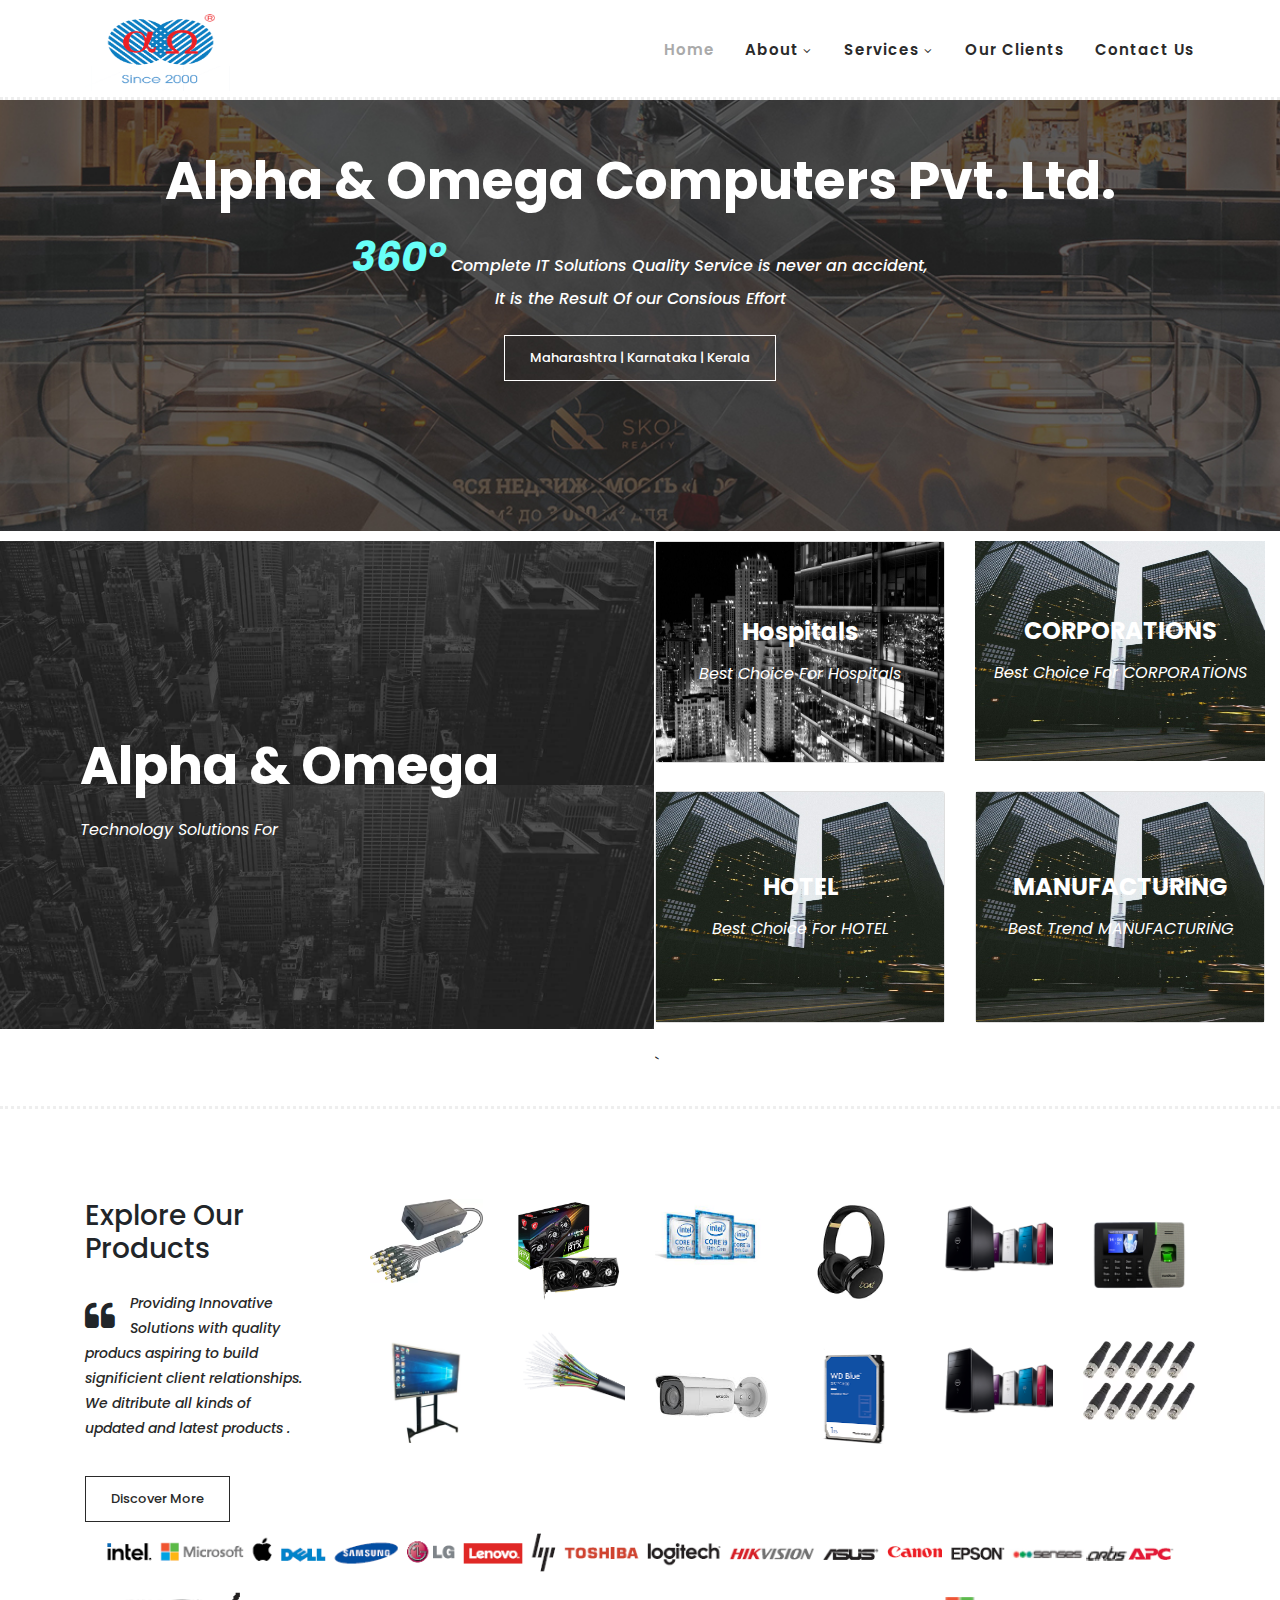
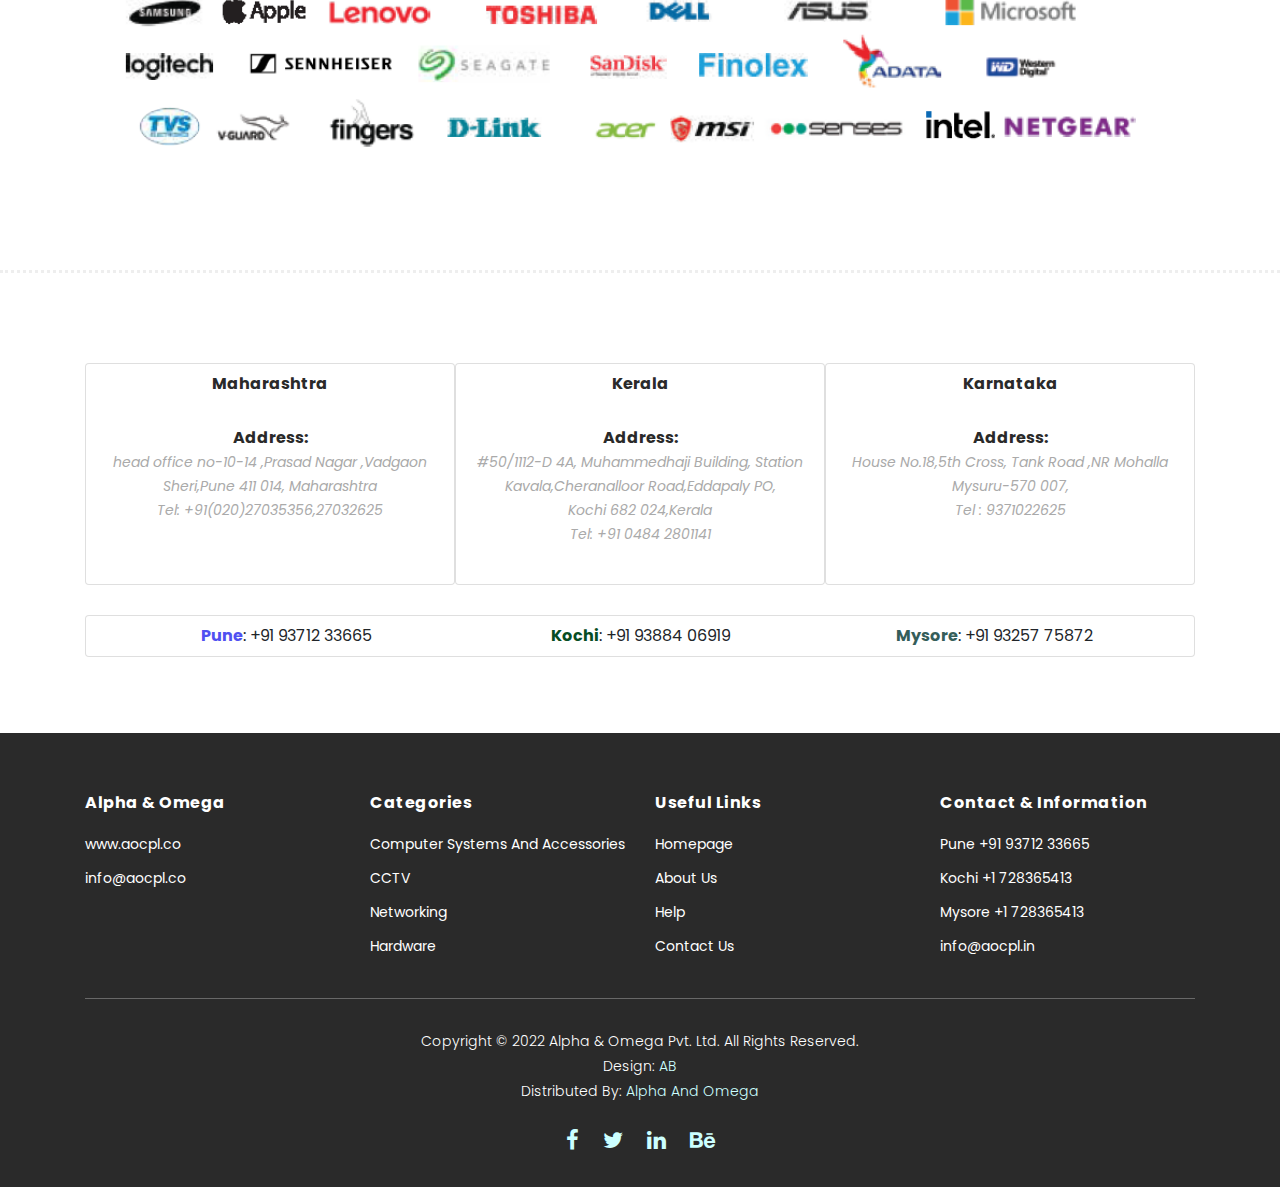
<file: index.html>
<!DOCTYPE html>
<html lang="en">

<head>

    <meta charset="utf-8">
    <meta name="viewport" content="width=device-width, initial-scale=1, shrink-to-fit=no">
    <meta name="description" content="">
    <meta name="author" content="">
    <link href="https://fonts.googleapis.com/css?family=Poppins:100,200,300,400,500,600,700,800,900&display=swap"
        rel="stylesheet">

    <title>Alpha & Omega </title>


    <!-- Additional CSS Files -->
    <link rel="stylesheet" type="text/css" href="assets/css/bootstrap.min.css">

    <link rel="stylesheet" type="text/css" href="assets/css/font-awesome.css">

    <link rel="stylesheet" href="assets/css/templatemo-hexashop.css">

    <link rel="stylesheet" href="assets/css/owl-carousel.css">

    <link rel="stylesheet" href="assets/css/lightbox.css">
    <!--

TemplateMo 571 Hexashop

https://templatemo.com/tm-571-hexashop

-->
</head>

<body>

    <!-- ***** Preloader Start ***** -->
    <div id="preloader">
        <div class="jumper">
            <div></div>
            <div></div>
            <div></div>
        </div>
    </div>
    <!-- ***** Preloader End ***** -->


    <!-- ***** Header Area Start ***** -->
    <header class="header-area header-sticky">
        <div class="container">
            <div class="row">
                <div class="col-12">
                    <nav class="main-nav">
                        <!-- ***** Logo Start ***** -->
                        <a href="index.html" class="logo"> 
                            <img src="assets/images/services/logo.png" height="80" width="150">
                           
                        </a>
                        <!-- ***** Logo End ***** -->
                        <!-- ***** Menu Start ***** -->
                        <ul class="nav">
                            <li class="scroll-to-section"><a href="#top" class="active">Home</a></li>
                            <!-- <li class="scroll-to-section"><a href="#men">Men's</a></li>
                            <li class="scroll-to-section"><a href="#women">Women's</a></li>
                            <li class="scroll-to-section"><a href="#kids">Kid's</a></li> -->
                            <li class="submenu">
                                <a href="javascript:;">About</a>
                                <ul>
                                    <li><a href="about.html">About Us</a></li>
                                    <li><a href="alphaProducts.html">Products</a></li>
                                    <!-- <li><a href="single-product.html">Single Product</a></li> -->
                                    <li><a href="contact.html">Contact Us</a></li>
                                </ul>
                            </li>
                            <li class="submenu">
                                <a href="javascript:;">Services</a>
                                <ul>
                                    <li><a href="alphaProducts.html#comp" >Computer Systems </a></li>
                                    <li><a href="alphaProducts.html#Accessories">Accessories</a></li>
                                    <li><a href="alphaProducts.html#cctv">CCTV and Computer </a></li>
                                    <li><a href="alphaProducts.html#lock">Lockers and Biometric Sensors</a></li>
                                    <li><a href="alphaProducts.html#storage">Storage and Server </a></li>
                                    <li><a href="alphaProducts.html#print">Printers and Scanners</a></li>
                                    <li><a href="alphaProducts.html#sound">Sound Systems and Speakers</a></li>
                                    <li><a href="alphaProducts.html#display">Display Solutions </a></li>
                                    <li><a href="alphaProducts.html#network">Network And Power Solutions</a></li>
                                </ul>
                            </li>
                             <li class="scroll-to-section"><a href="clients.html" >Our Clients</a></li>
                            <li class="scroll-to-section"><a href="contact.html">Contact Us</a></li>
                           
                        </ul> 
                        <a class='menu-trigger'>
                            <span>Menu</span>
                        </a>
                        <!-- ***** Menu End ***** -->
                    </nav>
                </div>
            </div>
        </div>
    </header>
    <!-- ***** Header Area End ***** -->
 <!-- ***** Main Banner Area Start ***** -->
 <div class="page-heading about-page-heading" id="top">
    <div class="container">
        <div class="row">
            <div class="col-lg-12 ">
                <div class="inner-content">
                    <h2>Alpha & Omega Computers Pvt. Ltd.</h2>
                    <span><b style="font-size: 40px;color: #68fff8;">360°</b> Complete IT Solutions
                        Quality Service is never an accident,<br>It is the Result Of our Consious Effort
                    </span>  
                    </span><br><br>
                    <div class="main-border-button">
                        <a href="#"> Maharashtra | Karnataka | Kerala</a>
                    </div>
                </div>
            </div>
        </div>
    </div>
</div>
<!-- ***** Main Banner Area End ***** -->
    <!-- ***** Main Banner Area Start ***** -->
    <div class="main-banner" id="top">
        <div class="container-fluid">
            <div class="row">
                <div class="col-lg-6"  style="margin-left: -20px;">
                    <div class="left-content">
                        <div class="thumb">
                            <div class="inner-content">
                                <h4>Alpha & Omega</h4>
                                <span>Technology Solutions For</span>
                                <div class="main-border-button">
                                    <!-- <a href="#"> Maharashtra | Karnataka | Kerala</a> -->
                                </div>
                            </div>
                            <img src="assets/images/header-form-banner.jpg"  alt="">
                            <img src="assets/images/header-form-banner.jpg" alt="">
                        </div>
                    </div>
                </div>
                <div class="col-lg-6"  style="margin-left:20px;">
                    <div class="right-content">
                        <div class="row">
                            <div class="col-lg-6">
                                <div class="right-first-image card">
                                    <div class="thumb">
                                        <div class="inner-content">
                                            <h4>Hospitals</h4>
                                            <span>Best Choice For Hospitals</span>
                                        </div>
                                        <div class="hover-content">
                                            <div class="inner">
                                                <h4>Colleges And Schools</h4>
                                                <p></p>
                                                <div class="main-border-button">
                                                    <a href="#">Discover More</a>
                                                </div>
                                            </div>
                                        </div>
                                        <img src="assets/images/corp1 (1).jpg" height="220">
                                    </div>
                                </div>
                            </div>
                            <div class="col-lg-6">
                                <div class="right-first-image">
                                    <div class="thumb">
                                        <div class="inner-content">
                                            <h4>CORPORATIONS</h4>
                                            <span>Best Choice For CORPORATIONS</span>
                                        </div>
                                        <div class="hover-content">
                                            <div class="inner">
                                                <h4>CORPORATIONS</h4>
                                                <p>.</p>
                                                <div class="main-border-button">
                                                    <a href="#">Discover More</a>
                                                </div>
                                            </div>
                                        </div>
                                        <img src="assets/images/corp1 (2).jpg" height="220">
                                    </div>
                                </div>
                            </div>
                            <div class="col-lg-6">
                                <div class="right-first-image card">
                                    <div class="thumb">
                                        <div class="inner-content">
                                            <h4>HOTEL</h4>
                                            <span>Best Choice For HOTEL</span>
                                        </div>
                                        <div class="hover-content">
                                            <div class="inner">
                                                <h4>HOTEL</h4>
                                                <p>.</p>
                                                <div class="main-border-button">
                                                    <a href="#">Discover More</a>
                                                </div>
                                            </div>
                                        </div>
                                        <img src="assets/images/corp1 (2).jpg" height="230">
                                    </div>
                                </div>
                            </div>
                            <div class="col-lg-6">
                                <div class="right-first-image card">
                                    <div class="thumb">
                                        <div class="inner-content">
                                            <h4>MANUFACTURING</h4>
                                            <span>Best Trend MANUFACTURING</span>
                                        </div>
                                        <div class="hover-content">
                                            <div class="inner">
                                                <h4>MANUFACTURING</h4>
                                                <p>Lorem ipsum dolor sit amet, conservisii ctetur adipiscing elit incid.
                                                </p>
                                                <div class="main-border-button">
                                                    <a href="#">Discover More</a>
                                                </div>
                                            </div>
                                        </div>
                                        <img src="assets/images/corp1 (2).jpg" height="230">
                                    </div>
                                </div>
                            </div>
                        </div>`
                    </div>
                </div>
            </div>
        </div>
    </div>
    <!-- ***** Main Banner Area End ***** -->


    <!-- ***** Explore Area Starts ***** -->
    <section class="section" id="explore">
        <div class="container">
            <div class="row">
                <div class="col-lg-3">
                    <div class="left-content">
                        <h3>Explore Our Products</h3>
                        <span></span>
                        <div class="quote">
                            <i class="fa fa-quote-left"></i>
                            <p>Providing Innovative Solutions with quality producs aspiring to build significient 
                                client relationships. We ditribute all kinds of updated and latest products .
                            </p>
                        </div>
                        
                        <div class="main-border-button">
                            <a href="alphaProducts.html">Discover More</a>
                        </div>
                    </div>
                </div>
                <div class="col-lg-3">
                    <div class="right-content">
                        <div class="row">
                            <div class="col-lg-6">
                                 <div class="first-image">
                                    <img src="assets/images/services/cctv power.webp" alt="">
                                </div>
                            </div>
                            <div class="col-lg-6">
                                <div class="first-image">
                                    <img src="assets/images/services/graphics.jpg" alt="">
                                </div>
                            </div>
                            <div class="col-lg-6">
                                <div class="first-image">
                                    <img src="assets/images/services/display panel.jpg" alt="">
                                </div>
                            </div>
                            <div class="col-lg-6">
                                <div class="first-image">
                                    <img src="assets/images/services/cctv cables.webp" alt="">
                                </div>
                            </div>
                            
                        </div>
                    </div>
                </div>
                <div class="col-lg-3">
                    <div class="right-content">
                        <div class="row">
                            <div class="col-lg-6">
                                 <div class="first-image">
                                    <img src="assets/images/services/intel.jpg" alt="">
                                </div>
                            </div>
                            <div class="col-lg-6">
                                <div class="first-image">
                                    <img src="assets/images/services/headphone.webp" alt="">
                                </div>
                            </div>
                            <div class="col-lg-6">
                                <div class="first-image">
                                    <img src="assets/images/services/hik 2.jpg" alt="">
                                </div>
                            </div>
                            <div class="col-lg-6">
                                <div class="first-image">
                                    <img src="assets/images/services/hdd.png" alt="">
                                </div>
                            </div>
                            
                        </div>
                    </div>
                </div>
                <div class="col-lg-3">
                    <div class="right-content">
                        <div class="row">
                            <div class="col-lg-6">
                                 <div class="first-image">
                                    <img src="assets/images/services/dell-cabinet-500x500.png" alt="">
                                </div>
                            </div>
                            <div class="col-lg-6">
                                <div class="first-image">
                                    <img src="assets/images/services/bioma.jpg" alt="">
                                </div>
                            </div>
                            <div class="col-lg-6">
                                <div class="first-image">
                                    <img src="assets/images/services/dell-cabinet-500x500.png" alt="">
                                </div>
                            </div>
                            <div class="col-lg-6">
                                <div class="first-image">
                                    <img src="assets/images/services/cctv conn.webp" alt="">
                                </div>
                            </div>
                            
                        </div>
                    </div>
                </div>
                <div class="col-lg-12">
                    <div class="right-content">
                        <div class="row">
                            <div class="col-lg-12">
                                <div class="first-images">
                                    <img src="assets/images/services/companies.png" alt="">
                                </div>
                            </div>
                        </div>
                    </div>
                    <div class="right-content">
                        <div class="row">
                            <div class="col-lg-12">
                                <div class="first-images">
                                    <img src="assets/images/services/comp2.png" alt="">
                                </div>
                            </div>
                        </div>
                    </div>
                </div>
            </div>
        </div>
    </section>
    <!-- ***** Explore Area Ends ***** -->

    <!-- ***** Social Area Starts *****  <section class="section" id="social">

    </section>-->
   
    <!-- ***** Social Area Ends ***** -->

    <!-- ***** Subscribe Area Starts ***** -->
    <div class="subscribe">
        <div class="container">
            <div class="row">
                <div class="col-lg-12">

                    <div class="section-heading">
                        <div class="col-lg-12 text-center">
                            <div class="row">
                                <div class="col-4 card card-inverse p-2 ">
                                    <ul>
                                        <li>Maharashtra<br><span> </span>
                                        <li>Address:<br><span>head office no-10-14 ,Prasad Nagar ,Vadgaon Sheri,Pune 411
                                                014,
                                                Maharashtra <br>Tel: +91(020)27035356,27032625
                                            </span></li>

                                    </ul>
                                </div>
                                <div class="col-4 card p-2">
                                    <ul>

                                        <li>Kerala<br><span> </span>
                                        <li>Address:<br><span>
                                                #50/1112-D 4A,
                                                Muhammedhaji Building,
                                                Station Kavala,Cheranalloor Road,Eddapaly PO,<br>Kochi 682 024,Kerala
                                                <br>Tel: +91 0484 2801141
                                            </span></li>

                                    </ul>
                                </div>
                                <div class="col-4 card p-2">
                                    <ul>
                                        <li>Karnataka<br><span> </span>
                                        <li>Address:<br><span>
                                                House No.18,5th Cross,
                                                Tank Road ,NR Mohalla
                                                Mysuru-570 007,<br>
                                                Tel : 9371022625


                                            </span></li>

                                    </ul>
                                </div>
                            </div>
                        </div>
                    </div>


                    <div class="container col-lg-12 card mb-3">
                        <div class="col-lg-12 ">
                            <div class="row p-2">
                                <div class="col-4 text-center"><b style="color: rgb(80, 80, 241);">Pune</b>: +91 93712 33665</div>
                                <div class="col-4 text-center"><b style="color: rgb(7, 77, 35);">Kochi</b>: +91 93884 06919</div>
                                <div class="col-4 text-center"><b style="color: rgb(53, 94, 90);">Mysore</b>: +91 93257 75872</div>
                            </div>
                        </div> 
                    </div>

                    <!-- <form id="subscribe" action="" method="get">
                        <div class="row">
                            <div class="col-lg-5">
                                <fieldset>
                                    <input name="name" type="text" id="name" placeholder="Your Name" required="">
                                </fieldset>
                            </div>
                            <div class="col-lg-5">
                                <fieldset>
                                    <input name="email" type="text" id="email" pattern="[^ @]*@[^ @]*"
                                        placeholder="Your Email Address" required="">
                                </fieldset>
                            </div>
                            <div class="col-lg-2">
                                <fieldset>
                                    <button type="submit" id="form-submit" class="main-dark-button"><i
                                            class="fa fa-paper-plane"></i></button>
                                </fieldset>
                            </div>
                        </div>
                    </form> -->
                </div>

            </div>
        </div>
    </div>
    <!-- ***** Subscribe Area Ends ***** -->

    <!-- ***** Footer Start ***** -->
    <footer>
        <div class="container">
            <div class="row">
                <div class="col-lg-3">
                    <div class="first-item">
                        <div class="logo">
                            <h4>Alpha & Omega</h4>
                            <!-- <img src="assets/images/white-logo.png" alt="hexashop ecommerce templatemo">
                             -->
                        </div>
                        <ul>
                            <li><a href="#">www.aocpl.co</a></li>
                            <li><a href="#">info@aocpl.co</a></li>
                            <li><a href="#"></a></li>
                        </ul>
                    </div>
                </div>
                <div class="col-lg-3">
                    <h4> Categories</h4>



                    <ul>
                        <li><a href="#"> Computer Systems And Accessories</a></li>
                        <li><a href="#">CCTV</a></li>
                        <li><a href="#">Networking</a></li>
                        <li><a href="#">Hardware</a></li>
                    </ul>
                </div>
                <div class="col-lg-3">
                    <h4>Useful Links</h4>
                    <ul>
                        <li><a href="#">Homepage</a></li>
                        <li><a href="#">About Us</a></li>
                        <li><a href="#">Help</a></li>
                        <li><a href="#">Contact Us</a></li>
                    </ul>
                </div>
                <div class="col-lg-3">
                    <h4>Contact &amp; Information</h4>
                    <ul>

                        <li><a href="#"> Pune +91 93712 33665</a></li>
                        <li><a href="#"> Kochi +1 728365413</a></li>
                        <li><a href="#"> Mysore +1 728365413</a></li>
                        <li><a href="#">info@aocpl.in</a></li>
                    </ul>
                </div>
                <div class="col-lg-12">
                    <div class="under-footer">
                        <p>Copyright © 2022 Alpha & Omega Pvt. Ltd. All Rights Reserved.

                            <br>Design: <a href="https://templatemo.com" target="_parent"
                                title="free css templates">AB</a>

                            <br>Distributed By: <a href="https://themewagon.com" target="_blank"
                                title="free & premium responsive templates">Alpha And Omega</a>
                        </p>
                        <ul>
                            <li><a href="#"><i class="fa fa-facebook"></i></a></li>
                            <li><a href="#"><i class="fa fa-twitter"></i></a></li>
                            <li><a href="#"><i class="fa fa-linkedin"></i></a></li>
                            <li><a href="#"><i class="fa fa-behance"></i></a></li>
                        </ul>
                    </div>
                </div>
            </div>
        </div>
    </footer>


    <!-- jQuery -->
    <script src="assets/js/jquery-2.1.0.min.js"></script>

    <!-- Bootstrap -->
    <script src="assets/js/popper.js"></script>
    <script src="assets/js/bootstrap.min.js"></script>

    <!-- Plugins -->
    <script src="assets/js/owl-carousel.js"></script>
    <script src="assets/js/accordions.js"></script>
    <script src="assets/js/datepicker.js"></script>
    <script src="assets/js/scrollreveal.min.js"></script>
    <script src="assets/js/waypoints.min.js"></script>
    <script src="assets/js/jquery.counterup.min.js"></script>
    <script src="assets/js/imgfix.min.js"></script>
    <script src="assets/js/slick.js"></script>
    <script src="assets/js/lightbox.js"></script>
    <script src="assets/js/isotope.js"></script>

    <!-- Global Init -->
    <script src="assets/js/custom.js"></script>

    <script>

        $(function () {
            var selectedClass = "";
            $("p").click(function () {
                selectedClass = $(this).attr("data-rel");
                $("#portfolio").fadeTo(50, 0.1);
                $("#portfolio div").not("." + selectedClass).fadeOut();
                setTimeout(function () {
                    $("." + selectedClass).fadeIn();
                    $("#portfolio").fadeTo(50, 1);
                }, 500);

            });
        });

    </script>

</body>

</html>
</file>
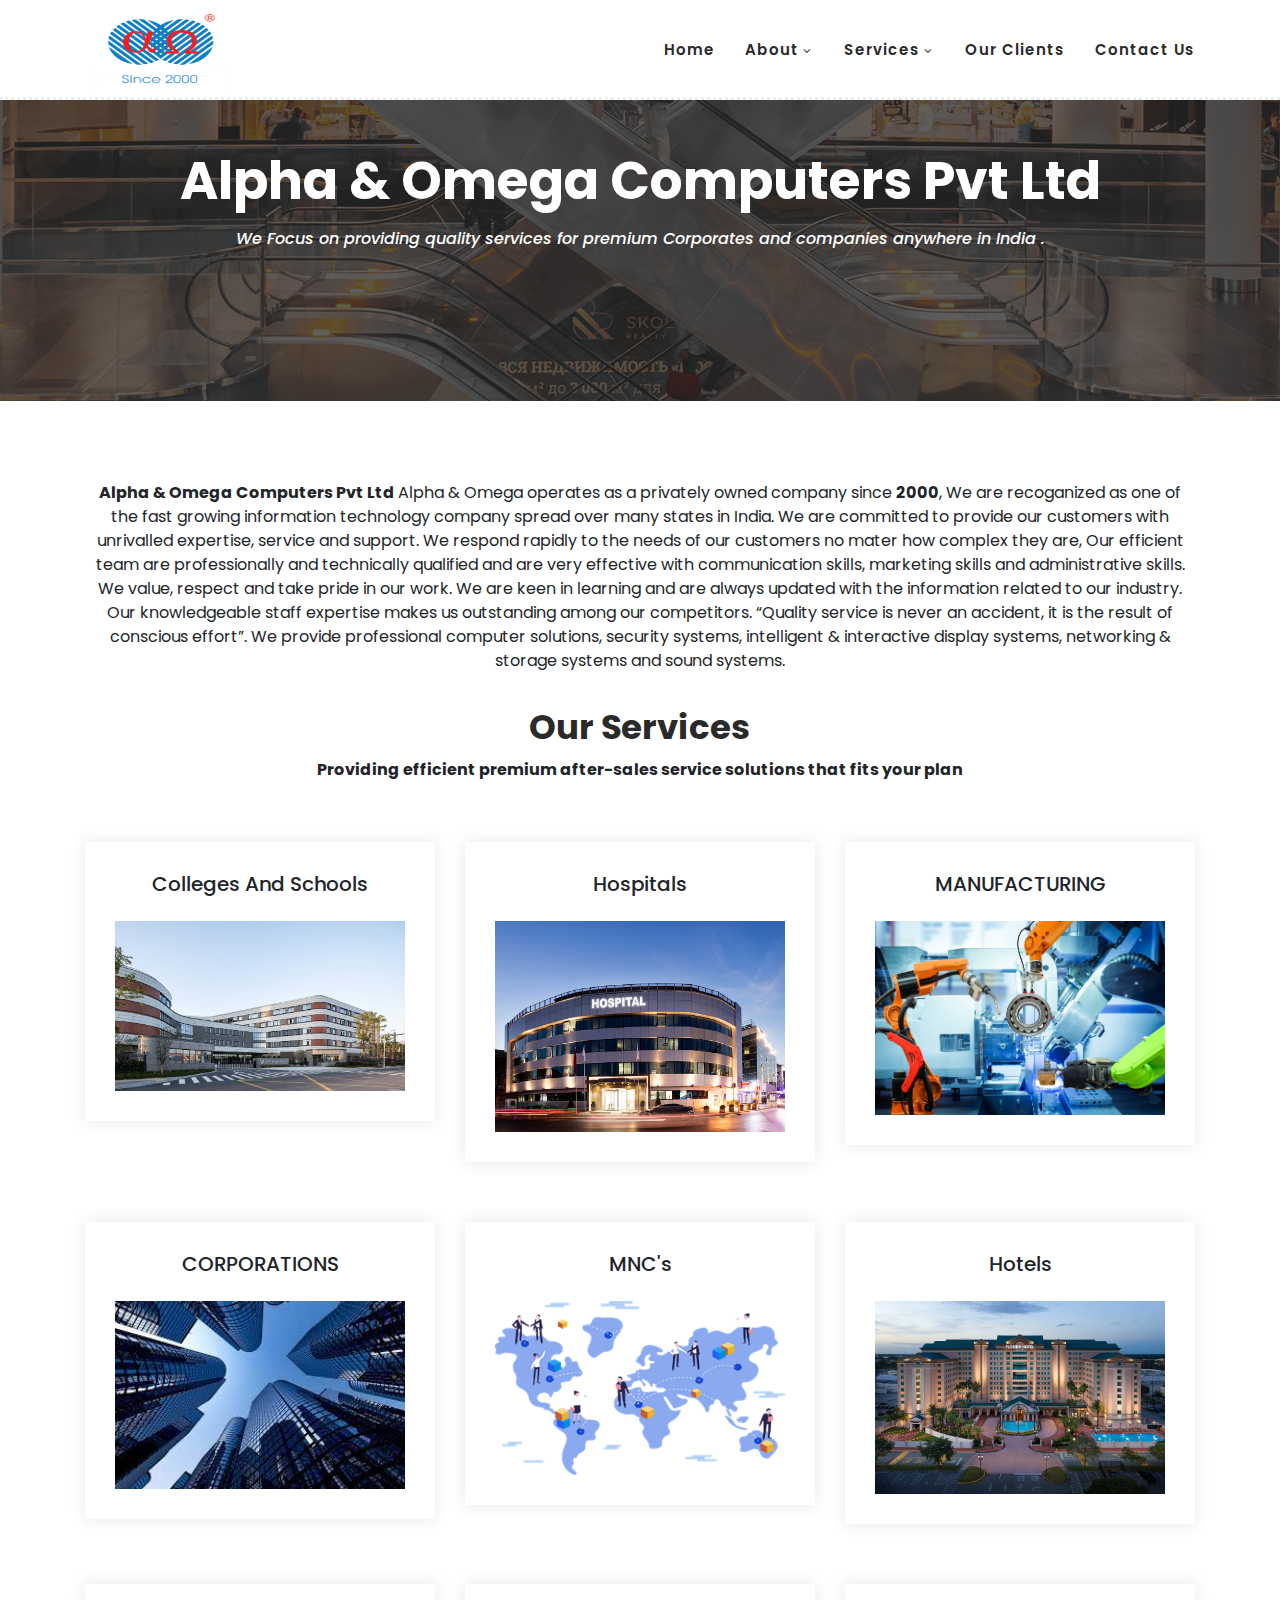
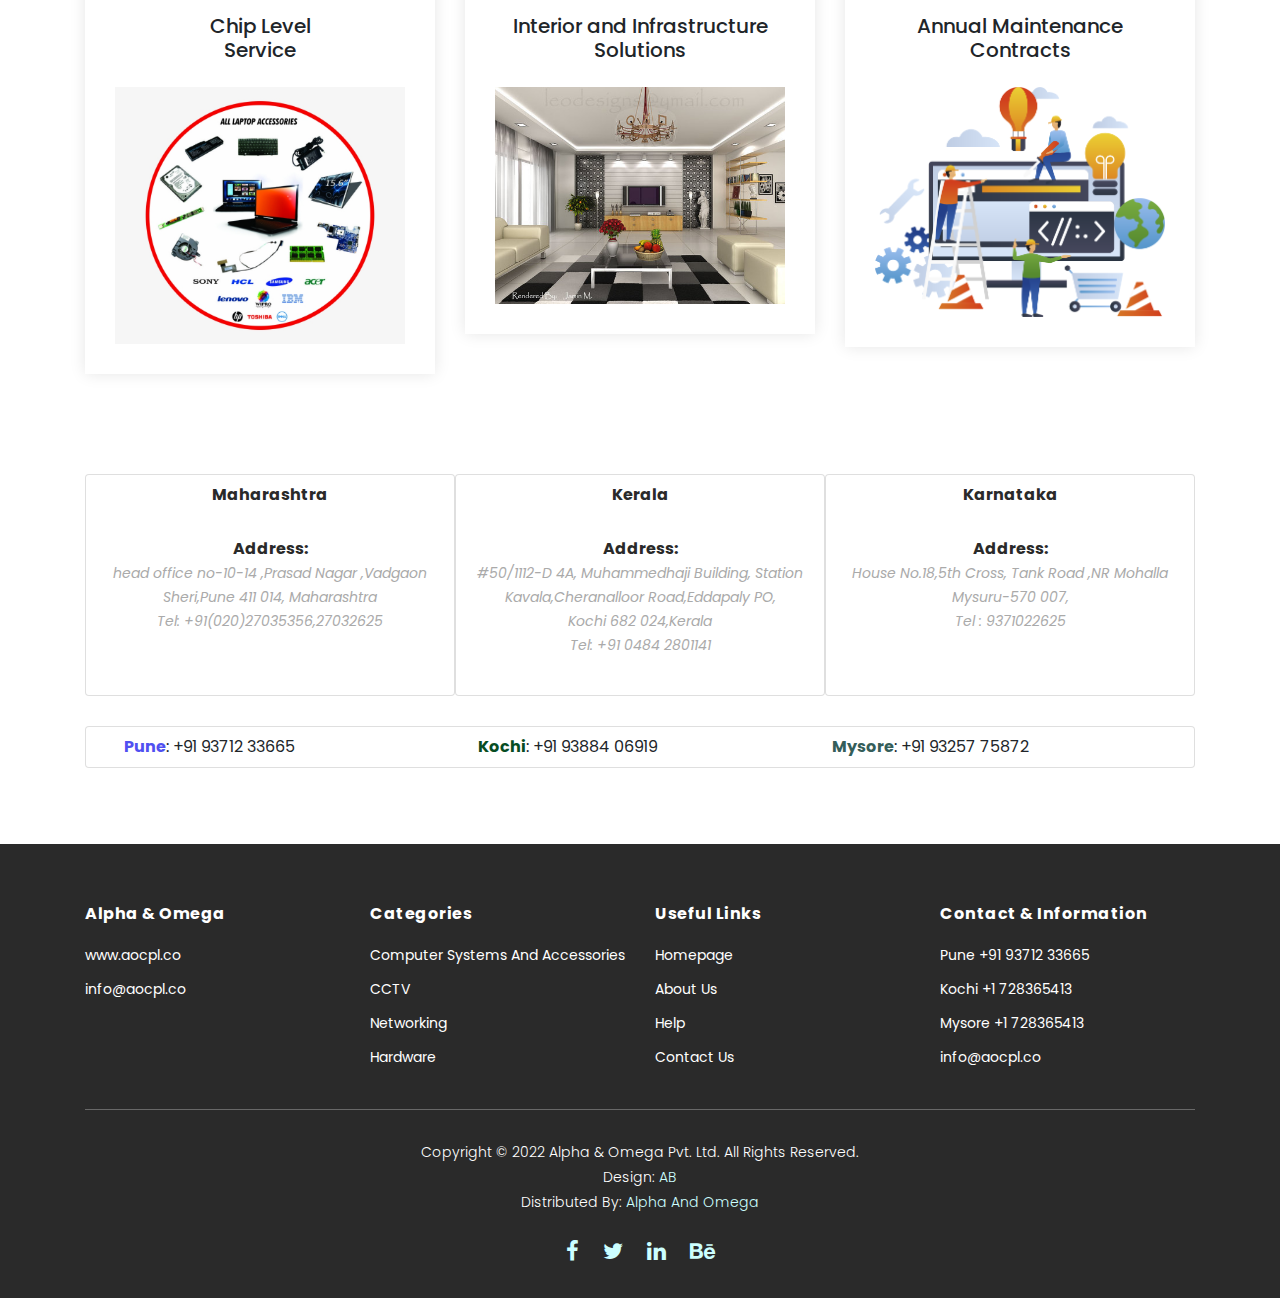
<file: about.html>
<!DOCTYPE html>
<html lang="en">

  <head>

    <meta charset="utf-8">
    <meta name="viewport" content="width=device-width, initial-scale=1, shrink-to-fit=no">
    <meta name="description" content="">
    <meta name="author" content="">
    <link href="https://fonts.googleapis.com/css?family=Poppins:100,200,300,400,500,600,700,800,900&display=swap" rel="stylesheet">

    <title>Alpha & Omega</title>


    <!-- Additional CSS Files -->
    <link rel="stylesheet" type="text/css" href="assets/css/bootstrap.min.css">

    <link rel="stylesheet" type="text/css" href="assets/css/font-awesome.css">

    <link rel="stylesheet" href="assets/css/templatemo-hexashop.css">

    <link rel="stylesheet" href="assets/css/owl-carousel.css">

    <link rel="stylesheet" href="assets/css/lightbox.css">
<!--

TemplateMo 571 Hexashop

https://templatemo.com/tm-571-hexashop

-->
    </head>
    
    <body>
    
    <!-- ***** Preloader Start ***** -->
    <div id="preloader">
        <div class="jumper">
            <div></div>
            <div></div>
            <div></div>
        </div>
    </div>  
    <!-- ***** Preloader End ***** -->
    
    
    <!-- ***** Header Area Start ***** -->
    <header class="header-area header-sticky">
        <div class="container">
            <div class="row">
                <div class="col-12">
                    <nav class="main-nav">
                        <!-- ***** Logo Start ***** -->
                        <a href="index.html" class="logo"> 
                            <img src="assets/images/services/logo.png" height="80" width="150">
                           
                        </a>
                        <!-- ***** Logo End ***** -->
                        <!-- ***** Menu Start ***** -->
                        <ul class="nav">
                            <li class="scroll-to-section"><a href="index.html" class="">Home</a></li>
                            <!-- <li class="scroll-to-section"><a href="#men">Men's</a></li>
                            <li class="scroll-to-section"><a href="#women">Women's</a></li>
                            <li class="scroll-to-section"><a href="#kids">Kid's</a></li> -->
                            <li class="submenu">
                                <a href="javascript:;">About</a>
                                <ul> 
                                    <li><a href="about.html">About Us</a></li>
                                    <li><a href="alphaProducts.html">Products</a></li>
                                    <!-- <li><a href="single-product.html">Single Product</a></li> -->
                                    <li><a href="contact.html">Contact Us</a></li>
                                </ul>
                            </li> 
                            <li class="submenu">
                                <a href="javascript:;">Services</a>
                                <ul>
                                    <li><a href="alphaProducts.html#comp" >Computer Systems </a></li>
                                    <li><a href="alphaProducts.html#Accessories">Accessories</a></li>
                                    <li><a href="alphaProducts.html#cctv">CCTV and Computer </a></li>
                                    <li><a href="alphaProducts.html#lock">Lockers and Biometric Sensors</a></li>
                                    <li><a href="alphaProducts.html#storage">Storage and Server </a></li>
                                    <li><a href="alphaProducts.html#print">Printers and Scanners</a></li>
                                    <li><a href="alphaProducts.html#sound">Sound Systems and Speakers</a></li>
                                    <li><a href="alphaProducts.html#display">Display Solutions </a></li>
                                    <li><a href="alphaProducts.html#network">Network And Power Solutions</a></li>
                                </ul>
                            </li> 
                            <li class="scroll-to-section"><a href="clients.html" >Our Clients</a></li>
                            <li class="scroll-to-section"><a href="contact.html">Contact Us</a></li>
                        </ul>
                        <a class='menu-trigger'>
                            <span>Menu</span> 
                        </a>
                        <!-- ***** Menu End ***** -->
                    </nav>
                </div>
            </div>
        </div>
    </header>
    <!-- ***** Header Area End ***** -->

    <!-- ***** Main Banner Area Start ***** -->
    <div class="page-heading about-page-heading" id="top">
        <div class="container">
            <div class="row">
                <div class="col-lg-12">
                    <div class="inner-content">
                        <h2> Alpha & Omega Computers Pvt Ltd</h2>
                        <span>
                           
                            We Focus on providing quality services for premium Corporates and companies anywhere in India .
                        </span>
                    </div>
                </div>
            </div>
        </div>
    </div>
    <!-- ***** Main Banner Area End ***** -->

    <!-- ***** About Area Starts ***** -->
    <div class="about-us">
        <div class="container">
            <div class="row">
                <div class="col-lg-12 text-center">
                    <div class="left-image">
                      <b>Alpha & Omega Computers Pvt Ltd </b>   Alpha & Omega operates as a privately owned company since <b>2000</b>, We are recoganized as one of the fast growing information technology company spread over many states in India. We are committed to provide our customers with unrivalled expertise, service and support. We respond rapidly to the needs of our customers no mater how complex they are, Our efficient team are professionally and technically qualified and are very effective with communication skills, marketing skills and administrative skills. We value, respect and take pride in our work. We are keen in learning and are always updated with the information related to our industry. Our knowledgeable staff expertise makes us outstanding among our competitors. “Quality service is never an accident, it is the result of conscious effort”. We provide professional computer solutions, security systems, intelligent & interactive display systems, networking & storage systems and sound systems. 
                    </div>
                </div>
             
            </div>
        </div>
    </div>
    <!-- ***** About Area Ends ***** -->

    <!-- ***** Our Team Area Starts ***** -->
    <!-- <section class="our-team">
        <div class="container">
            <div class="row">
                <div class="col-lg-12">
                    <div class="section-heading">
                        <h2>Our Amazing Team</h2>
                        <span>Details to details is what makes Hexashop different from the other themes.</span>
                    </div>
                </div>
                <div class="col-lg-4">
                    <div class="team-item">
                        <div class="thumb">
                            <div class="hover-effect">
                                <div class="inner-content">
                                    <ul>
                                        <li><a href="#"><i class="fa fa-facebook"></i></a></li>
                                        <li><a href="#"><i class="fa fa-twitter"></i></a></li>
                                        <li><a href="#"><i class="fa fa-linkedin"></i></a></li>
                                        <li><a href="#"><i class="fa fa-behance"></i></a></li>
                                    </ul>
                                </div>
                            </div>
                            <img src="assets/images/team-member-01.jpg">
                        </div>
                        <div class="down-content">
                            <h4>Ragnar Lodbrok</h4>
                            <span>Product Caretaker</span>
                        </div>
                    </div>
                </div>
                <div class="col-lg-4">
                    <div class="team-item">
                        <div class="thumb">
                            <div class="hover-effect">
                                <div class="inner-content">
                                    <ul>
                                        <li><a href="#"><i class="fa fa-facebook"></i></a></li>
                                        <li><a href="#"><i class="fa fa-twitter"></i></a></li>
                                        <li><a href="#"><i class="fa fa-linkedin"></i></a></li>
                                        <li><a href="#"><i class="fa fa-behance"></i></a></li>
                                    </ul>
                                </div>
                            </div>
                            <img src="assets/images/team-member-02.jpg">
                        </div>
                        <div class="down-content">
                            <h4>Ragnar Lodbrok</h4>
                            <span>Product Caretaker</span>
                        </div>
                    </div>
                </div>
                <div class="col-lg-4">
                    <div class="team-item">
                        <div class="thumb">
                            <div class="hover-effect">
                                <div class="inner-content">
                                    <ul>
                                        <li><a href="#"><i class="fa fa-facebook"></i></a></li>
                                        <li><a href="#"><i class="fa fa-twitter"></i></a></li>
                                        <li><a href="#"><i class="fa fa-linkedin"></i></a></li>
                                        <li><a href="#"><i class="fa fa-behance"></i></a></li>
                                    </ul>
                                </div>
                            </div>
                            <img src="assets/images/team-member-03.jpg">
                        </div>
                        <div class="down-content">
                            <h4>Ragnar Lodbrok</h4>
                            <span>Product Caretaker</span>
                        </div>
                    </div>
                </div>
            </div>
        </div>
    </section> -->
    <!-- ***** Our Team Area Ends ***** -->

    <!-- ***** Services Area Starts ***** -->
    <section class="our-services">
        <div class="container">
            <div class="row">
                <div class="col-lg-12">
                    <div class="section-heading">
                        <br>
                        <h2>Our Services</h2>
                        <b style="font-weight: bold;text-decoration: none;">Providing efficient premium after-sales service solutions that fits your plan</b>
                    </div>
                </div>
                <div class="col-lg-4">
                    <div class="service-item">
                        <H5>Colleges And Schools</H5>
                        <p></p>
                        <img src="assets/images/services/college.jpg" alt="">
                    </div>
                </div>
                <div class="col-lg-4">
                    <div class="service-item">
                        <H5>Hospitals</H5>
                        <p></p>
                        <img src="assets/images/services/hospital.jpg" alt="">
                    </div>
                </div>
                <div class="col-lg-4">
                    <div class="service-item">
                        <H5>MANUFACTURING</H5>
                        <p></p>
                        <img src="assets/images/services/Manufacturing.jpg" alt="">
                    </div>
                </div>
            </div>

            <div class="row">
                <div class="col-lg-12">
                    <div class="section-heading">
                        <h2></h2>
                        <span></span>
                    </div>
                </div>
                <div class="col-lg-4">
                    <div class="service-item">
                        <h5>CORPORATIONS</h5>
                        <p></p>
                        <img src="assets/images/services/corporastion.jpg" alt="">
                    </div>
                </div>
                <div class="col-lg-4">
                    <div class="service-item">
                        <h5>MNC's</h5>
                        <p></p>
                        <img src="assets/images/services/MNC.webp" alt="">
                    </div>
                </div>
                <div class="col-lg-4">
                    <div class="service-item">
                        <h5>Hotels</h5>
                        <p></p>
                        <img src="assets/images/services/hotel.jpg" alt="">
                    </div>
                </div>
            </div>

            <div class="row">
                <div class="col-lg-12">
                    <div class="section-heading">
                       
                        <span></span>
                    </div>
                </div>
                <div class="col-lg-4">
                    <div class="service-item">
                        <h5>Chip Level <br>Service</h5>
                        <p></p>
                        <img src="assets/images/services/chip.jpg" alt="">
                    </div>
                </div>
                <div class="col-lg-4">
                    <div class="service-item">
                        <h5>Interior and Infrastructure Solutions</h5>
                        <p></p>
                        <img src="assets/images/services/interior.jpg" alt="">
                    </div>
                </div>
                <div class="col-lg-4">
                    <div class="service-item">
                        <h5>Annual Maintenance Contracts</h5>
                        <p></p>
                        <img src="assets/images/services/annual.png" alt="">
                    </div>
                </div>
            </div>
        </div>
    </section>
    <!-- ***** Services Area Ends ***** -->

    <!-- ***** Subscribe Area Starts ***** -->
    <div class="subscribe">
        <div class="container">
            <div class="row">
                <div class="col-lg-12">

                    <div class="section-heading">
                        <div class="col-lg-12 text-center">
                            <div class="row">
                                <div class="col-4 card card-inverse p-2 ">
                                    <ul>
                                        <li>Maharashtra<br><span> </span>
                                        <li>Address:<br><span>head office no-10-14 ,Prasad Nagar ,Vadgaon Sheri,Pune 411
                                                014,
                                                Maharashtra <br>Tel: +91(020)27035356,27032625
                                            </span></li>

                                    </ul>
                                </div>
                                <div class="col-4 card p-2">
                                    <ul>

                                        <li>Kerala<br><span> </span>
                                        <li>Address:<br><span>
                                                #50/1112-D 4A,
                                                Muhammedhaji Building,
                                                Station Kavala,Cheranalloor Road,Eddapaly PO,<br>Kochi 682 024,Kerala
                                                <br>Tel: +91 0484 2801141
                                            </span></li>

                                    </ul>
                                </div>
                                <div class="col-4 card p-2">
                                    <ul>
                                        <li>Karnataka<br><span> </span>
                                        <li>Address:<br><span>
                                                House No.18,5th Cross,
                                                Tank Road ,NR Mohalla
                                                Mysuru-570 007,<br>
                                                Tel : 9371022625


                                            </span></li>

                                    </ul>
                                </div>
                            </div>
                        </div>
                    </div>


                    <div class="container col-lg-12 card mb-3">
                        <div class="col-lg-12 ">
                            <div class="row p-2">
                                <div class="col-4"><b style="color: rgb(80, 80, 241);">Pune</b>: +91 93712 33665</div>
                                <div class="col-4"><b style="color: rgb(7, 77, 35);">Kochi</b>: +91 93884 06919</div>
                                <div class="col-4"><b style="color: rgb(53, 94, 90);">Mysore</b>: +91 93257 75872</div>
                            </div>
                        </div> 
                    </div>

                    <!-- <form id="subscribe" action="" method="get">
                        <div class="row">
                            <div class="col-lg-5">
                                <fieldset>
                                    <input name="name" type="text" id="name" placeholder="Your Name" required="">
                                </fieldset>
                            </div>
                            <div class="col-lg-5">
                                <fieldset>
                                    <input name="email" type="text" id="email" pattern="[^ @]*@[^ @]*"
                                        placeholder="Your Email Address" required="">
                                </fieldset>
                            </div>
                            <div class="col-lg-2">
                                <fieldset>
                                    <button type="submit" id="form-submit" class="main-dark-button"><i
                                            class="fa fa-paper-plane"></i></button>
                                </fieldset>
                            </div>
                        </div>
                    </form> -->
                </div>

            </div>
        </div>
    </div>

    <!-- ***** Subscribe Area Ends ***** -->

    <!-- ***** Footer Start ***** -->
    <footer>
        <div class="container">
            <div class="row">
                <div class="col-lg-3">
                    <div class="first-item">
                        <div class="logo">
                            <h4>Alpha & Omega</h4>
                            <!-- <img src="assets/images/white-logo.png" alt="hexashop ecommerce templatemo">
                             -->
                        </div>
                        <ul>
                            <li><a href="#">www.aocpl.co</a></li>
                            <li><a href="#">info@aocpl.co</a></li>
                            <li><a href="#"></a></li>
                        </ul>
                    </div>
                </div>
                <div class="col-lg-3">
                    <h4> Categories</h4>



                    <ul>
                        <li><a href="#"> Computer Systems And Accessories</a></li>
                        <li><a href="#">CCTV</a></li>
                        <li><a href="#">Networking</a></li>
                        <li><a href="#">Hardware</a></li>
                    </ul>
                </div>
                <div class="col-lg-3">
                    <h4>Useful Links</h4>
                    <ul>
                        <li><a href="#">Homepage</a></li>
                        <li><a href="#">About Us</a></li>
                        <li><a href="#">Help</a></li>
                        <li><a href="#">Contact Us</a></li>
                    </ul>
                </div>
                <div class="col-lg-3">
                    <h4>Contact &amp; Information</h4>
                    <ul>

                        <li><a href="#"> Pune +91 93712 33665</a></li>
                        <li><a href="#"> Kochi +1 728365413</a></li>
                        <li><a href="#"> Mysore +1 728365413</a></li>
                        <li><a href="#">info@aocpl.co</a></li>
                    </ul>
                </div>
                <div class="col-lg-12">
                    <div class="under-footer">
                        <p>Copyright © 2022 Alpha & Omega Pvt. Ltd. All Rights Reserved.

                            <br>Design: <a href="https://templatemo.com" target="_parent"
                                title="free css templates">AB</a>

                            <br>Distributed By: <a href="https://themewagon.com" target="_blank"
                                title="free & premium responsive templates">Alpha And Omega</a>
                        </p>
                        <ul>
                            <li><a href="#"><i class="fa fa-facebook"></i></a></li>
                            <li><a href="#"><i class="fa fa-twitter"></i></a></li>
                            <li><a href="#"><i class="fa fa-linkedin"></i></a></li>
                            <li><a href="#"><i class="fa fa-behance"></i></a></li>
                        </ul>
                    </div>
                </div>
            </div>
        </div>
    </footer>
    

    <!-- jQuery -->
    <script src="assets/js/jquery-2.1.0.min.js"></script>

    <!-- Bootstrap -->
    <script src="assets/js/popper.js"></script>
    <script src="assets/js/bootstrap.min.js"></script>

    <!-- Plugins -->
    <script src="assets/js/owl-carousel.js"></script>
    <script src="assets/js/accordions.js"></script>
    <script src="assets/js/datepicker.js"></script>
    <script src="assets/js/scrollreveal.min.js"></script>
    <script src="assets/js/waypoints.min.js"></script>
    <script src="assets/js/jquery.counterup.min.js"></script>
    <script src="assets/js/imgfix.min.js"></script> 
    <script src="assets/js/slick.js"></script> 
    <script src="assets/js/lightbox.js"></script> 
    <script src="assets/js/isotope.js"></script> 
    
    <!-- Global Init -->
    <script src="assets/js/custom.js"></script>

    <script>

        $(function() {
            var selectedClass = "";
            $("p").click(function(){
            selectedClass = $(this).attr("data-rel");
            $("#portfolio").fadeTo(50, 0.1);
                $("#portfolio div").not("."+selectedClass).fadeOut();
            setTimeout(function() {
              $("."+selectedClass).fadeIn();
              $("#portfolio").fadeTo(50, 1);
            }, 500);
                
            });
        });

    </script>

  </body>

</html>
</file>
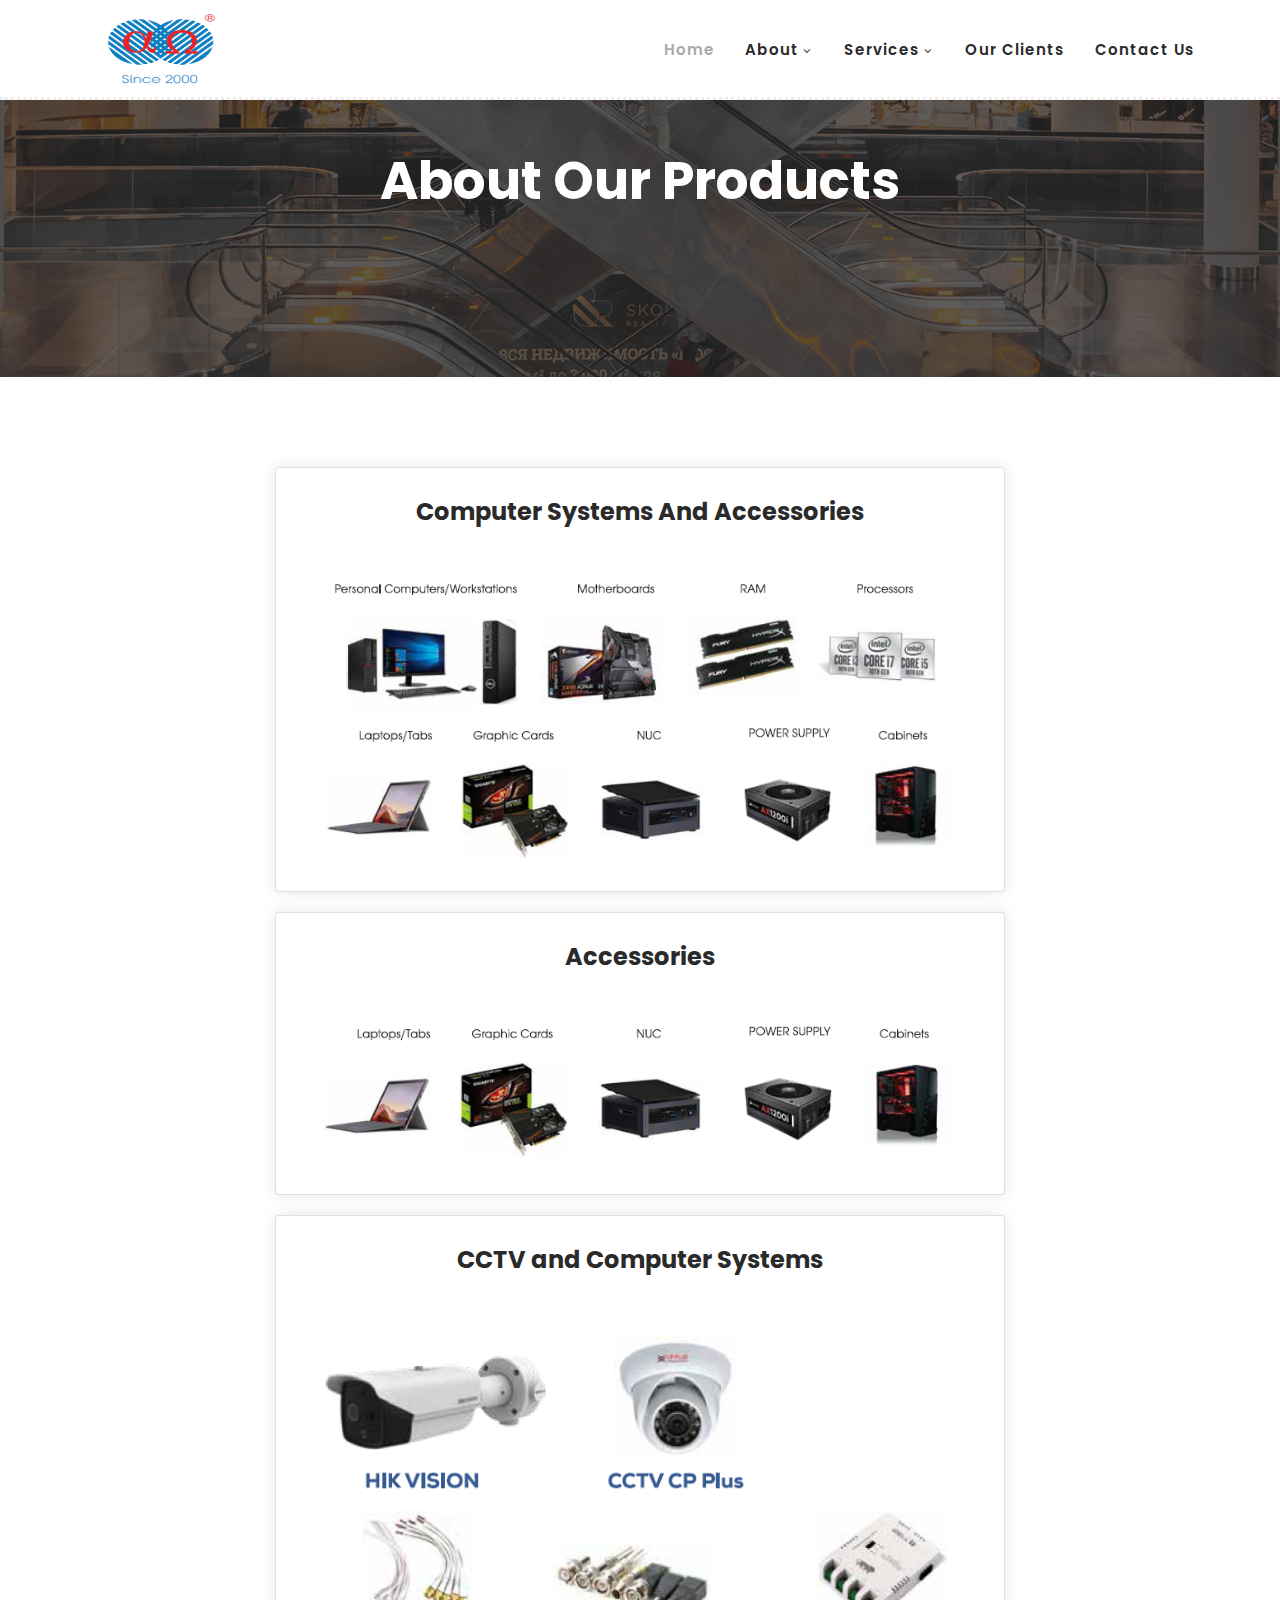
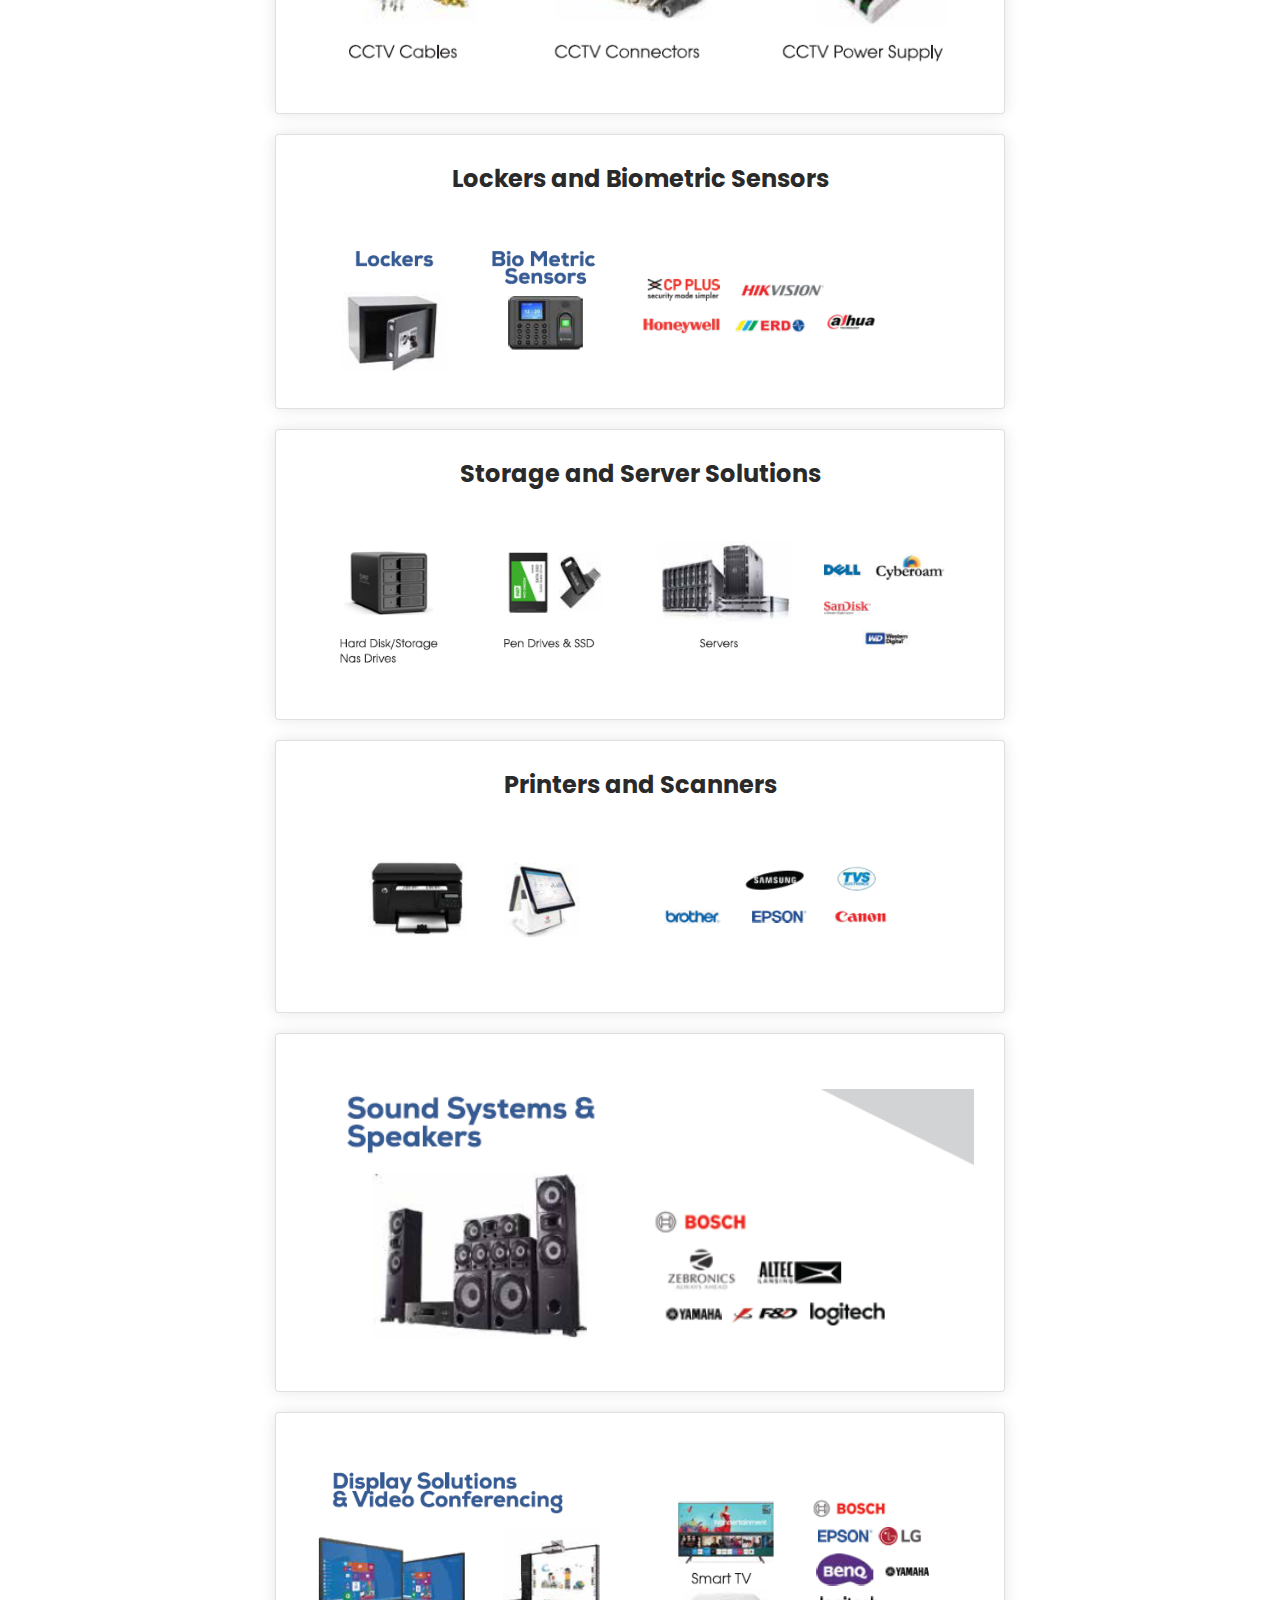
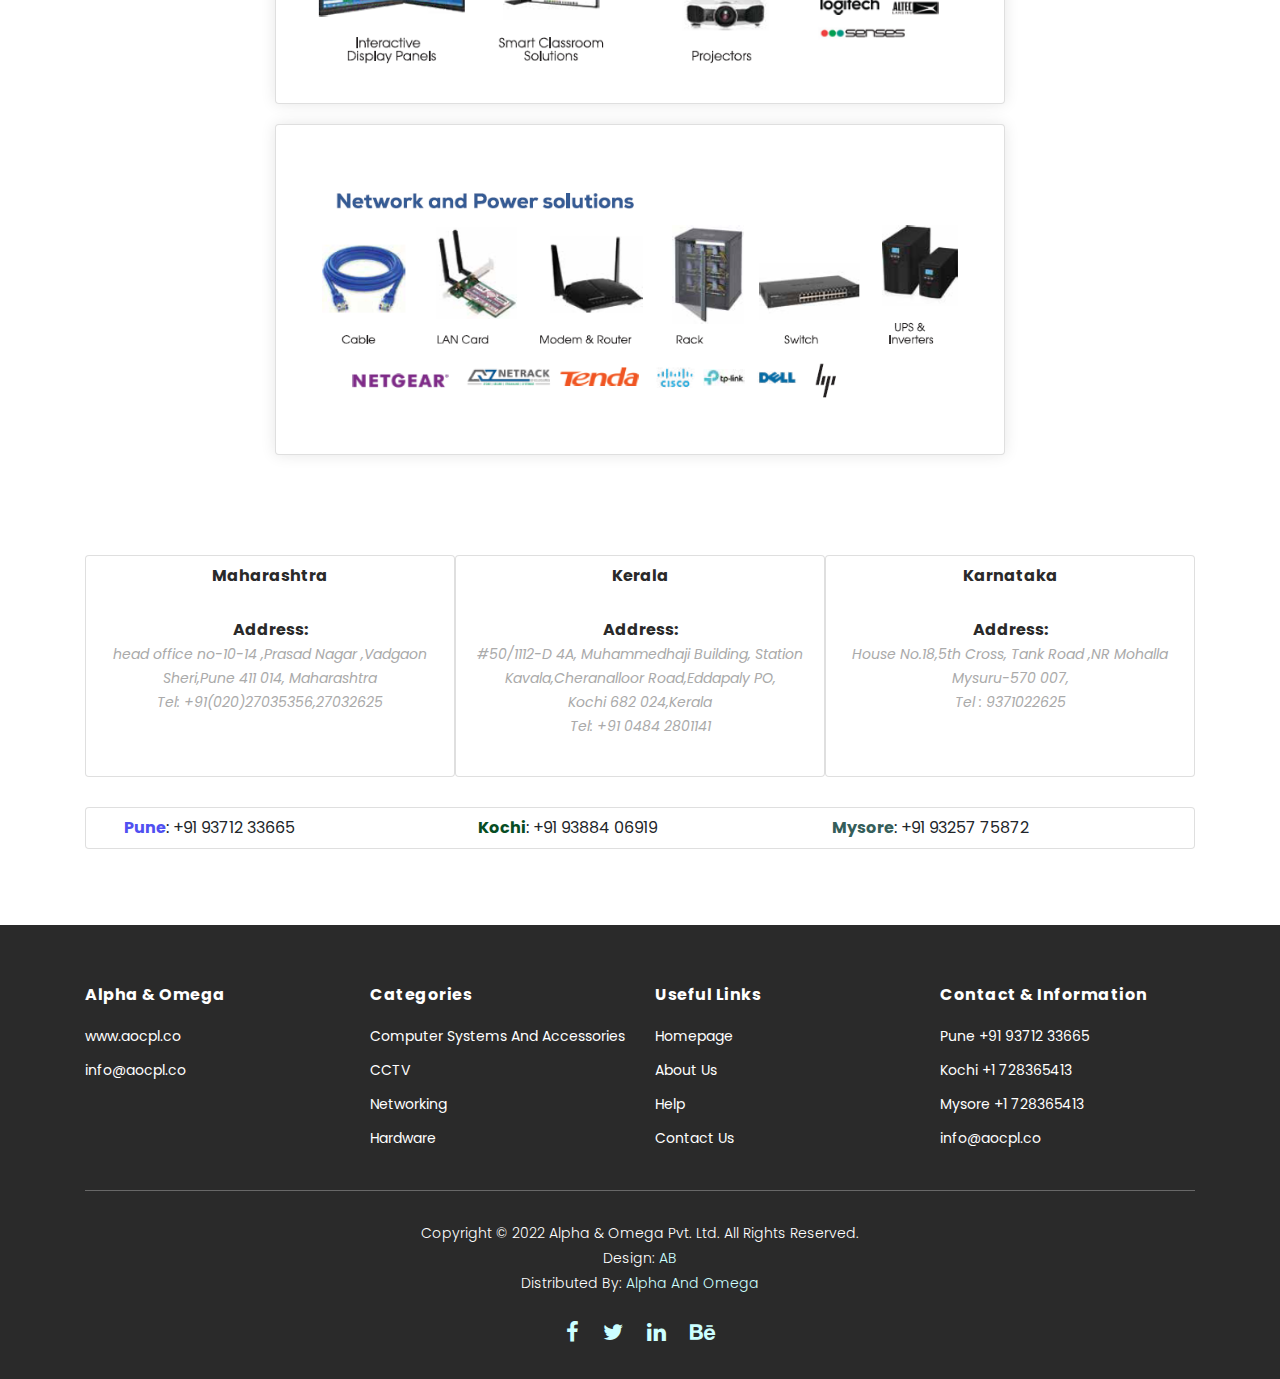
<file: alphaProducts.html>
<!DOCTYPE html>
<html lang="en">

  <head>

    <meta charset="utf-8">
    <meta name="viewport" content="width=device-width, initial-scale=1, shrink-to-fit=no">
    <meta name="description" content="">
    <meta name="author" content="">
    <link href="https://fonts.googleapis.com/css?family=Poppins:100,200,300,400,500,600,700,800,900&display=swap" rel="stylesheet">

    <title>Alpha & Omega</title>


    <!-- Additional CSS Files -->
    <link rel="stylesheet" type="text/css" href="assets/css/bootstrap.min.css">

    <link rel="stylesheet" type="text/css" href="assets/css/font-awesome.css">

    <link rel="stylesheet" href="assets/css/templatemo-hexashop.css">

    <link rel="stylesheet" href="assets/css/owl-carousel.css">

    <link rel="stylesheet" href="assets/css/lightbox.css">
<!--

TemplateMo 571 Hexashop

https://templatemo.com/tm-571-hexashop

-->
<style>

body {
  /* background-image: url(assets/images/services/back.PNG); */
}
</style>
    </head>
    
    <body>
    
    <!-- ***** Preloader Start ***** -->
    <div id="preloader"> 
        <div class="jumper">
            <div></div>
            <div></div>
            <div></div>
        </div>
    </div>  
    <!-- ***** Preloader End ***** -->
    
    
    <!-- ***** Header Area Start ***** -->
    <header class="header-area header-sticky">
        <div class="container">
            <div class="row">
                <div class="col-12">
                    <nav class="main-nav">
                        <!-- ***** Logo Start ***** -->
                        <a href="index.html" class="logo"> 
                            <img src="assets/images/services/logo.png" height="80" width="150">
                           
                        </a>
                        <!-- ***** Logo End ***** -->
                        <!-- ***** Menu Start ***** -->
                        <ul class="nav">
                            <li class="scroll-to-section"><a href="index.html" class="active">Home</a></li>
                            <!-- <li class="scroll-to-section"><a href="#men">Men's</a></li>
                            <li class="scroll-to-section"><a href="#women">Women's</a></li>
                            <li class="scroll-to-section"><a href="#kids">Kid's</a></li> -->
                            <li class="submenu">
                                <a href="javascript:;">About</a>
                                <ul>
                                    <li><a href="about.html">About Us</a></li>
                                    <li><a href="alphaProducts.html">Products</a></li>
                                    <!-- <li><a href="single-product.html">Single Product</a></li> -->
                                    <li><a href="contact.html">Contact Us</a></li>
                                </ul>
                            </li> 
                            <li class="submenu">
                                <a href="javascript:;">Services</a>
                                <ul>
                                    <li><a href="#comp">Computer Systems </a></li>
                                    <li><a href="#Accessories">Accessories</a></li>
                                    <li><a href="#cctv">CCTV and Computer </a></li>
                                    <li><a href="#lock">Lockers and Biometric Sensors</a></li>
                                    <li><a href="#storage">Storage and Server </a></li>
                                    <li><a href="#print">Printers and Scanners</a></li>
                                    <li><a href="#sound">Sound Systems and Speakers</a></li>
                                    <li><a href="#display">Display Solutions </a></li>
                                    <li><a href="#network">Network And Power Solutions</a></li>

                                </ul>
                            </li>
                            <li class="scroll-to-section"><a href="clients.html" >Our Clients</a></li>
                            <li class="scroll-to-section"><a href="contact.html">Contact Us</a></li>
                        </ul>
                        <a class='menu-trigger'>
                            <span>Menu</span>
                        </a>
                        <!-- ***** Menu End ***** -->
                    </nav>
                </div>
            </div>
        </div>
    </header>
    <!-- ***** Header Area End ***** -->

    <!-- ***** Main Banner Area Start ***** -->
    <div class="page-heading about-page-heading" id="top">
        <div class="container">
            <div class="row">
                <div class="col-lg-12">
                    <div class="inner-content">
                        <h2>About Our Products</h2>
                        <span></span>
                    </div>
                </div>
            </div>
        </div>
    </div>
    <!-- ***** Main Banner Area End ***** -->

    <!-- ***** About Area Starts ***** -->
    <div class="about-us">
        <div class="container">
            <div class="row">
                <div class="col-lg-6">
                    <div class="left-image">
                       
                    </div>
                </div>
                <div class="col-lg-6">
                    <div class="right-content">
                       
                    </div>
                </div>
            </div>
        </div>
    </div>
    <!-- ***** About Area Ends ***** -->

    <!-- ***** Our Team Area Starts ***** -->
    <!-- <section class="our-team">
        <div class="container">
            <div class="row">
                <div class="col-lg-12">
                    <div class="section-heading">
                        <h2>Our Amazing Team</h2>
                        <span>Details to details is what makes Hexashop different from the other themes.</span>
                    </div>
                </div>
                <div class="col-lg-4">
                    <div class="team-item">
                        <div class="thumb">
                            <div class="hover-effect">
                                <div class="inner-content">
                                    <ul>
                                        <li><a href="#"><i class="fa fa-facebook"></i></a></li>
                                        <li><a href="#"><i class="fa fa-twitter"></i></a></li>
                                        <li><a href="#"><i class="fa fa-linkedin"></i></a></li>
                                        <li><a href="#"><i class="fa fa-behance"></i></a></li>
                                    </ul>
                                </div>
                            </div>
                            <img src="assets/images/team-member-01.jpg">
                        </div>
                        <div class="down-content">
                            <h4>Ragnar Lodbrok</h4>
                            <span>Product Caretaker</span>
                        </div>
                    </div>
                </div>
                <div class="col-lg-4">
                    <div class="team-item">
                        <div class="thumb">
                            <div class="hover-effect">
                                <div class="inner-content">
                                    <ul>
                                        <li><a href="#"><i class="fa fa-facebook"></i></a></li>
                                        <li><a href="#"><i class="fa fa-twitter"></i></a></li>
                                        <li><a href="#"><i class="fa fa-linkedin"></i></a></li>
                                        <li><a href="#"><i class="fa fa-behance"></i></a></li>
                                    </ul>
                                </div>
                            </div>
                            <img src="assets/images/team-member-02.jpg">
                        </div>
                        <div class="down-content">
                            <h4>Ragnar Lodbrok</h4>
                            <span>Product Caretaker</span>
                        </div>
                    </div>
                </div>
                <div class="col-lg-4">
                    <div class="team-item">
                        <div class="thumb">
                            <div class="hover-effect">
                                <div class="inner-content">
                                    <ul>
                                        <li><a href="#"><i class="fa fa-facebook"></i></a></li>
                                        <li><a href="#"><i class="fa fa-twitter"></i></a></li>
                                        <li><a href="#"><i class="fa fa-linkedin"></i></a></li>
                                        <li><a href="#"><i class="fa fa-behance"></i></a></li>
                                    </ul>
                                </div>
                            </div>
                            <img src="assets/images/team-member-03.jpg">
                        </div>
                        <div class="down-content">
                            <h4>Ragnar Lodbrok</h4>
                            <span>Product Caretaker</span>
                        </div>
                    </div>
                </div>
            </div>
        </div>
    </section> -->
    <!-- ***** Our Team Area Ends ***** -->

    <!-- ***** Services Area Starts ***** -->
    <section id="comp" class="our-services">
        <div class="container">
            <div class="row">
                <div class="col-lg-2"> </div>
                <div class="col-lg-8">
                    <div class="service-item card">
                        <h4>Computer Systems And Accessories</h4>
                        <p></p>
                        <img src="assets/images/services/Computer Systems And Accessories.PNG" alt="">
                    </div>
                </div>
               
            </div>
        </div>
    </section>

    <section id="Accessories" class="our-services">
        <div class="container">
            <div class="row">             
                   <div class="col-lg-2"> </div>
                <div class="col-lg-8">
                    <div class="service-item card">
                        <h4>Accessories</h4>
                        <p></p>
                        <img src="assets/images/services/accessories.PNG" alt="">
                    </div>
                </div>
               
            </div>
        </div>
    </section>

    <section id="cctv" class="our-services">
        <div class="container">
            <div class="row">
                <div class="col-lg-2"> </div>
                <div class="col-lg-8">
                    <div class="service-item card">
                        <h4>CCTV and Computer Systems</h4>
                        <p></p>
                        <img src="assets/images/services/cctv.PNG" alt="">
                    </div>
                </div>
               
            </div>
        </div>
    </section>

    <section id="lock" class="our-services">
        <div class="container">
            <div class="row">
                <div class="col-lg-2"> </div>
                <div class="col-lg-8">
                    <div class="service-item card">
                        <h4>Lockers and Biometric Sensors</h4>
                        <p></p>
                        <img src="assets/images/services/locker.PNG" alt="">
                    </div>
                </div>
               
            </div>
        </div>
    </section>

    <section id="storage"class="our-services">
        <div class="container">
            <div class="row">
                <div class="col-lg-2"> </div>
                <div class="col-lg-8">
                    <div class="service-item card">
                        <h4>Storage and Server Solutions</h4>
                        <p></p>
                        <img src="assets/images/services/storage.PNG" alt="">
                    </div>
                </div>
               
            </div>
        </div>
    </section>

    <section id="print" class="our-services">
        <div class="container">
            <div class="row">
                <div class="col-lg-2"> </div>
                <div class="col-lg-8">
                    <div class="service-item card">
                        <h4>Printers and Scanners</h4>
                        <p></p>
                        <img src="assets/images/services/printers.PNG" alt="">
                    </div>
                </div>
               
            </div>
        </div>
    </section>

    <section id="sound" class="our-services ">
        <div class="container">
            <div class="row">
                <div class="col-lg-2"> </div>
                <div class="col-lg-8">
                    <div class="service-item card card">
                        <!-- <h4>Sound Systems and Speakers</h4> -->
                        <p></p>
                        <img src="assets/images/services/sounds.PNG" alt="">
                    </div>
                </div>
               
            </div>
        </div>
    </section>

    <section id="display" class="our-services">
        <div class="container">
            <div class="row">
                <div class="col-lg-2"> </div>
                <div class="col-lg-8">
                    <div class="service-item card">
                        <!-- <h4>Display Solutions And Vide Conferencing </h4> -->
                        <p></p>
                        <img src="assets/images/services/display.PNG" alt="">
                    </div>
                </div>
               
            </div>
        </div>
    </section>

    <section id="network" class="our-services">
        <div class="container">
            <div class="row">
                <div class="col-lg-2"> </div>
                <div class="col-lg-8">
                    <div class="service-item card">
                        <!-- <h4>Network And Power Solutions</h4> -->
                        <p></p>
                        <img src="assets/images/services/network and power.PNG" alt="">
                    </div>
                </div>
               
            </div>
        </div>
    </section>
    <!-- ***** Services Area Ends ***** -->

    <!-- ***** Subscribe Area Starts ***** -->
    <div class="subscribe">
        <div class="container">
            <div class="row">
                <div class="col-lg-12">

                    <div class="section-heading">
                        <div class="col-lg-12 text-center">
                            <div class="row">
                                <div class="col-4 card card-inverse p-2 ">
                                    <ul>
                                        <li>Maharashtra<br><span> </span>
                                        <li>Address:<br><span>head office no-10-14 ,Prasad Nagar ,Vadgaon Sheri,Pune 411
                                                014,
                                                Maharashtra <br>Tel: +91(020)27035356,27032625
                                            </span></li>

                                    </ul>
                                </div>
                                <div class="col-4 card p-2">
                                    <ul>

                                        <li>Kerala<br><span> </span>
                                        <li>Address:<br><span>
                                                #50/1112-D 4A,
                                                Muhammedhaji Building,
                                                Station Kavala,Cheranalloor Road,Eddapaly PO,<br>Kochi 682 024,Kerala
                                                <br>Tel: +91 0484 2801141
                                            </span></li>

                                    </ul>
                                </div>
                                <div class="col-4 card p-2">
                                    <ul>
                                        <li>Karnataka<br><span> </span>
                                        <li>Address:<br><span>
                                                House No.18,5th Cross,
                                                Tank Road ,NR Mohalla
                                                Mysuru-570 007,<br>
                                                Tel : 9371022625


                                            </span></li>

                                    </ul>
                                </div>
                            </div>
                        </div>
                    </div>


                    <div class="container col-lg-12 card mb-3">
                        <div class="col-lg-12 ">
                            <div class="row p-2">
                                <div class="col-4"><b style="color: rgb(80, 80, 241);">Pune</b>: +91 93712 33665</div>
                                <div class="col-4"><b style="color: rgb(7, 77, 35);">Kochi</b>: +91 93884 06919</div>
                                <div class="col-4"><b style="color: rgb(53, 94, 90);">Mysore</b>: +91 93257 75872</div>
                            </div>
                        </div> 
                    </div>

                    <!-- <form id="subscribe" action="" method="get">
                        <div class="row">
                            <div class="col-lg-5">
                                <fieldset>
                                    <input name="name" type="text" id="name" placeholder="Your Name" required="">
                                </fieldset>
                            </div>
                            <div class="col-lg-5">
                                <fieldset>
                                    <input name="email" type="text" id="email" pattern="[^ @]*@[^ @]*"
                                        placeholder="Your Email Address" required="">
                                </fieldset>
                            </div>
                            <div class="col-lg-2">
                                <fieldset>
                                    <button type="submit" id="form-submit" class="main-dark-button"><i
                                            class="fa fa-paper-plane"></i></button>
                                </fieldset>
                            </div>
                        </div>
                    </form> -->
                </div>

            </div>
        </div>
    </div>

    <!-- ***** Subscribe Area Ends ***** -->

    <!-- ***** Footer Start ***** -->
    <footer>
        <div class="container">
            <div class="row">
                <div class="col-lg-3">
                    <div class="first-item">
                        <div class="logo">
                            <h4>Alpha & Omega</h4>
                            <!-- <img src="assets/images/white-logo.png" alt="hexashop ecommerce templatemo">
                             -->
                        </div>
                        <ul>
                            <li><a href="#">www.aocpl.co</a></li>
                            <li><a href="#">info@aocpl.co</a></li>
                            <li><a href="#"></a></li>
                        </ul>
                    </div>
                </div>
                <div class="col-lg-3">
                    <h4> Categories</h4>



                    <ul>
                        <li><a href="#"> Computer Systems And Accessories</a></li>
                        <li><a href="#">CCTV</a></li>
                        <li><a href="#">Networking</a></li>
                        <li><a href="#">Hardware</a></li>
                    </ul>
                </div>
                <div class="col-lg-3">
                    <h4>Useful Links</h4>
                    <ul>
                        <li><a href="#">Homepage</a></li>
                        <li><a href="#">About Us</a></li>
                        <li><a href="#">Help</a></li>
                        <li><a href="#">Contact Us</a></li>
                    </ul>
                </div>
                <div class="col-lg-3">
                    <h4>Contact &amp; Information</h4>
                    <ul>

                        <li><a href="#"> Pune +91 93712 33665</a></li>
                        <li><a href="#"> Kochi +1 728365413</a></li>
                        <li><a href="#"> Mysore +1 728365413</a></li>
                        <li><a href="#">info@aocpl.co</a></li>
                    </ul>
                </div>
                <div class="col-lg-12">
                    <div class="under-footer">
                        <p>Copyright © 2022 Alpha & Omega Pvt. Ltd. All Rights Reserved.

                            <br>Design: <a href="https://templatemo.com" target="_parent"
                                title="free css templates">AB</a>

                            <br>Distributed By: <a href="https://themewagon.com" target="_blank"
                                title="free & premium responsive templates">Alpha And Omega</a>
                        </p>
                        <ul>
                            <li><a href="#"><i class="fa fa-facebook"></i></a></li>
                            <li><a href="#"><i class="fa fa-twitter"></i></a></li>
                            <li><a href="#"><i class="fa fa-linkedin"></i></a></li>
                            <li><a href="#"><i class="fa fa-behance"></i></a></li>
                        </ul>
                    </div>
                </div>
            </div>
        </div>
    </footer>
    

    <!-- jQuery -->
    <script src="assets/js/jquery-2.1.0.min.js"></script>

    <!-- Bootstrap -->
    <script src="assets/js/popper.js"></script>
    <script src="assets/js/bootstrap.min.js"></script>

    <!-- Plugins -->
    <script src="assets/js/owl-carousel.js"></script>
    <script src="assets/js/accordions.js"></script>
    <script src="assets/js/datepicker.js"></script>
    <script src="assets/js/scrollreveal.min.js"></script>
    <script src="assets/js/waypoints.min.js"></script>
    <script src="assets/js/jquery.counterup.min.js"></script>
    <script src="assets/js/imgfix.min.js"></script> 
    <script src="assets/js/slick.js"></script> 
    <script src="assets/js/lightbox.js"></script> 
    <script src="assets/js/isotope.js"></script> 
    
    <!-- Global Init -->
    <script src="assets/js/custom.js"></script>

    <script>

        $(function() {
            var selectedClass = "";
            $("p").click(function(){
            selectedClass = $(this).attr("data-rel");
            $("#portfolio").fadeTo(50, 0.1);
                $("#portfolio div").not("."+selectedClass).fadeOut();
            setTimeout(function() {
              $("."+selectedClass).fadeIn();
              $("#portfolio").fadeTo(50, 1);
            }, 500);
                
            });
        });

    </script>

  </body>

</html>
</file>
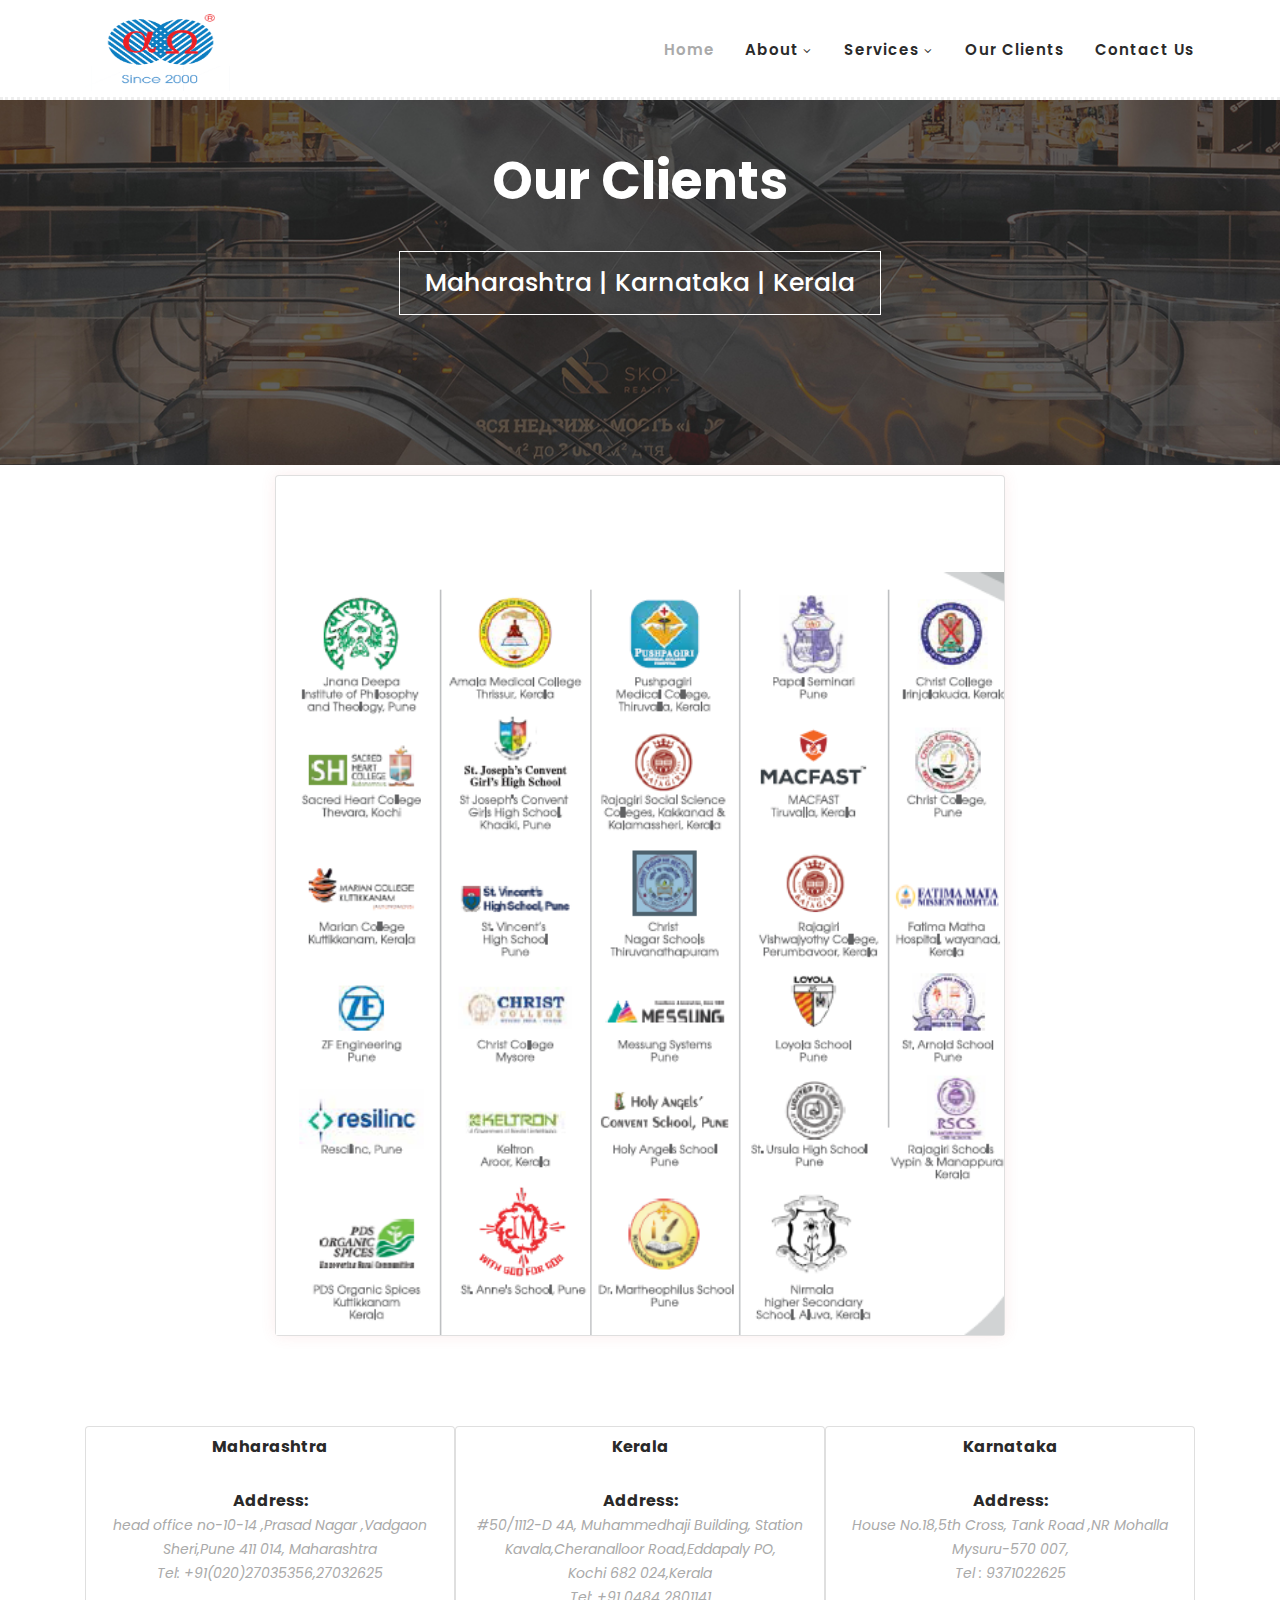
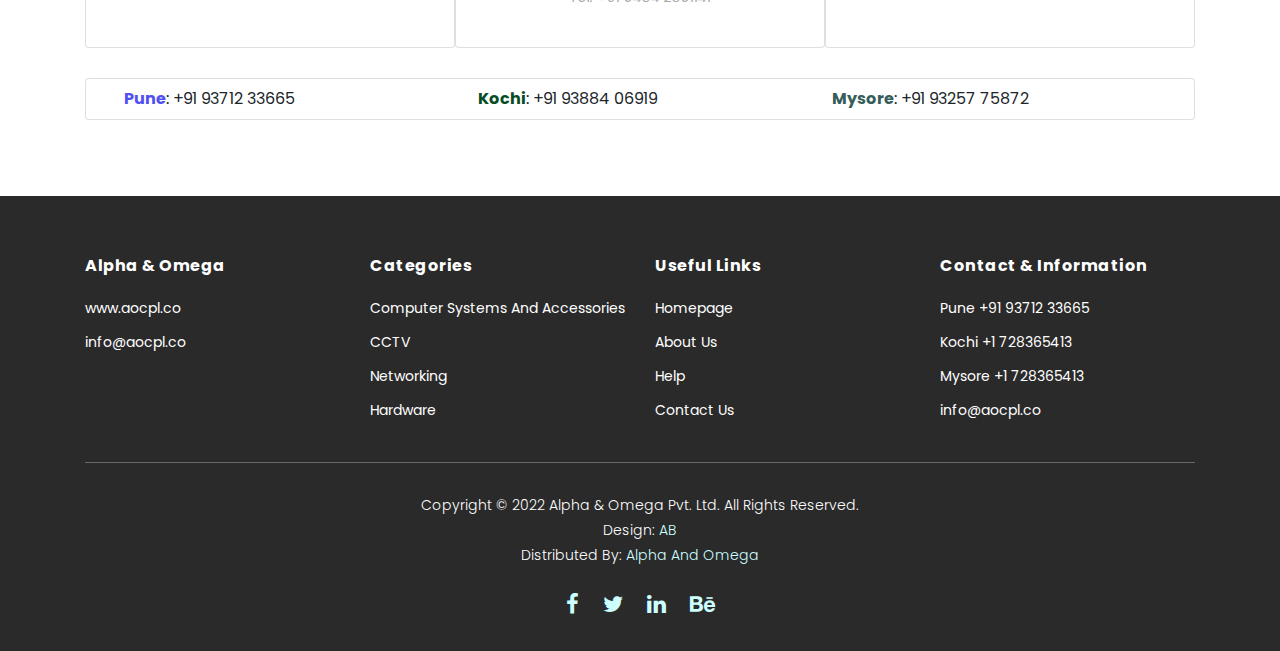
<file: clients.html>
<!DOCTYPE html>
<html lang="en">

<head>

    <meta charset="utf-8">
    <meta name="viewport" content="width=device-width, initial-scale=1, shrink-to-fit=no">
    <meta name="description" content="">
    <meta name="author" content="">
    <link href="https://fonts.googleapis.com/css?family=Poppins:100,200,300,400,500,600,700,800,900&display=swap"
        rel="stylesheet">

    <title>Alpha & Omega</title>


    <!-- Additional CSS Files -->
    <link rel="stylesheet" type="text/css" href="assets/css/bootstrap.min.css"> 

    <link rel="stylesheet" type="text/css" href="assets/css/font-awesome.css">

    <link rel="stylesheet" href="assets/css/templatemo-hexashop.css">

    <link rel="stylesheet" href="assets/css/owl-carousel.css">

    <link rel="stylesheet" href="assets/css/lightbox.css">
    <!--

TemplateMo 571 Hexashop

https://templatemo.com/tm-571-hexashop

-->
</head>

<body>

    <!-- ***** Preloader Start ***** -->
    <div id="preloader">
        <div class="jumper">
            <div></div>
            <div></div>
            <div></div>
        </div>
    </div>
    <!-- ***** Preloader End ***** -->


    <!-- ***** Header Area Start ***** -->
    <header class="header-area header-sticky">
        <div class="container">
            <div class="row">
                <div class="col-12">
                    <nav class="main-nav">
                        <!-- ***** Logo Start ***** -->
                        <a href="index.html" class="logo">
                            <img src="assets/images/services/logo.png" height="80" width="150">

                        </a>
                        <!-- ***** Logo End ***** -->
                        <!-- ***** Menu Start ***** -->
                        <ul class="nav">
                            <li class="scroll-to-section"><a href="index.html" class="active">Home</a></li>
                            <!-- <li class="scroll-to-section"><a href="#men">Men's</a></li>
                            <li class="scroll-to-section"><a href="#women">Women's</a></li>
                            <li class="scroll-to-section"><a href="#kids">Kid's</a></li> -->
                            <li class="submenu">
                                <a href="javascript:;">About</a>
                                <ul>
                                    <li><a href="about.html">About Us</a></li>
                                    <li><a href="alphaProducts.html">Products</a></li>
                                    <!-- <li><a href="single-product.html">Single Product</a></li> -->
                                    <li><a href="contact.html">Contact Us</a></li>
                                </ul>
                            </li>
                            <li class="submenu">
                                <a href="javascript:;">Services</a>
                                <ul>
                                    <li><a href="alphaProducts.html#comp">Computer Systems </a></li>
                                    <li><a href="alphaProducts.html#Accessories">Accessories</a></li>
                                    <li><a href="alphaProducts.html#cctv">CCTV and Computer </a></li>
                                    <li><a href="alphaProducts.html#lock">Lockers and Biometric Sensors</a></li>
                                    <li><a href="alphaProducts.html#storage">Storage and Server </a></li>
                                    <li><a href="alphaProducts.html#print">Printers and Scanners</a></li>
                                    <li><a href="alphaProducts.html#sound">Sound Systems and Speakers</a></li>
                                    <li><a href="alphaProducts.html#display">Display Solutions </a></li>
                                    <li><a href="alphaProducts.html#network">Network And Power Solutions</a></li>
                                </ul>
                            </li>
                            <li class="scroll-to-section"><a href="clients.html" >Our Clients</a></li>
                            <li class="scroll-to-section"><a href="contact.html">Contact Us</a></li>
                           
                        </ul>
                        <a class='menu-trigger'>
                            <span>Menu</span>
                        </a>
                        <!-- ***** Menu End ***** -->
                    </nav>
                </div>
            </div>
        </div>
    </header>
    <!-- ***** Header Area End ***** -->

    <!-- ***** Main Banner Area Start ***** -->
    <div class="page-heading about-page-heading" id="top">
        <div class="container">
            <div class="row">
                <div class="col-lg-12">
                    <div class="inner-content">
                        <h2>Our Clients</h2><br>
                        <div class="main-border-button">
                            <a href="#" style="font-size: 25px;"> Maharashtra | Karnataka | Kerala</a>
                        </div>
                    </div>
                </div>
            </div>
        </div>
    </div>
    <!-- ***** Main Banner Area End ***** -->


    <div class="container">
        <div class="row">
            <div class="col-lg-2"></div><br><br>
            <div class="col-lg-8">
                    <div class="service-item card" style="box-shadow: 0px 0px 15px rgba(230, 77, 77, 0.1);">
                        <p></p><br><br><br><br>
                        <img src="assets/images/services/clients.png" alt="">
                    </div>
               
            </div>
        </div>
    </div>

    <!-- ***** Subscribe Area Starts ***** -->
    <div class="subscribe">
        <div class="container">
            <div class="row">
                <div class="col-lg-12">

                    <div class="section-heading">
                        <div class="col-lg-12 text-center">
                            <div class="row">
                                <div class="col-4 card card-inverse p-2 ">
                                    <ul>
                                        <li>Maharashtra<br><span> </span>
                                        <li>Address:<br><span>head office no-10-14 ,Prasad Nagar ,Vadgaon Sheri,Pune 411
                                                014,
                                                Maharashtra <br>Tel: +91(020)27035356,27032625
                                            </span></li>

                                    </ul>
                                </div>
                                <div class="col-4 card p-2">
                                    <ul>

                                        <li>Kerala<br><span> </span>
                                        <li>Address:<br><span>
                                                #50/1112-D 4A,
                                                Muhammedhaji Building,
                                                Station Kavala,Cheranalloor Road,Eddapaly PO,<br>Kochi 682 024,Kerala
                                                <br>Tel: +91 0484 2801141
                                            </span></li>

                                    </ul>
                                </div>
                                <div class="col-4 card p-2">
                                    <ul>
                                        <li>Karnataka<br><span> </span>
                                        <li>Address:<br><span>
                                                House No.18,5th Cross,
                                                Tank Road ,NR Mohalla
                                                Mysuru-570 007,<br>
                                                Tel : 9371022625


                                            </span></li>

                                    </ul>
                                </div>
                            </div>
                        </div>
                    </div>


                    <div class="container col-lg-12 card mb-3">
                        <div class="col-lg-12 ">
                            <div class="row p-2">
                                <div class="col-4"><b style="color: rgb(80, 80, 241);">Pune</b>: +91 93712 33665</div>
                                <div class="col-4"><b style="color: rgb(7, 77, 35);">Kochi</b>: +91 93884 06919</div>
                                <div class="col-4"><b style="color: rgb(53, 94, 90);">Mysore</b>: +91 93257 75872</div>
                            </div>
                        </div>
                    </div>

                    <!-- <form id="subscribe" action="" method="get">
                        <div class="row">
                            <div class="col-lg-5">
                                <fieldset>
                                    <input name="name" type="text" id="name" placeholder="Your Name" required="">
                                </fieldset>
                            </div>
                            <div class="col-lg-5">
                                <fieldset>
                                    <input name="email" type="text" id="email" pattern="[^ @]*@[^ @]*"
                                        placeholder="Your Email Address" required="">
                                </fieldset>
                            </div>
                            <div class="col-lg-2">
                                <fieldset>
                                    <button type="submit" id="form-submit" class="main-dark-button"><i
                                            class="fa fa-paper-plane"></i></button>
                                </fieldset>
                            </div>
                        </div>
                    </form> -->
                </div>

            </div>
        </div>
    </div>

    <!-- ***** Subscribe Area Ends ***** -->
    <!-- ***** Contact Area Starts ***** -->

    <!-- ***** Contact Area Ends ***** -->
    <!-- ***** Footer Start ***** -->
    <footer>
        <div class="container">
            <div class="row">
                <div class="col-lg-3">
                    <div class="first-item">
                        <div class="logo">
                            <h4>Alpha & Omega</h4>
                            <!-- <img src="assets/images/white-logo.png" alt="hexashop ecommerce templatemo">
                             -->
                        </div>
                        <ul>
                            <li><a href="#">www.aocpl.co</a></li>
                            <li><a href="#">info@aocpl.co</a></li>
                            <li><a href="#"></a></li>
                        </ul>
                    </div>
                </div>
                <div class="col-lg-3">
                    <h4> Categories</h4>



                    <ul>
                        <li><a href="#"> Computer Systems And Accessories</a></li>
                        <li><a href="#">CCTV</a></li>
                        <li><a href="#">Networking</a></li>
                        <li><a href="#">Hardware</a></li>
                    </ul>
                </div>
                <div class="col-lg-3">
                    <h4>Useful Links</h4>
                    <ul>
                        <li><a href="#">Homepage</a></li>
                        <li><a href="#">About Us</a></li>
                        <li><a href="#">Help</a></li>
                        <li><a href="#">Contact Us</a></li>
                    </ul>
                </div>
                <div class="col-lg-3">
                    <h4>Contact &amp; Information</h4>
                    <ul>

                        <li><a href="#"> Pune +91 93712 33665</a></li>
                        <li><a href="#"> Kochi +1 728365413</a></li>
                        <li><a href="#"> Mysore +1 728365413</a></li>
                        <li><a href="#">info@aocpl.co</a></li>
                    </ul>
                </div>
                <div class="col-lg-12">
                    <div class="under-footer">
                        <p>Copyright © 2022 Alpha & Omega Pvt. Ltd. All Rights Reserved.

                            <br>Design: <a href="https://templatemo.com" target="_parent"
                                title="free css templates">AB</a>

                            <br>Distributed By: <a href="https://themewagon.com" target="_blank"
                                title="free & premium responsive templates">Alpha And Omega</a>
                        </p>
                        <ul>
                            <li><a href="#"><i class="fa fa-facebook"></i></a></li>
                            <li><a href="#"><i class="fa fa-twitter"></i></a></li>
                            <li><a href="#"><i class="fa fa-linkedin"></i></a></li>
                            <li><a href="#"><i class="fa fa-behance"></i></a></li>
                        </ul>
                    </div>
                </div>
            </div>
        </div>
    </footer>


    <!-- jQuery -->
    <script src="assets/js/jquery-2.1.0.min.js"></script>

    <!-- Bootstrap -->
    <script src="assets/js/popper.js"></script>
    <script src="assets/js/bootstrap.min.js"></script>

    <!-- Plugins -->
    <script src="assets/js/owl-carousel.js"></script>
    <script src="assets/js/accordions.js"></script>
    <script src="assets/js/datepicker.js"></script>
    <script src="assets/js/scrollreveal.min.js"></script>
    <script src="assets/js/waypoints.min.js"></script>
    <script src="assets/js/jquery.counterup.min.js"></script>
    <script src="assets/js/imgfix.min.js"></script>
    <script src="assets/js/slick.js"></script>
    <script src="assets/js/lightbox.js"></script>
    <script src="assets/js/isotope.js"></script>

    <!-- Global Init -->
    <script src="assets/js/custom.js"></script>

    <script>

        $(function () {
            var selectedClass = "";
            $("p").click(function () {
                selectedClass = $(this).attr("data-rel");
                $("#portfolio").fadeTo(50, 0.1);
                $("#portfolio div").not("." + selectedClass).fadeOut();
                setTimeout(function () {
                    $("." + selectedClass).fadeIn();
                    $("#portfolio").fadeTo(50, 1);
                }, 500);

            });
        });

    </script>

</body>

</html>
</file>
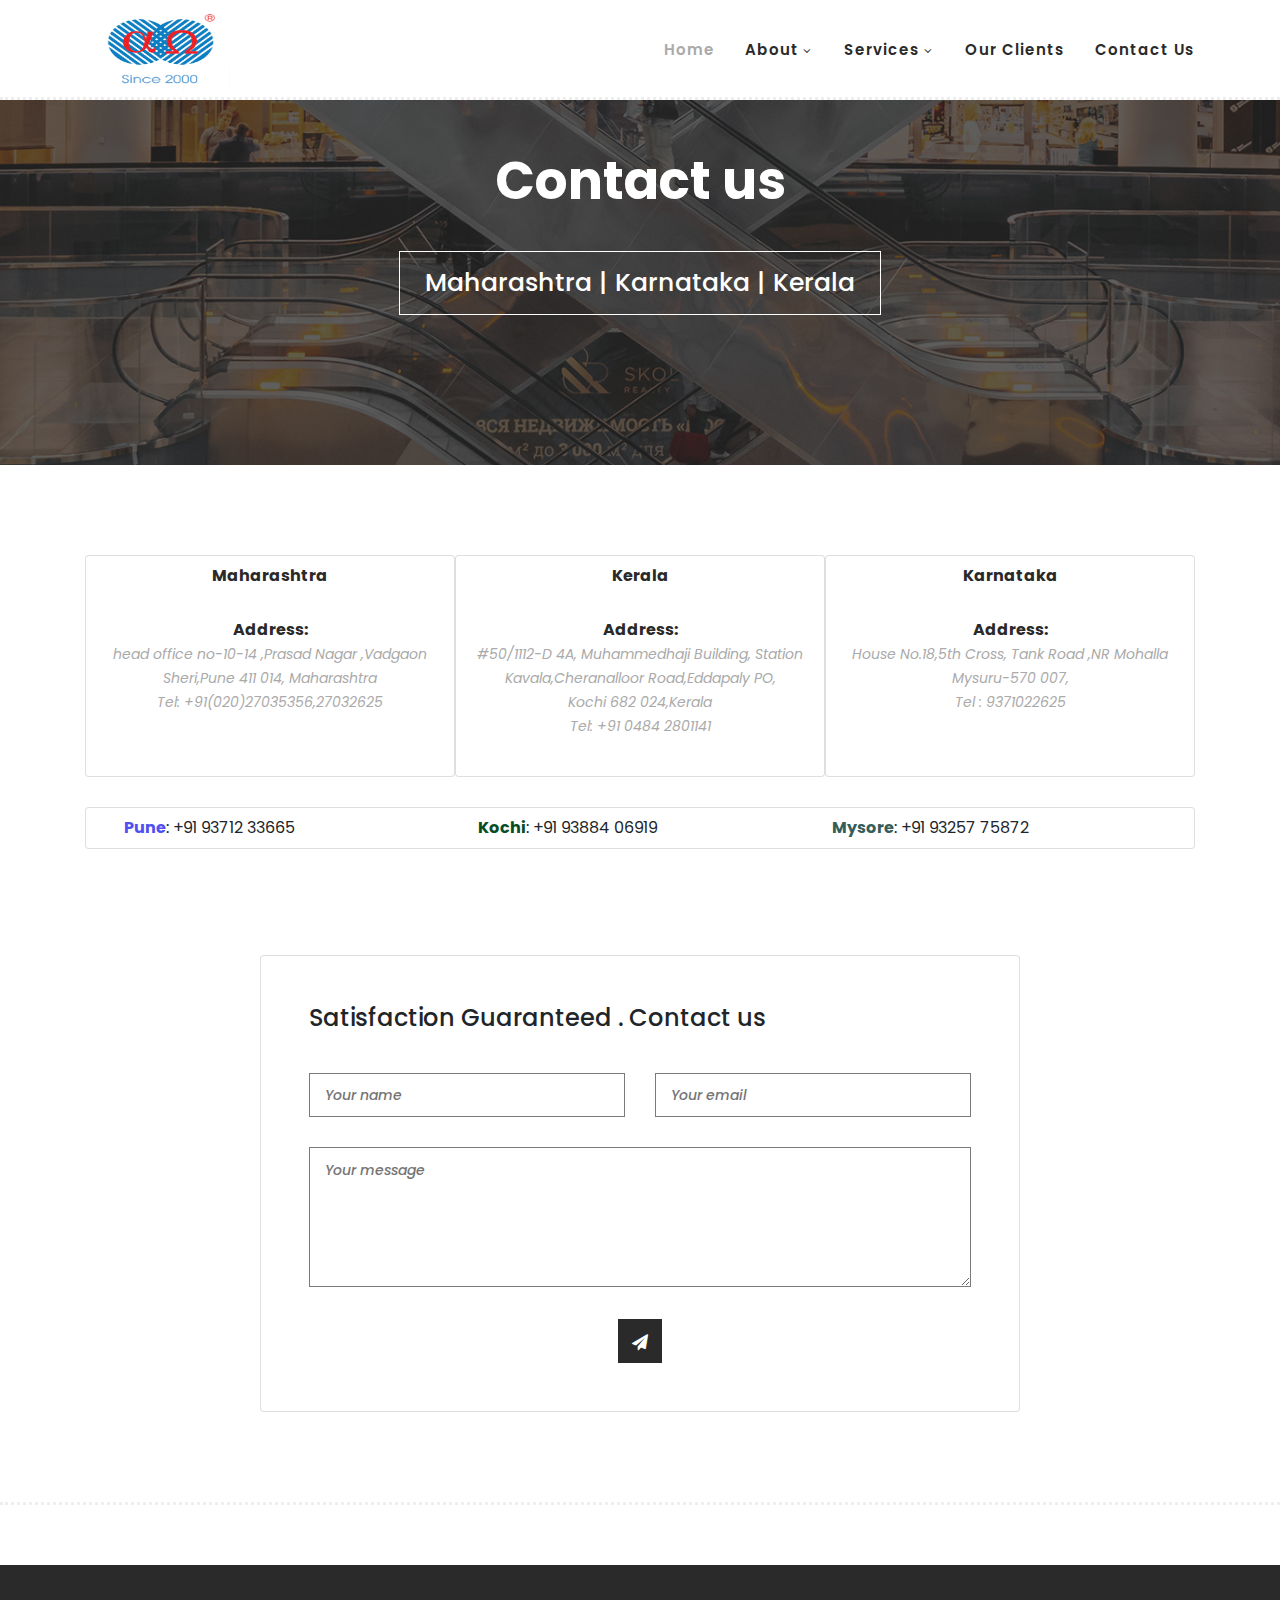
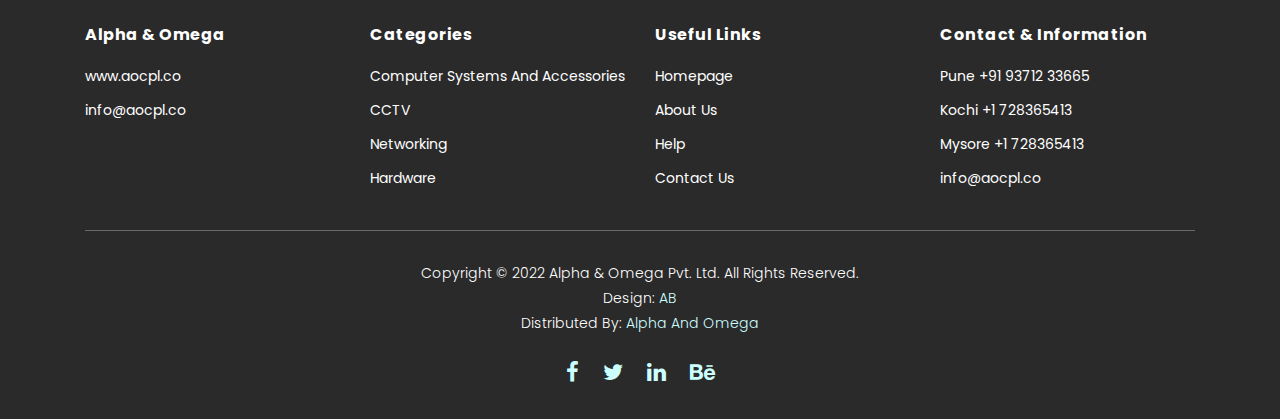
<file: contact.html>
<!DOCTYPE html>
<html lang="en">

  <head>

    <meta charset="utf-8">
    <meta name="viewport" content="width=device-width, initial-scale=1, shrink-to-fit=no">
    <meta name="description" content="">
    <meta name="author" content="">
    <link href="https://fonts.googleapis.com/css?family=Poppins:100,200,300,400,500,600,700,800,900&display=swap" rel="stylesheet">

    <title>Alpha & Omega</title>


    <!-- Additional CSS Files -->
    <link rel="stylesheet" type="text/css" href="assets/css/bootstrap.min.css">

    <link rel="stylesheet" type="text/css" href="assets/css/font-awesome.css">

    <link rel="stylesheet" href="assets/css/templatemo-hexashop.css">

    <link rel="stylesheet" href="assets/css/owl-carousel.css">

    <link rel="stylesheet" href="assets/css/lightbox.css">
<!--

TemplateMo 571 Hexashop

https://templatemo.com/tm-571-hexashop

-->
    </head>
    
    <body>
    
    <!-- ***** Preloader Start ***** -->
    <div id="preloader">
        <div class="jumper">
            <div></div>
            <div></div>
            <div></div>
        </div>
    </div>  
    <!-- ***** Preloader End ***** -->
    
    
    <!-- ***** Header Area Start ***** -->
    <header class="header-area header-sticky">
        <div class="container">
            <div class="row">
                <div class="col-12">
                    <nav class="main-nav">
                        <!-- ***** Logo Start ***** -->
                        <a href="index.html" class="logo"> 
                            <img src="assets/images/services/logo.png" height="80" width="150">
                           
                        </a>
                        <!-- ***** Logo End ***** -->
                        <!-- ***** Menu Start ***** -->
                        <ul class="nav">
                            <li class="scroll-to-section"><a href="index.html" class="active">Home</a></li>
                            <!-- <li class="scroll-to-section"><a href="#men">Men's</a></li>
                            <li class="scroll-to-section"><a href="#women">Women's</a></li>
                            <li class="scroll-to-section"><a href="#kids">Kid's</a></li> -->
                            <li class="submenu">
                                <a href="javascript:;">About</a>
                                <ul>
                                    <li><a href="about.html">About Us</a></li>
                                    <li><a href="alphaProducts.html">Products</a></li>
                                    <!-- <li><a href="single-product.html">Single Product</a></li> -->
                                    <li><a href="contact.html">Contact Us</a></li>
                                </ul>
                            </li> 
                            <li class="submenu">
                                <a href="javascript:;">Services</a>
                                <ul>
                                    <li><a href="alphaProducts.html#comp" >Computer Systems </a></li>
                                    <li><a href="alphaProducts.html#Accessories">Accessories</a></li>
                                    <li><a href="alphaProducts.html#cctv">CCTV and Computer </a></li>
                                    <li><a href="alphaProducts.html#lock">Lockers and Biometric Sensors</a></li>
                                    <li><a href="alphaProducts.html#storage">Storage and Server </a></li>
                                    <li><a href="alphaProducts.html#print">Printers and Scanners</a></li>
                                    <li><a href="alphaProducts.html#sound">Sound Systems and Speakers</a></li>
                                    <li><a href="alphaProducts.html#display">Display Solutions </a></li>
                                    <li><a href="alphaProducts.html#network">Network And Power Solutions</a></li>
                                </ul>
                            </li>
                            <li class="scroll-to-section"><a href="clients.html" >Our Clients</a></li>
                            <li class="scroll-to-section"><a href="contact.html">Contact Us</a></li>
                        </ul>
                        <a class='menu-trigger'>
                            <span>Menu</span>
                        </a>
                        <!-- ***** Menu End ***** -->
                    </nav>
                </div>
            </div>
        </div>
    </header>
    <!-- ***** Header Area End ***** -->

    <!-- ***** Main Banner Area Start ***** -->
    <div class="page-heading about-page-heading" id="top">
        <div class="container">
            <div class="row">
                <div class="col-lg-12">
                    <div class="inner-content">
                        <h2>Contact us</h2><br>
                        <div class="main-border-button">
                            <a href="#" style="font-size: 25px;"> Maharashtra | Karnataka | Kerala</a>
                        </div>
                    </div>
                </div>
            </div>
        </div>
    </div>
    <!-- ***** Main Banner Area End ***** -->

    
   
    <!-- ***** Subscribe Area Starts ***** -->
    <div class="subscribe">
        <div class="container">
            <div class="row">
                <div class="col-lg-12">

                    <div class="section-heading">
                        <div class="col-lg-12 text-center">
                            <div class="row">
                                <div class="col-4 card card-inverse p-2 ">
                                    <ul>
                                        <li>Maharashtra<br><span> </span>
                                        <li>Address:<br><span>head office no-10-14 ,Prasad Nagar ,Vadgaon Sheri,Pune 411
                                                014,
                                                Maharashtra <br>Tel: +91(020)27035356,27032625
                                            </span></li>

                                    </ul>
                                </div>
                                <div class="col-4 card p-2">
                                    <ul>

                                        <li>Kerala<br><span> </span>
                                        <li>Address:<br><span>
                                                #50/1112-D 4A,
                                                Muhammedhaji Building,
                                                Station Kavala,Cheranalloor Road,Eddapaly PO,<br>Kochi 682 024,Kerala
                                                <br>Tel: +91 0484 2801141
                                            </span></li>

                                    </ul>
                                </div>
                                <div class="col-4 card p-2">
                                    <ul>
                                        <li>Karnataka<br><span> </span>
                                        <li>Address:<br><span>
                                                House No.18,5th Cross,
                                                Tank Road ,NR Mohalla
                                                Mysuru-570 007,<br>
                                                Tel : 9371022625


                                            </span></li>

                                    </ul>
                                </div>
                            </div>
                        </div>
                    </div>


                    <div class="container col-lg-12 card mb-3">
                        <div class="col-lg-12 ">
                            <div class="row p-2">
                                <div class="col-4"><b style="color: rgb(80, 80, 241);">Pune</b>: +91 93712 33665</div>
                                <div class="col-4"><b style="color: rgb(7, 77, 35);">Kochi</b>: +91 93884 06919</div>
                                <div class="col-4"><b style="color: rgb(53, 94, 90);">Mysore</b>: +91 93257 75872</div>
                            </div>
                        </div> 
                    </div>

                    <!-- <form id="subscribe" action="" method="get">
                        <div class="row">
                            <div class="col-lg-5">
                                <fieldset>
                                    <input name="name" type="text" id="name" placeholder="Your Name" required="">
                                </fieldset>
                            </div>
                            <div class="col-lg-5">
                                <fieldset>
                                    <input name="email" type="text" id="email" pattern="[^ @]*@[^ @]*"
                                        placeholder="Your Email Address" required="">
                                </fieldset>
                            </div>
                            <div class="col-lg-2">
                                <fieldset>
                                    <button type="submit" id="form-submit" class="main-dark-button"><i
                                            class="fa fa-paper-plane"></i></button>
                                </fieldset>
                            </div>
                        </div>
                    </form> -->
                </div>

            </div>
        </div>
    </div>

    <!-- ***** Subscribe Area Ends ***** -->
<!-- ***** Contact Area Starts ***** -->
<div class="contact-us">
    <div class="container">
        <div class="row">
            <div class="col-lg-2">
            </div> 
            <div class="col-lg-8 card p-5">
                <div class="section-heading">
                    <h4>Satisfaction Guaranteed . Contact us</h4>
                    <span></span>
                </div>
                <form id="contact" action="" method="post">
                    <div class="row">
                      <div class="col-lg-6">
                        <fieldset>
                          <input name="name" type="text" id="name" placeholder="Your name" required="">
                        </fieldset>
                      </div>
                      <div class="col-lg-6">
                        <fieldset>
                          <input name="email" type="text" id="email" placeholder="Your email" required="">
                        </fieldset>
                      </div>
                      <div class="col-lg-12">
                        <fieldset>
                          <textarea name="message" rows="6" id="message" placeholder="Your message" required=""></textarea>
                        </fieldset>
                      </div>
                      <div class="col-lg-12 text-center">
                        <fieldset>
                          <button type="submit" id="form-submit" class="main-dark-button"><i class="fa fa-paper-plane"></i></button>
                      </div>
                    </div>
                  </form>
            </div>
        </div>
    </div>
</div>
<!-- ***** Contact Area Ends ***** -->
    <!-- ***** Footer Start ***** -->
    <footer>
        <div class="container">
            <div class="row">
                <div class="col-lg-3">
                    <div class="first-item">
                        <div class="logo">
                            <h4>Alpha & Omega</h4>
                            <!-- <img src="assets/images/white-logo.png" alt="hexashop ecommerce templatemo">
                             -->
                        </div>
                        <ul>
                            <li><a href="#">www.aocpl.co</a></li>
                            <li><a href="#">info@aocpl.co</a></li>
                            <li><a href="#"></a></li>
                        </ul>
                    </div>
                </div>
                <div class="col-lg-3">
                    <h4> Categories</h4>



                    <ul>
                        <li><a href="#"> Computer Systems And Accessories</a></li>
                        <li><a href="#">CCTV</a></li>
                        <li><a href="#">Networking</a></li>
                        <li><a href="#">Hardware</a></li>
                    </ul>
                </div>
                <div class="col-lg-3">
                    <h4>Useful Links</h4>
                    <ul>
                        <li><a href="#">Homepage</a></li>
                        <li><a href="#">About Us</a></li>
                        <li><a href="#">Help</a></li>
                        <li><a href="#">Contact Us</a></li>
                    </ul>
                </div>
                <div class="col-lg-3">
                    <h4>Contact &amp; Information</h4>
                    <ul>

                        <li><a href="#"> Pune +91 93712 33665</a></li>
                        <li><a href="#"> Kochi +1 728365413</a></li>
                        <li><a href="#"> Mysore +1 728365413</a></li>
                        <li><a href="#">info@aocpl.co</a></li>
                    </ul>
                </div>
                <div class="col-lg-12">
                    <div class="under-footer">
                        <p>Copyright © 2022 Alpha & Omega Pvt. Ltd. All Rights Reserved.

                            <br>Design: <a href="https://templatemo.com" target="_parent"
                                title="free css templates">AB</a>

                            <br>Distributed By: <a href="https://themewagon.com" target="_blank"
                                title="free & premium responsive templates">Alpha And Omega</a>
                        </p>
                        <ul>
                            <li><a href="#"><i class="fa fa-facebook"></i></a></li>
                            <li><a href="#"><i class="fa fa-twitter"></i></a></li>
                            <li><a href="#"><i class="fa fa-linkedin"></i></a></li>
                            <li><a href="#"><i class="fa fa-behance"></i></a></li>
                        </ul>
                    </div>
                </div>
            </div>
        </div>
    </footer>
    

    <!-- jQuery -->
    <script src="assets/js/jquery-2.1.0.min.js"></script>

    <!-- Bootstrap -->
    <script src="assets/js/popper.js"></script>
    <script src="assets/js/bootstrap.min.js"></script>

    <!-- Plugins -->
    <script src="assets/js/owl-carousel.js"></script>
    <script src="assets/js/accordions.js"></script>
    <script src="assets/js/datepicker.js"></script>
    <script src="assets/js/scrollreveal.min.js"></script>
    <script src="assets/js/waypoints.min.js"></script>
    <script src="assets/js/jquery.counterup.min.js"></script>
    <script src="assets/js/imgfix.min.js"></script> 
    <script src="assets/js/slick.js"></script> 
    <script src="assets/js/lightbox.js"></script> 
    <script src="assets/js/isotope.js"></script> 
    
    <!-- Global Init -->
    <script src="assets/js/custom.js"></script>

    <script>

        $(function() {
            var selectedClass = "";
            $("p").click(function(){
            selectedClass = $(this).attr("data-rel");
            $("#portfolio").fadeTo(50, 0.1);
                $("#portfolio div").not("."+selectedClass).fadeOut();
            setTimeout(function() {
              $("."+selectedClass).fadeIn();
              $("#portfolio").fadeTo(50, 1);
            }, 500);
                
            });
        });

    </script>

  </body>

</html>
</file>
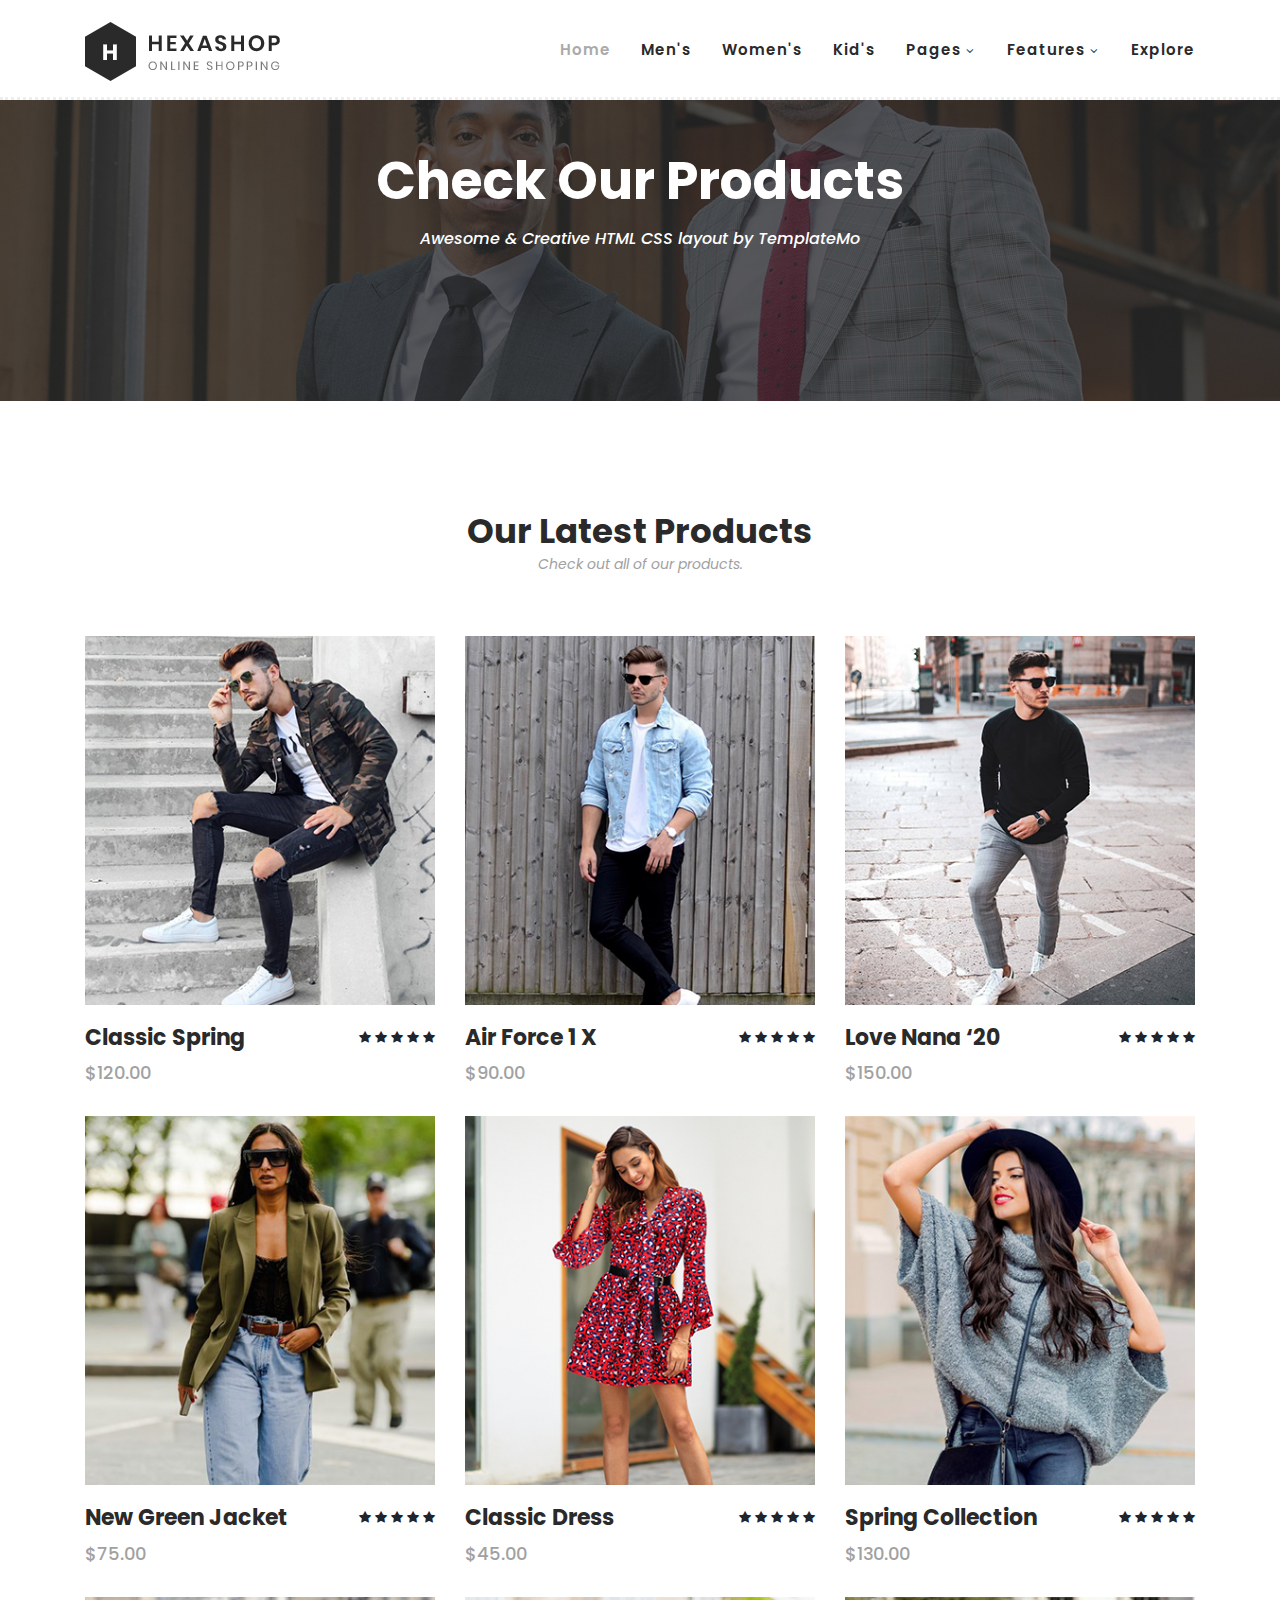
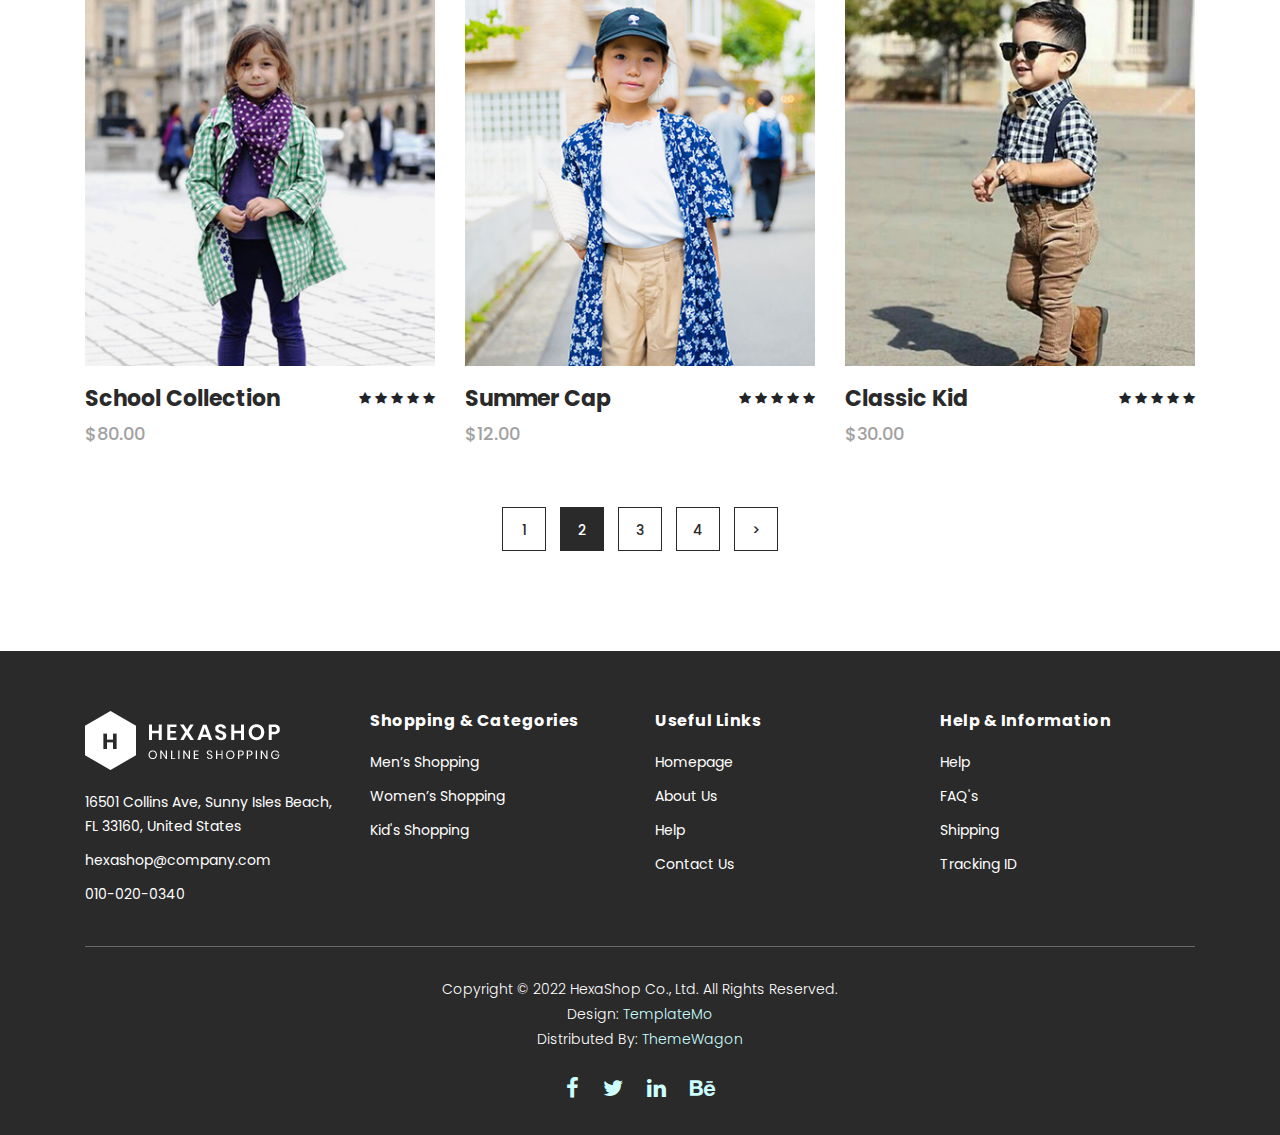
<file: products.html>
<!DOCTYPE html>
<html lang="en">

  <head>

    <meta charset="utf-8">
    <meta name="viewport" content="width=device-width, initial-scale=1, shrink-to-fit=no">
    <meta name="description" content="">
    <meta name="author" content="">
    <link href="https://fonts.googleapis.com/css?family=Poppins:100,200,300,400,500,600,700,800,900&display=swap" rel="stylesheet">

    <title>Hexashop - Product Listing Page</title>


    <!-- Additional CSS Files -->
    <link rel="stylesheet" type="text/css" href="assets/css/bootstrap.min.css">

    <link rel="stylesheet" type="text/css" href="assets/css/font-awesome.css">

    <link rel="stylesheet" href="assets/css/templatemo-hexashop.css">

    <link rel="stylesheet" href="assets/css/owl-carousel.css">

    <link rel="stylesheet" href="assets/css/lightbox.css">
<!--

TemplateMo 571 Hexashop

https://templatemo.com/tm-571-hexashop

-->
    </head>
    
    <body>
    
    <!-- ***** Preloader Start ***** -->
    <div id="preloader">
        <div class="jumper">
            <div></div>
            <div></div>
            <div></div>
        </div>
    </div>  
    <!-- ***** Preloader End ***** -->
    
    
    <!-- ***** Header Area Start ***** -->
    <header class="header-area header-sticky">
        <div class="container">
            <div class="row">
                <div class="col-12">
                    <nav class="main-nav">
                        <!-- ***** Logo Start ***** -->
                        <a href="index.html" class="logo">
                            <img src="assets/images/logo.png">
                        </a>
                        <!-- ***** Logo End ***** -->
                        <!-- ***** Menu Start ***** -->
                        <ul class="nav">
                            <li class="scroll-to-section"><a href="index.html" class="active">Home</a></li>
                            <li class="scroll-to-section"><a href="index.html">Men's</a></li>
                            <li class="scroll-to-section"><a href="index.html">Women's</a></li>
                            <li class="scroll-to-section"><a href="index.html">Kid's</a></li>
                            <li class="submenu">
                                <a href="javascript:;">Pages</a>
                                <ul>
                                    <li><a href="about.html">About Us</a></li>
                                    <li><a href="products.html">Products</a></li>
                                    <li><a href="single-product.html">Single Product</a></li>
                                    <li><a href="contact.html">Contact Us</a></li>
                                </ul>
                            </li>
                            <li class="submenu">
                                <a href="javascript:;">Features</a>
                                <ul>
                                    <li><a href="#">Features Page 1</a></li>
                                    <li><a href="#">Features Page 2</a></li>
                                    <li><a href="#">Features Page 3</a></li>
                                    <li><a rel="nofollow" href="https://templatemo.com/page/4" target="_blank">Template Page 4</a></li>
                                </ul>
                            </li>
                            <li class="scroll-to-section"><a href="index.html">Explore</a></li>
                        </ul>        
                        <a class='menu-trigger'>
                            <span>Menu</span>
                        </a>
                        <!-- ***** Menu End ***** -->
                    </nav>
                </div>
            </div>
        </div>
    </header>
    <!-- ***** Header Area End ***** -->

    <!-- ***** Main Banner Area Start ***** -->
    <div class="page-heading" id="top">
        <div class="container">
            <div class="row">
                <div class="col-lg-12">
                    <div class="inner-content">
                        <h2>Check Our Products</h2>
                        <span>Awesome &amp; Creative HTML CSS layout by TemplateMo</span>
                    </div>
                </div>
            </div>
        </div>
    </div>
    <!-- ***** Main Banner Area End ***** -->


    <!-- ***** Products Area Starts ***** -->
    <section class="section" id="products">
        <div class="container">
            <div class="row">
                <div class="col-lg-12">
                    <div class="section-heading">
                        <h2>Our Latest Products</h2>
                        <span>Check out all of our products.</span>
                    </div>
                </div>
            </div>
        </div>
        <div class="container">
            <div class="row">
                <div class="col-lg-4">
                    <div class="item">
                        <div class="thumb">
                            <div class="hover-content">
                                <ul>
                                    <li><a href="single-product.html"><i class="fa fa-eye"></i></a></li>
                                    <li><a href="single-product.html"><i class="fa fa-star"></i></a></li>
                                    <li><a href="single-product.html"><i class="fa fa-shopping-cart"></i></a></li>
                                </ul>
                            </div>
                            <img src="assets/images/men-01.jpg" alt="">
                        </div>
                        <div class="down-content">
                            <h4>Classic Spring</h4>
                            <span>$120.00</span>
                            <ul class="stars">
                                <li><i class="fa fa-star"></i></li>
                                <li><i class="fa fa-star"></i></li>
                                <li><i class="fa fa-star"></i></li>
                                <li><i class="fa fa-star"></i></li>
                                <li><i class="fa fa-star"></i></li>
                            </ul>
                        </div>
                    </div>
                </div>
                <div class="col-lg-4">
                    <div class="item">
                        <div class="thumb">
                            <div class="hover-content">
                                <ul>
                                    <li><a href="single-product.html"><i class="fa fa-eye"></i></a></li>
                                    <li><a href="single-product.html"><i class="fa fa-star"></i></a></li>
                                    <li><a href="single-product.html"><i class="fa fa-shopping-cart"></i></a></li>
                                </ul>
                            </div>
                            <img src="assets/images/men-02.jpg" alt="">
                        </div>
                        <div class="down-content">
                            <h4>Air Force 1 X</h4>
                            <span>$90.00</span>
                            <ul class="stars">
                                <li><i class="fa fa-star"></i></li>
                                <li><i class="fa fa-star"></i></li>
                                <li><i class="fa fa-star"></i></li>
                                <li><i class="fa fa-star"></i></li>
                                <li><i class="fa fa-star"></i></li>
                            </ul>
                        </div>
                    </div>
                </div>
                <div class="col-lg-4">
                    <div class="item">
                        <div class="thumb">
                            <div class="hover-content">
                                <ul>
                                    <li><a href="single-product.html"><i class="fa fa-eye"></i></a></li>
                                    <li><a href="single-product.html"><i class="fa fa-star"></i></a></li>
                                    <li><a href="single-product.html"><i class="fa fa-shopping-cart"></i></a></li>
                                </ul>
                            </div>
                            <img src="assets/images/men-03.jpg" alt="">
                        </div>
                        <div class="down-content">
                            <h4>Love Nana ‘20</h4>
                            <span>$150.00</span>
                            <ul class="stars">
                                <li><i class="fa fa-star"></i></li>
                                <li><i class="fa fa-star"></i></li>
                                <li><i class="fa fa-star"></i></li>
                                <li><i class="fa fa-star"></i></li>
                                <li><i class="fa fa-star"></i></li>
                            </ul>
                        </div>
                    </div>
                </div>
                <div class="col-lg-4">
                    <div class="item">
                        <div class="thumb">
                            <div class="hover-content">
                                <ul>
                                    <li><a href="single-product.html"><i class="fa fa-eye"></i></a></li>
                                    <li><a href="single-product.html"><i class="fa fa-star"></i></a></li>
                                    <li><a href="single-product.html"><i class="fa fa-shopping-cart"></i></a></li>
                                </ul>
                            </div>
                            <img src="assets/images/women-01.jpg" alt="">
                        </div>
                        <div class="down-content">
                            <h4>New Green Jacket</h4>
                            <span>$75.00</span>
                            <ul class="stars">
                                <li><i class="fa fa-star"></i></li>
                                <li><i class="fa fa-star"></i></li>
                                <li><i class="fa fa-star"></i></li>
                                <li><i class="fa fa-star"></i></li>
                                <li><i class="fa fa-star"></i></li>
                            </ul>
                        </div>
                    </div>
                </div>
                <div class="col-lg-4">
                    <div class="item">
                        <div class="thumb">
                            <div class="hover-content">
                                <ul>
                                    <li><a href="single-product.html"><i class="fa fa-eye"></i></a></li>
                                    <li><a href="single-product.html"><i class="fa fa-star"></i></a></li>
                                    <li><a href="single-product.html"><i class="fa fa-shopping-cart"></i></a></li>
                                </ul>
                            </div>
                            <img src="assets/images/women-02.jpg" alt="">
                        </div>
                        <div class="down-content">
                            <h4>Classic Dress</h4>
                            <span>$45.00</span>
                            <ul class="stars">
                                <li><i class="fa fa-star"></i></li>
                                <li><i class="fa fa-star"></i></li>
                                <li><i class="fa fa-star"></i></li>
                                <li><i class="fa fa-star"></i></li>
                                <li><i class="fa fa-star"></i></li>
                            </ul>
                        </div>
                    </div>
                </div>
                <div class="col-lg-4">
                    <div class="item">
                        <div class="thumb">
                            <div class="hover-content">
                                <ul>
                                    <li><a href="single-product.html"><i class="fa fa-eye"></i></a></li>
                                    <li><a href="single-product.html"><i class="fa fa-star"></i></a></li>
                                    <li><a href="single-product.html"><i class="fa fa-shopping-cart"></i></a></li>
                                </ul>
                            </div>
                            <img src="assets/images/women-03.jpg" alt="">
                        </div>
                        <div class="down-content">
                            <h4>Spring Collection</h4>
                            <span>$130.00</span>
                            <ul class="stars">
                                <li><i class="fa fa-star"></i></li>
                                <li><i class="fa fa-star"></i></li>
                                <li><i class="fa fa-star"></i></li>
                                <li><i class="fa fa-star"></i></li>
                                <li><i class="fa fa-star"></i></li>
                            </ul>
                        </div>
                    </div>
                </div>
                <div class="col-lg-4">
                    <div class="item">
                        <div class="thumb">
                            <div class="hover-content">
                                <ul>
                                    <li><a href="single-product.html"><i class="fa fa-eye"></i></a></li>
                                    <li><a href="single-product.html"><i class="fa fa-star"></i></a></li>
                                    <li><a href="single-product.html"><i class="fa fa-shopping-cart"></i></a></li>
                                </ul>
                            </div>
                            <img src="assets/images/kid-01.jpg" alt="">
                        </div>
                        <div class="down-content">
                            <h4>School Collection</h4>
                            <span>$80.00</span>
                            <ul class="stars">
                                <li><i class="fa fa-star"></i></li>
                                <li><i class="fa fa-star"></i></li>
                                <li><i class="fa fa-star"></i></li>
                                <li><i class="fa fa-star"></i></li>
                                <li><i class="fa fa-star"></i></li>
                            </ul>
                        </div>
                    </div>
                </div>
                <div class="col-lg-4">
                    <div class="item">
                        <div class="thumb">
                            <div class="hover-content">
                                <ul>
                                    <li><a href="single-product.html"><i class="fa fa-eye"></i></a></li>
                                    <li><a href="single-product.html"><i class="fa fa-star"></i></a></li>
                                    <li><a href="single-product.html"><i class="fa fa-shopping-cart"></i></a></li>
                                </ul>
                            </div>
                            <img src="assets/images/kid-02.jpg" alt="">
                        </div>
                        <div class="down-content">
                            <h4>Summer Cap</h4>
                            <span>$12.00</span>
                            <ul class="stars">
                                <li><i class="fa fa-star"></i></li>
                                <li><i class="fa fa-star"></i></li>
                                <li><i class="fa fa-star"></i></li>
                                <li><i class="fa fa-star"></i></li>
                                <li><i class="fa fa-star"></i></li>
                            </ul>
                        </div>
                    </div>
                </div>
                <div class="col-lg-4">
                    <div class="item">
                        <div class="thumb">
                            <div class="hover-content">
                                <ul>
                                    <li><a href="single-product.html"><i class="fa fa-eye"></i></a></li>
                                    <li><a href="single-product.html"><i class="fa fa-star"></i></a></li>
                                    <li><a href="single-product.html"><i class="fa fa-shopping-cart"></i></a></li>
                                </ul>
                            </div>
                            <img src="assets/images/kid-03.jpg" alt="">
                        </div>
                        <div class="down-content">
                            <h4>Classic Kid</h4>
                            <span>$30.00</span>
                            <ul class="stars">
                                <li><i class="fa fa-star"></i></li>
                                <li><i class="fa fa-star"></i></li>
                                <li><i class="fa fa-star"></i></li>
                                <li><i class="fa fa-star"></i></li>
                                <li><i class="fa fa-star"></i></li>
                            </ul>
                        </div>
                    </div>
                </div>
                <div class="col-lg-12">
                    <div class="pagination">
                        <ul>
                            <li>
                                <a href="#">1</a>
                            </li>
                            <li class="active">
                                <a href="#">2</a>
                            </li>
                            <li>
                                <a href="#">3</a>
                            </li>
                            <li>
                                <a href="#">4</a>
                            </li>
                            <li>
                                <a href="#">></a>
                            </li>
                        </ul>
                    </div>
                </div>
            </div>
        </div>
    </section>
    <!-- ***** Products Area Ends ***** -->
    
    <!-- ***** Footer Start ***** -->
    <footer>
        <div class="container">
            <div class="row">
                <div class="col-lg-3">
                    <div class="first-item">
                        <div class="logo">
                            <img src="assets/images/white-logo.png" alt="hexashop ecommerce templatemo">
                        </div>
                        <ul>
                            <li><a href="#">16501 Collins Ave, Sunny Isles Beach, FL 33160, United States</a></li>
                            <li><a href="#">hexashop@company.com</a></li>
                            <li><a href="#">010-020-0340</a></li>
                        </ul>
                    </div>
                </div>
                <div class="col-lg-3">
                    <h4>Shopping &amp; Categories</h4>
                    <ul>
                        <li><a href="#">Men’s Shopping</a></li>
                        <li><a href="#">Women’s Shopping</a></li>
                        <li><a href="#">Kid's Shopping</a></li>
                    </ul>
                </div>
                <div class="col-lg-3">
                    <h4>Useful Links</h4>
                    <ul>
                        <li><a href="#">Homepage</a></li>
                        <li><a href="#">About Us</a></li>
                        <li><a href="#">Help</a></li>
                        <li><a href="#">Contact Us</a></li>
                    </ul>
                </div>
                <div class="col-lg-3">
                    <h4>Help &amp; Information</h4>
                    <ul>
                        <li><a href="#">Help</a></li>
                        <li><a href="#">FAQ's</a></li>
                        <li><a href="#">Shipping</a></li>
                        <li><a href="#">Tracking ID</a></li>
                    </ul>
                </div>
                <div class="col-lg-12">
                    <div class="under-footer">
                        <p>Copyright © 2022 HexaShop Co., Ltd. All Rights Reserved. 
                        
                        <br>Design: <a href="https://templatemo.com" target="_parent" title="free css templates">TemplateMo</a>

                        <br>Distributed By: <a href="https://themewagon.com" target="_blank" title="free & premium responsive templates">ThemeWagon</a></p>
                        <ul>
                            <li><a href="#"><i class="fa fa-facebook"></i></a></li>
                            <li><a href="#"><i class="fa fa-twitter"></i></a></li>
                            <li><a href="#"><i class="fa fa-linkedin"></i></a></li>
                            <li><a href="#"><i class="fa fa-behance"></i></a></li>
                        </ul>
                    </div>
                </div>
            </div>
        </div>
    </footer>
    

    <!-- jQuery -->
    <script src="assets/js/jquery-2.1.0.min.js"></script>

    <!-- Bootstrap -->
    <script src="assets/js/popper.js"></script>
    <script src="assets/js/bootstrap.min.js"></script>

    <!-- Plugins -->
    <script src="assets/js/owl-carousel.js"></script>
    <script src="assets/js/accordions.js"></script>
    <script src="assets/js/datepicker.js"></script>
    <script src="assets/js/scrollreveal.min.js"></script>
    <script src="assets/js/waypoints.min.js"></script>
    <script src="assets/js/jquery.counterup.min.js"></script>
    <script src="assets/js/imgfix.min.js"></script> 
    <script src="assets/js/slick.js"></script> 
    <script src="assets/js/lightbox.js"></script> 
    <script src="assets/js/isotope.js"></script> 
    
    <!-- Global Init -->
    <script src="assets/js/custom.js"></script>

    <script>

        $(function() {
            var selectedClass = "";
            $("p").click(function(){
            selectedClass = $(this).attr("data-rel");
            $("#portfolio").fadeTo(50, 0.1);
                $("#portfolio div").not("."+selectedClass).fadeOut();
            setTimeout(function() {
              $("."+selectedClass).fadeIn();
              $("#portfolio").fadeTo(50, 1);
            }, 500);
                
            });
        });

    </script>

  </body>

</html>
</file>
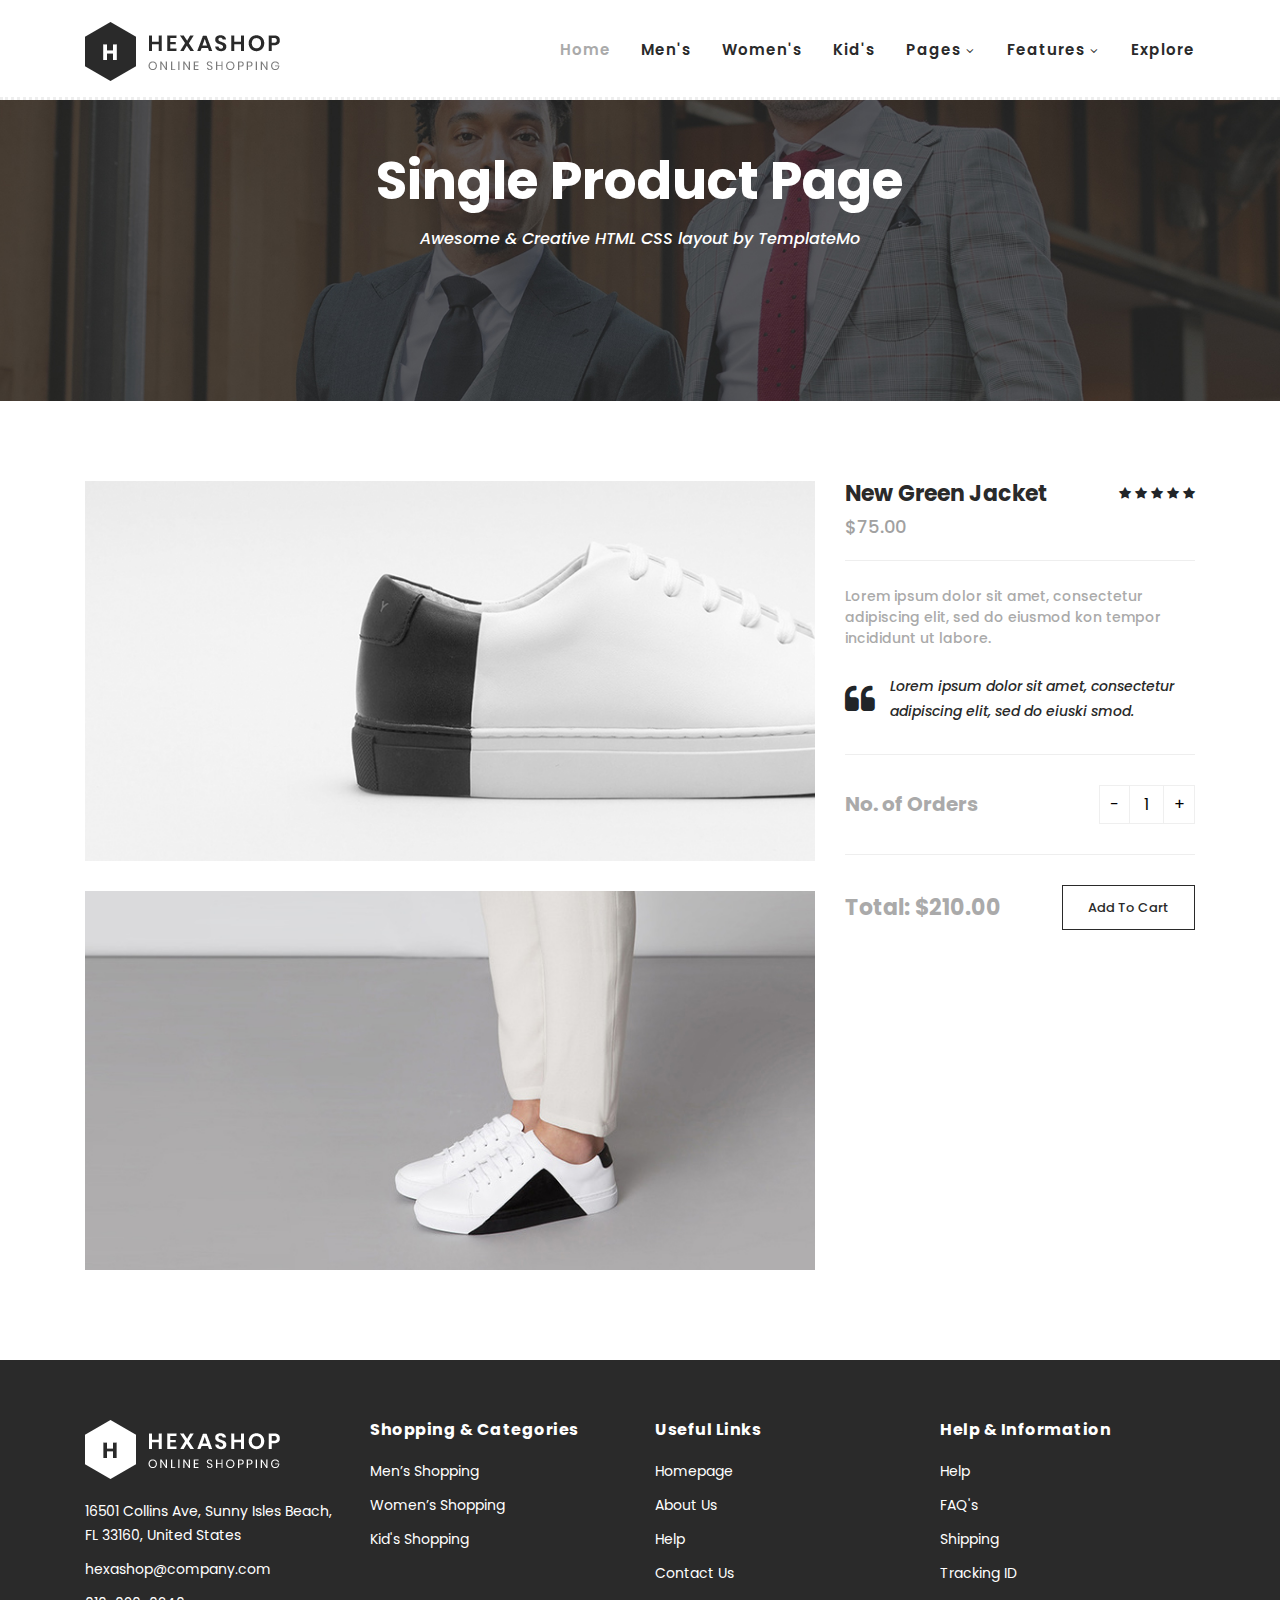
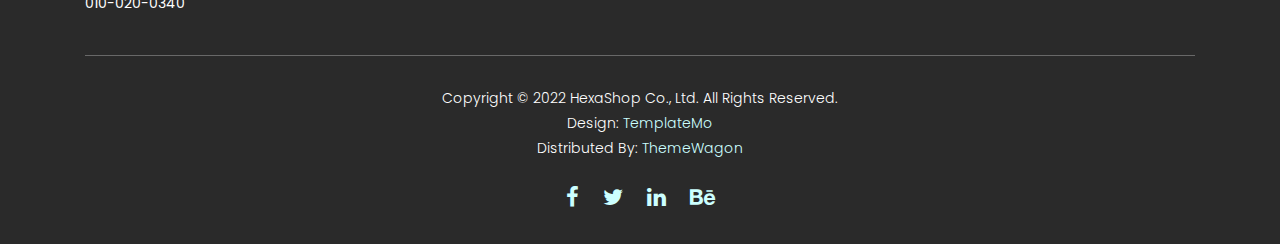
<file: single-product.html>
<!DOCTYPE html>
<html lang="en">

  <head>

    <meta charset="utf-8">
    <meta name="viewport" content="width=device-width, initial-scale=1, shrink-to-fit=no">
    <meta name="description" content="">
    <meta name="author" content="">
    <link href="https://fonts.googleapis.com/css?family=Poppins:100,200,300,400,500,600,700,800,900&display=swap" rel="stylesheet">

    <title>Hexashop - Product Detail Page</title>


    <!-- Additional CSS Files -->
    <link rel="stylesheet" type="text/css" href="assets/css/bootstrap.min.css">

    <link rel="stylesheet" type="text/css" href="assets/css/font-awesome.css">

    <link rel="stylesheet" href="assets/css/templatemo-hexashop.css">

    <link rel="stylesheet" href="assets/css/owl-carousel.css">

    <link rel="stylesheet" href="assets/css/lightbox.css">
<!--

TemplateMo 571 Hexashop

https://templatemo.com/tm-571-hexashop

-->
    </head>
    
    <body>
    
    <!-- ***** Preloader Start ***** -->
    <div id="preloader">
        <div class="jumper">
            <div></div>
            <div></div>
            <div></div>
        </div>
    </div>  
    <!-- ***** Preloader End ***** -->
    
    
    <!-- ***** Header Area Start ***** -->
    <header class="header-area header-sticky">
        <div class="container">
            <div class="row">
                <div class="col-12">
                    <nav class="main-nav">
                        <!-- ***** Logo Start ***** -->
                        <a href="index.html" class="logo">
                            <img src="assets/images/logo.png">
                        </a>
                        <!-- ***** Logo End ***** -->
                        <!-- ***** Menu Start ***** -->
                        <ul class="nav">
                            <li class="scroll-to-section"><a href="index.html" class="active">Home</a></li>
                            <li class="scroll-to-section"><a href="index.html">Men's</a></li>
                            <li class="scroll-to-section"><a href="index.html">Women's</a></li>
                            <li class="scroll-to-section"><a href="index.html">Kid's</a></li>
                            <li class="submenu">
                                <a href="javascript:;">Pages</a>
                                <ul>
                                    <li><a href="about.html">About Us</a></li>
                                    <li><a href="products.html">Products</a></li>
                                    <li><a href="single-product.html">Single Product</a></li>
                                    <li><a href="contact.html">Contact Us</a></li>
                                </ul>
                            </li>
                            <li class="submenu">
                                <a href="javascript:;">Features</a>
                                <ul>
                                    <li><a href="#">Features Page 1</a></li>
                                    <li><a href="#">Features Page 2</a></li>
                                    <li><a href="#">Features Page 3</a></li>
                                    <li><a rel="nofollow" href="https://templatemo.com/page/4" target="_blank">Template Page 4</a></li>
                                </ul>
                            </li>
                            <li class="scroll-to-section"><a href="index.html">Explore</a></li>
                        </ul>        
                        <a class='menu-trigger'>
                            <span>Menu</span>
                        </a>
                        <!-- ***** Menu End ***** -->
                    </nav>
                </div>
            </div>
        </div>
    </header>
    <!-- ***** Header Area End ***** -->

    <!-- ***** Main Banner Area Start ***** -->
    <div class="page-heading" id="top">
        <div class="container">
            <div class="row">
                <div class="col-lg-12">
                    <div class="inner-content">
                        <h2>Single Product Page</h2>
                        <span>Awesome &amp; Creative HTML CSS layout by TemplateMo</span>
                    </div>
                </div>
            </div>
        </div>
    </div>
    <!-- ***** Main Banner Area End ***** -->


    <!-- ***** Product Area Starts ***** -->
    <section class="section" id="product">
        <div class="container">
            <div class="row">
                <div class="col-lg-8">
                <div class="left-images">
                    <img src="assets/images/single-product-01.jpg" alt="">
                    <img src="assets/images/single-product-02.jpg" alt="">
                </div>
            </div>
            <div class="col-lg-4">
                <div class="right-content">
                    <h4>New Green Jacket</h4>
                    <span class="price">$75.00</span>
                    <ul class="stars">
                        <li><i class="fa fa-star"></i></li>
                        <li><i class="fa fa-star"></i></li>
                        <li><i class="fa fa-star"></i></li>
                        <li><i class="fa fa-star"></i></li>
                        <li><i class="fa fa-star"></i></li>
                    </ul>
                    <span>Lorem ipsum dolor sit amet, consectetur adipiscing elit, sed do eiusmod kon tempor incididunt ut labore.</span>
                    <div class="quote">
                        <i class="fa fa-quote-left"></i><p>Lorem ipsum dolor sit amet, consectetur adipiscing elit, sed do eiuski smod.</p>
                    </div>
                    <div class="quantity-content">
                        <div class="left-content">
                            <h6>No. of Orders</h6>
                        </div>
                        <div class="right-content">
                            <div class="quantity buttons_added">
                                <input type="button" value="-" class="minus"><input type="number" step="1" min="1" max="" name="quantity" value="1" title="Qty" class="input-text qty text" size="4" pattern="" inputmode=""><input type="button" value="+" class="plus">
                            </div>
                        </div>
                    </div>
                    <div class="total">
                        <h4>Total: $210.00</h4>
                        <div class="main-border-button"><a href="#">Add To Cart</a></div>
                    </div>
                </div>
            </div>
            </div>
        </div>
    </section>
    <!-- ***** Product Area Ends ***** -->
    
    <!-- ***** Footer Start ***** -->
    <footer>
        <div class="container">
            <div class="row">
                <div class="col-lg-3">
                    <div class="first-item">
                        <div class="logo">
                            <img src="assets/images/white-logo.png" alt="hexashop ecommerce templatemo">
                        </div>
                        <ul>
                            <li><a href="#">16501 Collins Ave, Sunny Isles Beach, FL 33160, United States</a></li>
                            <li><a href="#">hexashop@company.com</a></li>
                            <li><a href="#">010-020-0340</a></li>
                        </ul>
                    </div>
                </div>
                <div class="col-lg-3">
                    <h4>Shopping &amp; Categories</h4>
                    <ul>
                        <li><a href="#">Men’s Shopping</a></li>
                        <li><a href="#">Women’s Shopping</a></li>
                        <li><a href="#">Kid's Shopping</a></li>
                    </ul>
                </div>
                <div class="col-lg-3">
                    <h4>Useful Links</h4>
                    <ul>
                        <li><a href="#">Homepage</a></li>
                        <li><a href="#">About Us</a></li>
                        <li><a href="#">Help</a></li>
                        <li><a href="#">Contact Us</a></li>
                    </ul>
                </div>
                <div class="col-lg-3">
                    <h4>Help &amp; Information</h4>
                    <ul>
                        <li><a href="#">Help</a></li>
                        <li><a href="#">FAQ's</a></li>
                        <li><a href="#">Shipping</a></li>
                        <li><a href="#">Tracking ID</a></li>
                    </ul>
                </div>
                <div class="col-lg-12">
                    <div class="under-footer">
                        <p>Copyright © 2022 HexaShop Co., Ltd. All Rights Reserved. 
                        
                        <br>Design: <a href="https://templatemo.com" target="_parent" title="free css templates">TemplateMo</a>

                        <br>Distributed By: <a href="https://themewagon.com" target="_blank" title="free & premium responsive templates">ThemeWagon</a></p>
                        <ul>
                            <li><a href="#"><i class="fa fa-facebook"></i></a></li>
                            <li><a href="#"><i class="fa fa-twitter"></i></a></li>
                            <li><a href="#"><i class="fa fa-linkedin"></i></a></li>
                            <li><a href="#"><i class="fa fa-behance"></i></a></li>
                        </ul>
                    </div>
                </div>
            </div>
        </div>
    </footer>
    

    <!-- jQuery -->
    <script src="assets/js/jquery-2.1.0.min.js"></script>

    <!-- Bootstrap -->
    <script src="assets/js/popper.js"></script>
    <script src="assets/js/bootstrap.min.js"></script>

    <!-- Plugins -->
    <script src="assets/js/owl-carousel.js"></script>
    <script src="assets/js/accordions.js"></script>
    <script src="assets/js/datepicker.js"></script>
    <script src="assets/js/scrollreveal.min.js"></script>
    <script src="assets/js/waypoints.min.js"></script>
    <script src="assets/js/jquery.counterup.min.js"></script>
    <script src="assets/js/imgfix.min.js"></script> 
    <script src="assets/js/slick.js"></script> 
    <script src="assets/js/lightbox.js"></script> 
    <script src="assets/js/isotope.js"></script> 
    <script src="assets/js/quantity.js"></script>
    
    <!-- Global Init -->
    <script src="assets/js/custom.js"></script>

    <script>

        $(function() {
            var selectedClass = "";
            $("p").click(function(){
            selectedClass = $(this).attr("data-rel");
            $("#portfolio").fadeTo(50, 0.1);
                $("#portfolio div").not("."+selectedClass).fadeOut();
            setTimeout(function() {
              $("."+selectedClass).fadeIn();
              $("#portfolio").fadeTo(50, 1);
            }, 500);
                
            });
        });

    </script>

  </body>

</html>
</file>
<file: assets/css/templatemo-hexashop.css>
/*

TemplateMo 571 Hexashop

https://templatemo.com/tm-571-hexashop

*/

/* ---------------------------------------------
Table of contents
------------------------------------------------
01. font & reset css
02. reset
03. global styles
04. header
05. banner
06. features
07. testimonials
08. contact
09. footer
10. preloader
11. search
12. portfolio

--------------------------------------------- */
/* 
---------------------------------------------
font & reset css
--------------------------------------------- 
*/
@import url("https://fonts.googleapis.com/css?family=Poppins:100,200,300,400,500,600,700,800,900");
/* 
---------------------------------------------
reset
--------------------------------------------- 
*/
html, body, div, span, applet, object, iframe, h1, h2, h3, h4, h5, h6, p, blockquote, div
pre, a, abbr, acronym, address, big, cite, code, del, dfn, em, font, img, ins, kbd, q,
s, samp, small, strike, strong, sub, sup, tt, var, b, u, i, center, dl, dt, dd, ol, ul, li,
figure, header, nav, section, article, aside, footer, figcaption {
  margin: 0;
  padding: 0;
  border: 0;
  outline: 0;
}

.clearfix:after {
  content: ".";
  display: block;
  clear: both;
  visibility: hidden;
  line-height: 0;
  height: 0;
}

.clearfix {
  display: inline-block;
}

html[xmlns] .clearfix {
  display: block;
}

* html .clearfix {
  height: 1%;
}

ul, li {
  padding: 0;
  margin: 0;
  list-style: none;
}

header, nav, section, article, aside, footer, hgroup {
  display: block;
}

* {
  box-sizing: border-box;
}

html, body {
  font-family: 'Poppins', sans-serif;
  font-weight: 400;
  background-color: #fff;
  font-size: 16px;
  -ms-text-size-adjust: 100%;
  -webkit-font-smoothing: antialiased;
  -moz-osx-font-smoothing: grayscale;
}

a {
  text-decoration: none !important;
}

h1, h2, h3, h4, h5, h6 {
  margin-top: 0px;
  margin-bottom: 0px;
}

ul {
  margin-bottom: 0px;
}

p {
  font-size: 14px;
  line-height: 25px;
  color: #2a2a2a;
}

/* 
---------------------------------------------
global styles
--------------------------------------------- 
*/
html,
body {
  background: #fff;
  font-family: 'Poppins', sans-serif;
}

::selection {
  background: #2a2a2a;
  color: #fff;
}

::-moz-selection {
  background: #2a2a2a;
  color: #fff;
}

@media (max-width: 991px) {
  html, body {
    overflow-x: hidden;
  }
  .mobile-top-fix {
    margin-top: 30px;
    margin-bottom: 0px;
  }
  .mobile-bottom-fix {
    margin-bottom: 30px;
  }
  .mobile-bottom-fix-big {
    margin-bottom: 60px;
  }
}

.main-border-button a {
  font-size: 13px;
  color: #fff;
  border: 1px solid #fff;
  padding: 12px 25px;
  display: inline-block;
  font-weight: 500;
  transition: all .3s;
}

.main-border-button a:hover {
  background-color: #fff;
  color: #2a2a2a;
}

.main-white-button a {
  font-size: 13px;
  color: #2a2a2a;
  background-color: #fff;
  padding: 12px 25px;
  display: inline-block;
  border-radius: 3px;
  font-weight: 600;
  transition: all .3s;
}

.main-white-button a:hover {
  opacity: 0.9;
}

.main-text-button a {
  font-size: 13px;
  color: #fff;
  font-weight: 600;
  transition: all .3s;
}

.main-text-button a:hover {
  opacity: 0.9;
}

.section-heading h2 {
  font-size: 34px;
  font-weight: 700;
  color: #2a2a2a;
}

.section-heading span {
  font-size: 14px;
  color: #a1a1a1;
  font-style: italic;
  font-weight: 400;
}



/* 
---------------------------------------------
header
--------------------------------------------- 
*/

.background-header {
  border-bottom: none !important;
  background-color: #fff;
  height: 80px!important;
  position: fixed!important;
  top: 0px;
  left: 0px;
  right: 0px;
  box-shadow: 0px 0px 10px rgba(0,0,0,0.15)!important;
}

.background-header .logo,
.background-header .main-nav .nav li a {
  color: #1e1e1e!important;
}

.background-header .main-nav .nav li:hover a {
  color: #2a2a2a!important;
}

.background-header .nav li a.active {
  color: #2a2a2a!important;
}

.header-area {
  border-bottom: 3px dotted #eee;
  box-shadow: none;
  background-color: #fff;
  position: absolute;
  top: 0px;
  left: 0px;
  right: 0px;
  z-index: 100;
  height: 100px;
  -webkit-transition: all .5s ease 0s;
  -moz-transition: all .5s ease 0s;
  -o-transition: all .5s ease 0s;
  transition: all .5s ease 0s;
}

.header-area .main-nav {
  min-height: 80px;
  background: transparent;
}

.header-area .main-nav .logo {
  line-height: 100px;
  color: #fff;
  font-size: 28px;
  font-weight: 700;
  text-transform: uppercase;
  letter-spacing: 2px;
  float: left;
  -webkit-transition: all 0.3s ease 0s;
  -moz-transition: all 0.3s ease 0s;
  -o-transition: all 0.3s ease 0s;
  transition: all 0.3s ease 0s;
}

.background-header .main-nav .logo {
  line-height: 75px;
}

.background-header .nav {
  margin-top: 20px !important;
}

.header-area .main-nav .nav {
  float: right;
  margin-top: 30px;
  margin-right: 0px;
  background-color: transparent;
  -webkit-transition: all 0.3s ease 0s;
  -moz-transition: all 0.3s ease 0s;
  -o-transition: all 0.3s ease 0s;
  transition: all 0.3s ease 0s;
  position: relative;
  z-index: 999;
}

.header-area .main-nav .nav li {
  padding-left: 15px;
  padding-right: 15px;
}

.header-area .main-nav .nav li:last-child {
  padding-right: 0px;
}

.header-area .main-nav .nav li a {
  display: block;
  font-weight: 600;
  font-size: 15px;
  color: #2a2a2a;
  text-transform: capitalize;
  -webkit-transition: all 0.3s ease 0s;
  -moz-transition: all 0.3s ease 0s;
  -o-transition: all 0.3s ease 0s;
  transition: all 0.3s ease 0s;
  height: 40px;
  line-height: 40px;
  border: transparent;
  letter-spacing: 1px;
}

.header-area .main-nav .nav li a {
  color: #2a2a2a;
}

.header-area .main-nav .nav li:hover a,
.header-area .main-nav .nav li a.active {
  color: #aaa!important;
}

.background-header .main-nav .nav li:hover a,
.background-header .main-nav .nav li a.active {
  color: #aaa!important;
  opacity: 1;
}

.header-area .main-nav .nav li.submenu {
  position: relative;
  padding-right: 30px;
}

.header-area .main-nav .nav li.submenu:after {
  font-family: FontAwesome;
  content: "\f107";
  font-size: 12px;
  color: #2a2a2a;
  position: absolute;
  right: 18px;
  top: 12px;
}

.background-header .main-nav .nav li.submenu:after {
  color: #2a2a2a;
}

.header-area .main-nav .nav li.submenu ul {
  position: absolute;
  width: 200px;
  box-shadow: 0 2px 28px 0 rgba(0, 0, 0, 0.06);
  overflow: hidden;
  top: 50px;
  opacity: 0;
  transform: translateY(+2em);
  visibility: hidden;
  z-index: -1;
  transition: all 0.3s ease-in-out 0s, visibility 0s linear 0.3s, z-index 0s linear 0.01s;
}

.header-area .main-nav .nav li.submenu ul li {
  margin-left: 0px;
  padding-left: 0px;
  padding-right: 0px;
}

.header-area .main-nav .nav li.submenu ul li a {
  opacity: 1;
  display: block;
  background: #f7f7f7;
  color: #2a2a2a!important;
  padding-left: 20px;
  height: 40px;
  line-height: 40px;
  -webkit-transition: all 0.3s ease 0s;
  -moz-transition: all 0.3s ease 0s;
  -o-transition: all 0.3s ease 0s;
  transition: all 0.3s ease 0s;
  position: relative;
  font-size: 13px;
  font-weight: 400;
  border-bottom: 1px solid #eee;
}

.header-area .main-nav .nav li.submenu ul li a:hover {
  background: #fff;
  color: #aaa!important;
  padding-left: 25px;
}

.header-area .main-nav .nav li.submenu ul li a:hover:before {
  width: 3px;
}

.header-area .main-nav .nav li.submenu:hover ul {
  visibility: visible;
  opacity: 1;
  z-index: 1;
  transform: translateY(0%);
  transition-delay: 0s, 0s, 0.3s;
}

.header-area .main-nav .menu-trigger {
  cursor: pointer;
  display: block;
  position: absolute;
  top: 33px;
  width: 32px;
  height: 40px;
  text-indent: -9999em;
  z-index: 99;
  right: 40px;
  display: none;
}

.background-header .main-nav .menu-trigger {
  top: 23px;
}

.header-area .main-nav .menu-trigger span,
.header-area .main-nav .menu-trigger span:before,
.header-area .main-nav .menu-trigger span:after {
  -moz-transition: all 0.4s;
  -o-transition: all 0.4s;
  -webkit-transition: all 0.4s;
  transition: all 0.4s;
  background-color: #1e1e1e;
  display: block;
  position: absolute;
  width: 30px;
  height: 2px;
  left: 0;
}

.background-header .main-nav .menu-trigger span,
.background-header .main-nav .menu-trigger span:before,
.background-header .main-nav .menu-trigger span:after {
  background-color: #1e1e1e;
}

.header-area .main-nav .menu-trigger span:before,
.header-area .main-nav .menu-trigger span:after {
  -moz-transition: all 0.4s;
  -o-transition: all 0.4s;
  -webkit-transition: all 0.4s;
  transition: all 0.4s;
  background-color: #1e1e1e;
  display: block;
  position: absolute;
  width: 30px;
  height: 2px;
  left: 0;
  width: 75%;
}

.background-header .main-nav .menu-trigger span:before,
.background-header .main-nav .menu-trigger span:after {
  background-color: #1e1e1e;
}

.header-area .main-nav .menu-trigger span:before,
.header-area .main-nav .menu-trigger span:after {
  content: "";
}

.header-area .main-nav .menu-trigger span {
  top: 16px;
}

.header-area .main-nav .menu-trigger span:before {
  -moz-transform-origin: 33% 100%;
  -ms-transform-origin: 33% 100%;
  -webkit-transform-origin: 33% 100%;
  transform-origin: 33% 100%;
  top: -10px;
  z-index: 10;
}

.header-area .main-nav .menu-trigger span:after {
  -moz-transform-origin: 33% 0;
  -ms-transform-origin: 33% 0;
  -webkit-transform-origin: 33% 0;
  transform-origin: 33% 0;
  top: 10px;
}

.header-area .main-nav .menu-trigger.active span,
.header-area .main-nav .menu-trigger.active span:before,
.header-area .main-nav .menu-trigger.active span:after {
  background-color: transparent;
  width: 100%;
}

.header-area .main-nav .menu-trigger.active span:before {
  -moz-transform: translateY(6px) translateX(1px) rotate(45deg);
  -ms-transform: translateY(6px) translateX(1px) rotate(45deg);
  -webkit-transform: translateY(6px) translateX(1px) rotate(45deg);
  transform: translateY(6px) translateX(1px) rotate(45deg);
  background-color: #1e1e1e;
}

.background-header .main-nav .menu-trigger.active span:before {
  background-color: #1e1e1e;
}

.header-area .main-nav .menu-trigger.active span:after {
  -moz-transform: translateY(-6px) translateX(1px) rotate(-45deg);
  -ms-transform: translateY(-6px) translateX(1px) rotate(-45deg);
  -webkit-transform: translateY(-6px) translateX(1px) rotate(-45deg);
  transform: translateY(-6px) translateX(1px) rotate(-45deg);
  background-color: #1e1e1e;
}

.background-header .main-nav .menu-trigger.active span:after {
  background-color: #1e1e1e;
}

.header-area.header-sticky {
  min-height: 80px;
}

.header-area .nav {
  margin-top: 30px;
}

.header-area.header-sticky .nav li a.active {
  color: #aaa;
}

@media (max-width: 1200px) {
  .header-area .main-nav .nav li {
    padding-left: 12px;
    padding-right: 12px;
  }
  .header-area .main-nav:before {
    display: none;
  }
}

@media (max-width: 767px) {
  .header-area .main-nav .logo {
    color: #1e1e1e;
  }
  .header-area.header-sticky .nav li a:hover,
  .header-area.header-sticky .nav li a.active {
    color: #aaa!important;
    opacity: 1;
  }
  .header-area.header-sticky .nav li.search-icon a {
    width: 100%;
  }
  .header-area {
    background-color: #f7f7f7;
    padding: 0px 15px;
    height: 100px;
    box-shadow: none;
    text-align: center;
  }
  .header-area .container {
    padding: 0px;
  }
  .header-area .logo {
    margin-left: 30px;
  }
  .header-area .menu-trigger {
    display: block !important;
  }
  .header-area .main-nav {
    overflow: hidden;
  }
  .header-area .main-nav .nav {
    float: none;
    width: 100%;
    display: none;
    -webkit-transition: all 0s ease 0s;
    -moz-transition: all 0s ease 0s;
    -o-transition: all 0s ease 0s;
    transition: all 0s ease 0s;
    margin-left: 0px;
  }
  .header-area .main-nav .nav li:first-child {
    border-top: 1px solid #eee;
  }
  .header-area.header-sticky .nav {
    margin-top: 100px !important;
  }
  .header-area .main-nav .nav li {
    width: 100%;
    background: #fff;
    border-bottom: 1px solid #eee;
    padding-left: 0px !important;
    padding-right: 0px !important;
  }
  .header-area .main-nav .nav li a {
    height: 50px !important;
    line-height: 50px !important;
    padding: 0px !important;
    border: none !important;
    background: #f7f7f7 !important;
    color: #191a20 !important;
  }
  .header-area .main-nav .nav li a:hover {
    background: #eee !important;
    color: #aaa!important;
  }
  .header-area .main-nav .nav li.submenu ul {
    position: relative;
    visibility: inherit;
    opacity: 1;
    z-index: 1;
    transform: translateY(0%);
    transition-delay: 0s, 0s, 0.3s;
    top: 0px;
    width: 100%;
    box-shadow: none;
    height: 0px;
  }
  .header-area .main-nav .nav li.submenu ul li a {
    font-size: 12px;
    font-weight: 400;
  }
  .header-area .main-nav .nav li.submenu ul li a:hover:before {
    width: 0px;
  }
  .header-area .main-nav .nav li.submenu ul.active {
    height: auto !important;
  }
  .header-area .main-nav .nav li.submenu:after {
    color: #3B566E;
    right: 25px;
    font-size: 14px;
    top: 15px;
  }
  .header-area .main-nav .nav li.submenu:hover ul, .header-area .main-nav .nav li.submenu:focus ul {
    height: 0px;
  }
}

@media (min-width: 767px) {
  .header-area .main-nav .nav {
    display: flex !important;
  }
}


/* 
---------------------------------------------
banner
--------------------------------------------- 
*/

.main-banner {
  border-bottom: 3px dotted #eee;
  /* padding-top: 160px; */
  padding-bottom: 30px;
}

.main-banner .left-content .thumb img {
  width: 108%;
  overflow: hidden;
}

.main-banner .left-content .inner-content {
  position: absolute;
  left: 100px;
  top: 50%;
  transform: translateY(-50%);
}

.main-banner .left-content .inner-content h4 {
  color: #fff;
  margin-top: -10px;
  font-size: 52px;
  font-weight: 700;
  margin-bottom: 20px;
}

.main-banner .left-content .inner-content span {
  font-size: 16px;
  color: #fff;
  font-weight: 400;
  font-style: italic;
  display: block;
  margin-bottom: 30px;
}

.main-banner .right-content .right-first-image {
  margin-bottom: 28.5px;
}

.main-banner .right-content .right-first-image .thumb {
  position: relative;
  text-align: center;
}

.main-banner .right-content .right-first-image .thumb img {
  width: 100%;
  overflow: hidden;
}

.main-banner .right-content .right-first-image .thumb .inner-content {
  position: absolute;
  top: 50%;
  transform: translateY(-50%);
  width: 100%;
  text-align: center;
}

.main-banner .right-content .right-first-image .thumb .inner-content h4 {
  color: #fff;
  font-size: 24px;
  font-weight: 700;
  margin-bottom: 15px;
}

.main-banner .right-content .right-first-image .thumb .inner-content span {
  font-size: 16px;
  color: #fff;
  font-style: italic;
}

.main-banner .right-content .right-first-image .thumb .hover-content {
  position: absolute;
  top: 15px;
  right: 15px;
  left: 15px;
  bottom: 15px;
  text-align: center;
  background-color: rgba(42,42,42,.97);
  opacity: 0;
  visibility: hidden;
  transition: all 0.5s;
}

.main-banner .right-content .right-first-image .thumb:hover .hover-content {
  opacity: 1;
  visibility: visible;
}

.main-banner .right-content .right-first-image .thumb .hover-content .inner {
  position: absolute;
  top: 50%;
  left: 50%;
  transform: translate(-50%, -50%);
  width: 100%;
}

.main-banner .right-content .right-first-image .thumb .hover-content h4 {
  color: #fff;
  font-size: 24px;
  font-weight: 700;
  margin-bottom: 15px;
}

.main-banner .right-content .right-first-image .thumb .hover-content p {
  color: #fff;
  padding: 0px 20px;
  margin-bottom: 20px;
}



/*
---------------------------------------------
Men
---------------------------------------------
*/

#men {
  padding-top: 90px;
  padding-bottom: 90px;
  border-bottom: 3px dotted #eee;
}

#men .section-heading {
  margin-bottom: 60px;
}

#men .item .down-content {
  padding-top: 30px;
  position: relative;
  z-index: 3;
  background-color: #fff;
}

#men .item .down-content h4 {
  font-size: 22px;
  color: #2a2a2a;
  font-weight: 700;
  margin-bottom: 8px;
}

#men .item .down-content span {
  font-size: 18px;
  color: #a1a1a1;
  font-weight: 500;
  display: block;
}

#men .item .down-content ul.stars {
  position: absolute;
  right: 0;
  top: 30px;
}

#men .item .down-content ul.stars li {
  display: inline;
  font-size: 13px;
}

#men .item .thumb .hover-content {
  position: absolute;
  z-index: 2;
  text-align: center;
  bottom: -60px;
  width: 100%;
  opacity: 0;
  visibility: hidden;
  transition: all .5s;
}

#men .item .thumb:hover .hover-content {
  bottom: 30px;
  opacity: 1;
  visibility: visible;
}

#men .item .thumb {
  position: relative;
}

#men .item .thumb .hover-content ul li {
  display: inline;
  margin: 0px 10px;
}

#men .item .thumb .hover-content ul li a {
  width: 50px;
  height: 50px;
  text-align: center;
  line-height: 50px;
  display: inline-block;
  color: #2a2a2a;
  background-color: #fff;
}


#men .owl-nav {
  text-align: center;
  position: absolute;
  width: 100%;
  top: 40%;
  transform: translateY(-25px);
}

#men .owl-dots {
  display: none;
}
    
#men .owl-nav .owl-prev{
  position: absolute;
  left: -80px;
  outline: none;
}

#men .owl-nav .owl-prev span,
#men .owl-nav .owl-next span {
  opacity: 0;
}

#men .owl-nav .owl-prev:before {
  display: inline-block;
  font-family: 'FontAwesome';
  color: #2a2a2a;
  font-size: 25px;
  font-weight: 700;
  content: '\f104';
  width: 50px;
  height: 50px;
  background-color: transparent;
  line-height: 48px;
  border :1px solid #2a2a2a;
}

#men .owl-nav .owl-prev {
  opacity: 0.75;
  transition: all .5s;
}

#men .owl-nav .owl-prev:hover {
  opacity: 1;
}

#men .owl-nav .owl-next {
  opacity: 0.75;
  transition: all .5s;
}

#men .owl-nav .owl-next:hover {
  opacity: 1;
}

#men .owl-nav .owl-next{
  outline: none;
  position: absolute;
  right: -85px;
}

#men .owl-nav .owl-next:before {
  display: inline-block;
  font-family: 'FontAwesome';
  color: #2a2a2a;
  font-size: 25px;
  font-weight: 700;
  content: '\f105';
  width: 50px;
  height: 50px;
  background-color: transparent;
  line-height: 48px;
  border :1px solid #2a2a2a;
}


/*
---------------------------------------------
Women
---------------------------------------------
*/

#women {
  padding-top: 90px;
  padding-bottom: 90px;
  border-bottom: 3px dotted #eee;
}

#women .section-heading {
  margin-bottom: 60px;
}

#women .item .down-content {
  padding-top: 30px;
  position: relative;
  z-index: 3;
  background-color: #fff;
}

#women .item .down-content h4 {
  font-size: 22px;
  color: #2a2a2a;
  font-weight: 700;
  margin-bottom: 8px;
}

#women .item .down-content span {
  font-size: 18px;
  color: #a1a1a1;
  font-weight: 500;
  display: block;
}

#women .item .down-content ul.stars {
  position: absolute;
  right: 0;
  top: 30px;
}

#women .item .down-content ul.stars li {
  display: inline;
  font-size: 13px;
}

#women .item .thumb .hover-content {
  position: absolute;
  z-index: 2;
  text-align: center;
  bottom: -60px;
  width: 100%;
  opacity: 0;
  visibility: hidden;
  transition: all .5s;
}

#women .item .thumb:hover .hover-content {
  bottom: 30px;
  opacity: 1;
  visibility: visible;
}

#women .item .thumb {
  position: relative;
}

#women .item .thumb .hover-content ul li {
  display: inline;
  margin: 0px 10px;
}

#women .item .thumb .hover-content ul li a {
  width: 50px;
  height: 50px;
  text-align: center;
  line-height: 50px;
  display: inline-block;
  color: #2a2a2a;
  background-color: #fff;
}


#women .owl-nav {
  text-align: center;
  position: absolute;
  width: 100%;
  top: 40%;
  transform: translateY(-25px);
}

#women .owl-dots {
  display: none;
}
    
#women .owl-nav .owl-prev{
  position: absolute;
  left: -80px;
  outline: none;
}

#women .owl-nav .owl-prev span,
#women .owl-nav .owl-next span {
  opacity: 0;
}

#women .owl-nav .owl-prev:before {
  display: inline-block;
  font-family: 'FontAwesome';
  color: #2a2a2a;
  font-size: 25px;
  font-weight: 700;
  content: '\f104';
  width: 50px;
  height: 50px;
  background-color: transparent;
  line-height: 48px;
  border :1px solid #2a2a2a;
}

#women .owl-nav .owl-prev {
  opacity: 0.75;
  transition: all .5s;
}

#women .owl-nav .owl-prev:hover {
  opacity: 1;
}

#women .owl-nav .owl-next {
  opacity: 0.75;
  transition: all .5s;
}

#women .owl-nav .owl-next:hover {
  opacity: 1;
}

#women .owl-nav .owl-next{
  outline: none;
  position: absolute;
  right: -85px;
}

#women .owl-nav .owl-next:before {
  display: inline-block;
  font-family: 'FontAwesome';
  color: #2a2a2a;
  font-size: 25px;
  font-weight: 700;
  content: '\f105';
  width: 50px;
  height: 50px;
  background-color: transparent;
  line-height: 48px;
  border :1px solid #2a2a2a;
}

/*
---------------------------------------------
Kids
---------------------------------------------
*/

#kids {
  padding-top: 90px;
  padding-bottom: 90px;
  border-bottom: 3px dotted #eee;
}

#kids .section-heading {
  margin-bottom: 60px;
}

#kids .item .down-content {
  padding-top: 30px;
  position: relative;
  z-index: 3;
  background-color: #fff;
}

#kids .item .down-content h4 {
  font-size: 22px;
  color: #2a2a2a;
  font-weight: 700;
  margin-bottom: 8px;
}

#kids .item .down-content span {
  font-size: 18px;
  color: #a1a1a1;
  font-weight: 500;
  display: block;
}

#kids .item .down-content ul.stars {
  position: absolute;
  right: 0;
  top: 30px;
}

#kids .item .down-content ul.stars li {
  display: inline;
  font-size: 13px;
}

#kids .item .thumb .hover-content {
  position: absolute;
  z-index: 2;
  text-align: center;
  bottom: -60px;
  width: 100%;
  opacity: 0;
  visibility: hidden;
  transition: all .5s;
}

#kids .item .thumb:hover .hover-content {
  bottom: 30px;
  opacity: 1;
  visibility: visible;
}

#kids .item .thumb {
  position: relative;
}

#kids .item .thumb .hover-content ul li {
  display: inline;
  margin: 0px 10px;
}

#kids .item .thumb .hover-content ul li a {
  width: 50px;
  height: 50px;
  text-align: center;
  line-height: 50px;
  display: inline-block;
  color: #2a2a2a;
  background-color: #fff;
}


#kids .owl-nav {
  text-align: center;
  position: absolute;
  width: 100%;
  top: 40%;
  transform: translateY(-25px);
}

#kids .owl-dots {
  display: none;
}
    
#kids .owl-nav .owl-prev{
  position: absolute;
  left: -80px;
  outline: none;
}

#kids .owl-nav .owl-prev span,
#kids .owl-nav .owl-next span {
  opacity: 0;
}

#kids .owl-nav .owl-prev:before {
  display: inline-block;
  font-family: 'FontAwesome';
  color: #2a2a2a;
  font-size: 25px;
  font-weight: 700;
  content: '\f104';
  width: 50px;
  height: 50px;
  background-color: transparent;
  line-height: 48px;
  border :1px solid #2a2a2a;
}

#kids .owl-nav .owl-prev {
  opacity: 0.75;
  transition: all .5s;
}

#kids .owl-nav .owl-prev:hover {
  opacity: 1;
}

#kids .owl-nav .owl-next {
  opacity: 0.75;
  transition: all .5s;
}

#kids .owl-nav .owl-next:hover {
  opacity: 1;
}

#kids .owl-nav .owl-next{
  outline: none;
  position: absolute;
  right: -85px;
}

#kids .owl-nav .owl-next:before {
  display: inline-block;
  font-family: 'FontAwesome';
  color: #2a2a2a;
  font-size: 25px;
  font-weight: 700;
  content: '\f105';
  width: 50px;
  height: 50px;
  background-color: transparent;
  line-height: 48px;
  border :1px solid #2a2a2a;
}


/*
---------------------------------------------
Explore
---------------------------------------------
*/

#explore {
  padding-top: 90px;
  padding-bottom: 90px;
  border-bottom: 3px dotted #eee;
}

#explore .left-content {
  margin-right: 30px;
}

#explore .left-content h2 {
  font-size: 34px;
  font-weight: 700;
  color: #2a2a2a;
}

#explore .left-content span {
  font-size: 14px;
  color: #aaaaaa;
  font-weight: 500;
  display: block;
  margin-top: 25px;
}

#explore .left-content .quote {
  margin-top: 25px;
}

#explore .left-content .quote i {
  float: left;
  font-size: 32px;
  margin-right: 15px;
  margin-top: 10px;
}

#explore .left-content .quote p {
  font-style: italic;
  color: #2a2a2a;
  font-weight: 500;
}

#explore .left-content p {
  font-size: 14px;
  color: #aaaaaa;
  font-weight: 500;
  display: block;
  margin-top: 25px;
}

#explore .left-content .main-border-button a {
  color: #2a2a2a;
  border-color: #2a2a2a;
  margin-top: 35px;
}

#explore .left-content .main-border-button a:hover {
  background-color: #2a2a2a;
  color: #fff;
}

#explore img {
  width: 100%;
  overflow: hidden;
}

#explore .leather {
  margin-bottom: 30px;
}

#explore .first-image {
  margin-bottom: 30px;
}

#explore .leather,
#explore .types {
  min-height: 255px;
  background-color: #f8f8f8;
  text-align: center;
  width: 100%;
}

#explore .leather h4,
#explore .types h4 {
  font-size: 24px;
  font-weight: 700;
  color: #2a2a2a;
  padding-top: 90px;
  margin-bottom: 5px;
}

#explore .leather span,
#explore .types span {
  font-size: 14px;
  font-style: italic;
  color: #aaa;
  font-weight: 500;
}

/* 
---------------------------------------------
Social
--------------------------------------------- 
*/

#social {
  margin-top: 90px;
  padding-bottom: 90px;
  border-bottom: 3px dotted #eee;
}

#social .col-2 {
  padding-left: 0;
  padding-right: 0;
}

#social .images {
  margin-top: 60px;
  padding-left: 15px;
  padding-right: 15px;
}

#social .thumb {
  position: relative;
}

#social .thumb .icon {
  position: absolute;
  bottom: 0;
  left: 0;
  right: 0;
  top: 0;
  width: 100%;
  background-color: rgba(0,0,0,0.85);
  opacity: 0;
  visibility: hidden;
  transition: all .3s;
}

#social .thumb:hover .icon {
  opacity: 1;
  visibility: visible;
}

#social .thumb .icon h6 {
  color: #fff;
  position: absolute;
  font-size: 14px;
  bottom: 40px;
  font-weight: 400;
  left: 15px;
}

#social .thumb .icon i {
  color: #fff;
  position: absolute;
  bottom: 15px;
  left: 15px;
}

#social .thumb img {
  width: 100%;
  overflow: hidden;
}


/* 
---------------------------------------------
Subscribe
--------------------------------------------- 
*/

.subscribe {
  margin-top: 90px;
}

.subscribe .section-heading {
  margin-bottom: 30px;
}

.subscribe .section-heading h2 {
  line-height: 55px;
}

.subscribe form input {
  width: 100%;
  height: 44px;
  line-height: 44px;
  padding: 0px 15px;
  font-size: 14px;
  font-style: italic;
  font-weight: 500;
  color: #aaa;
  border-radius: 0px;
  border: 1px solid #7a7a7a;
  box-shadow: none;
}

.subscribe form input::focus {
  border-color: #2a2a2a;
  border-radius: 0px;
}

.subscribe form button {
  width: 44px;
  height: 44px;
  display: inline-block;
  text-align: center;
  line-height: 44px;
  background-color: #2a2a2a;
  box-shadow: none;
  border: 1px solid transparent;
  color: #fff;
  transition: all 0.3s;
}

.subscribe form button:hover {
  background-color: #fff;
  border: 1px solid #2a2a2a;
  color: #2a2a2a;
}

.subscribe ul li {
  margin-bottom: 30px;
  display: block;
}

.subscribe ul li {
  font-size: 16px;
  font-weight: 700;
  color: #2a2a2a;
}

.subscribe ul li span,
.subscribe ul li span a {
  font-size: 14px;
  font-weight: 400;
  color: #aaa;
}

.subscribe ul li span a:hover {
  color: #2a2a2a;
}


/* 
---------------------------------------------
footer
--------------------------------------------- 
*/

footer {
  margin-top: 60px;
  padding: 60px 0px 30px 0px;
  background-color: #2a2a2a;
}

footer .logo {
  margin-bottom: 20px;
}

footer ul li {
  display: block;
  margin-bottom: 10px;
}

footer ul li a {
  font-size: 14px;
  color: #fff;
  transition: all .3s;
}

footer ul li a:hover {
  color: #aaa;
}

footer h4 {
  letter-spacing: 0.5px;
  font-size: 16px;
  color: #fff;
  font-weight: 700;
  margin-bottom: 20px;
}

footer .under-footer {
  margin-top: 30px;
  padding-top: 30px;
  text-align: center;
  border-top: 1px solid rgba(250,250,250,0.3);
}

footer .under-footer ul {
  margin-top: 20px;
}

footer .under-footer ul li {
  display: inline-block;
  margin: 0px 10px;
}

footer .under-footer ul li a {
  font-size: 22px;
}

footer .under-footer p {
  color: #fff;
  font-size: 14px;
  font-weight: 300;
}

footer .under-footer a {
  color: #cff;
}

footer .under-footer a:hover {
  color: #c66;
}


/* 
---------------------------------------------
Products Page
--------------------------------------------- 
*/

.page-heading {
  /* margin-top: 160px; */
  margin-bottom: 30px;  
  background-image: url(../images/products-page-heading.jpg);
  background-position: center center;
  background-size: cover;
  background-repeat: no-repeat;
}

.page-heading .inner-content {
  padding: 150px 0px;
  text-align: center;
}

.page-heading .inner-content h2 {
  font-size: 52px;
  color: #fff;
  font-weight: 700;
  margin-bottom: 15px;
}

.page-heading .inner-content span {
  font-size: 16px;
  font-weight: 500;
  color: #fff;
  font-style: italic;
}

#products .section-heading {
  text-align: center;
  margin-bottom: 60px;
  margin-top: 80px;
}

#products .item {
  margin-bottom: 30px;
}

#products .item .thumb img {
  width: 100%;
  overflow: hidden;
}

#products .item .down-content {
  padding-top: 20px;
  position: relative;
  z-index: 3;
  background-color: #fff;
}

#products .item .down-content h4 {
  font-size: 22px;
  color: #2a2a2a;
  font-weight: 700;
  margin-bottom: 8px;
}

#products .item .down-content span {
  font-size: 18px;
  color: #a1a1a1;
  font-weight: 500;
  display: block;
}

#products .item .down-content ul.stars {
  position: absolute;
  right: 0;
  top: 20px;
}

#products .item .down-content ul.stars li {
  display: inline;
  font-size: 13px;
}

#products .item .thumb .hover-content {
  position: absolute;
  z-index: 2;
  text-align: center;
  bottom: -60px;
  width: 100%;
  opacity: 0;
  visibility: hidden;
  transition: all .5s;
}

#products .item .thumb:hover .hover-content {
  bottom: 30px;
  opacity: 1;
  visibility: visible;
}

#products .item .thumb {
  position: relative;
}

#products .item .thumb .hover-content ul li {
  display: inline;
  margin: 0px 10px;
}

#products .item .thumb .hover-content ul li a {
  width: 50px;
  height: 50px;
  text-align: center;
  line-height: 50px;
  display: inline-block;
  color: #2a2a2a;
  background-color: #fff;
}

#products .pagination {
  margin-top: 30px;
  margin-bottom: 40px;
}

#products .pagination ul {
  text-align: center;
  width: 100%;
}

#products .pagination ul li {
  display: inline;
  margin: 0px 5px;
}

#products .pagination ul li a {
  width: 44px;
  height: 44px;
  border: 1px solid #2a2a2a;
  display: inline-block;
  text-align: center;
  line-height: 44px;
  font-size: 14px;
  font-weight: 500;
  color: #2a2a2a;
}

#products .pagination ul li a:hover,
#products .pagination ul li.active a {
  background-color: #2a2a2a;
  color: #fff;
}



/* 
---------------------------------------------
Single Product Page
--------------------------------------------- 
*/

#product {
  margin-top: 80px;
}

#product .left-images img {
  width: 100%;
  overflow: hidden;
  margin-bottom: 30px;
}

#product .right-content {
  position: relative;
  z-index: 3;
  background-color: #fff;
}

#product .right-content h4 {
  font-size: 22px;
  color: #2a2a2a;
  font-weight: 700;
  margin-bottom: 0px;
}

#product .right-content span.price {
  font-size: 18px;
  color: #a1a1a1;
  font-weight: 500;
  display: block;
  margin-top: 5px;
  border-bottom: 1px solid #eee;
  padding-bottom: 20px;
}

#product .right-content ul.stars {
  position: absolute;
  right: 0;
  top: 0;
}

#product .right-content ul.stars li {
  display: inline;
  font-size: 13px;
}

#product .right-content span {
  font-size: 14px;
  color: #aaaaaa;
  font-weight: 500;
  display: block;
  margin-top: 25px;
}

#product .right-content .quote {
  margin-top: 25px;
}

#product .right-content .quote i {
  float: left;
  font-size: 32px;
  margin-right: 15px;
  margin-top: 10px;
}

#product .right-content .quote p {
  font-style: italic;
  color: #2a2a2a;
  font-weight: 500;
}

#product .right-content p {
  font-size: 14px;
  color: #aaaaaa;
  font-weight: 500;
  display: block;
  margin-top: 25px;
}

.quantity-content {
  margin-top: 30px;
  padding-top: 30px;
  border-top: 1px solid #eee;
  border-bottom: 1px solid #eee;
  width: 100%;
  padding-bottom: 30px;
  margin-bottom: 30px;
}

.quantity-content .left-content {
  float: left;
  margin-right: 30px;
}

.quantity-content .right-content {
  text-align: right;
}

.quantity-content .left-content h6 {
  padding-top: 7px;
  font-size: 20px;
  font-weight: 700;
  color: #aaa;
  position: relative;
  z-index: 11;
}

.total h4 {
  float: left;
  font-size: 20px;
  margin-top: 10px;
  color: #aaa!important;
}

.total .main-border-button {
  text-align: right;
}

.total .main-border-button a {
  border-color: #2a2a2a;
  color: #2a2a2a;
}

.total .main-border-button a:hover {
  color: #fff;
  background-color: #2a2a2a;
}

.quantity {
  display: inline-block; }
 
 .quantity .input-text.qty {
  width: 35px;
  height: 39px;
  padding: 0 5px;
  text-align: center;
  background-color: transparent;
  border: 1px solid #efefef;
 }
 
 .quantity.buttons_added {
  text-align: left;
  position: relative;
  white-space: nowrap;
  vertical-align: top; }
 
 .quantity.buttons_added input {
  display: inline-block;
  margin: 0;
  vertical-align: top;
  box-shadow: none;
 }
 
 .quantity.buttons_added .minus,
 .quantity.buttons_added .plus {
  padding: 7px 10px 8px;
  height: 39px;
  background-color: #ffffff;
  border: 1px solid #efefef;
  cursor:pointer;}
 
 .quantity.buttons_added .minus {
  border-right: 0; }
 
 .quantity.buttons_added .plus {
  border-left: 0; }
 
 .quantity.buttons_added .minus:hover,
 .quantity.buttons_added .plus:hover {
  background: #eeeeee; }
 
 .quantity input::-webkit-outer-spin-button,
 .quantity input::-webkit-inner-spin-button {
  -webkit-appearance: none;
  -moz-appearance: none;
  margin: 0; }
  
  .quantity.buttons_added .minus:focus,
 .quantity.buttons_added .plus:focus {
  outline: none; }



/* 
---------------------------------------------
About Us Page
--------------------------------------------- 
*/

.about-page-heading {
  /* margin-top: 160px; */
  margin-bottom: 10px;
  background-image: url(../images/about-us-page-heading.jpg);
  background-position: center center;
  background-size: cover;
  background-repeat: no-repeat;
}

.about-us {
  margin-top: 80px;
}

.about-us .left-image img {
  width: 100%;
  overflow: hidden;
}

.about-us .right-content {
  margin-left: 30px;
}

.about-us .right-content h4 {
  font-size: 34px;
  font-weight: 700;
  color: #2a2a2a;
}

.about-us .right-content span {
  font-size: 14px;
  color: #aaaaaa;
  font-weight: 500;
  display: block;
  margin-top: 25px;
}

.about-us .right-content .quote {
  margin-top: 25px;
}

.about-us .right-content .quote i {
  float: left;
  font-size: 32px;
  margin-right: 15px;
  margin-top: 10px;
}

.about-us .right-content .quote p {
  font-style: italic;
  color: #2a2a2a;
  font-weight: 500;
}

.about-us .right-content p {
  font-size: 14px;
  color: #aaaaaa;
  font-weight: 500;
  display: block;
  margin-top: 25px;
}

.about-us .right-content ul {
  border-top: 3px dotted #eee;
  margin-top: 30px;
  padding-top: 30px;
}

.about-us .right-content ul li {
  display: inline-block;
  margin-right: 5px;
}

.about-us .right-content ul li a {
  width: 44px;
  height: 44px;
  background-color: #2a2a2a;
  color: #fff;
  display: inline-block;
  text-align: center;
  line-height: 44px;
  border-radius: 50%;
  transition: all .5s;
}

.about-us .right-content ul li a:hover {
  background-color: #eee;
  color: #2a2a2a;
}

.our-team {
  margin-top: 100px;
  padding-top: 90px;
  padding-bottom: 90px;
  border-top: 3px dotted #eee;
}

.our-team .section-heading {
  margin-bottom: 60px;
  text-align: center;
}

.our-team .section-heading h2 {
  margin-bottom: 10px;
}

.our-team .team-item .thumb {
  position: relative;
}

.our-team .team-item .thumb img {
  width: 100%;
  overflow: hidden;
}

.our-team .team-item .thumb .hover-effect {
  position: absolute;
  background-color: rgba(0,0,0,0.9);
  width: 100%;
  text-align: center;
  top: 0;
  bottom: 0;
  opacity: 0;
  visibility: hidden;
  transition: all .3s;
}

.our-team .team-item .thumb:hover .hover-effect {
  opacity: 1;
  visibility: visible;
}

.our-team .team-item .thumb .hover-effect .inner-content {
  position: absolute;
  top: 50%;
  text-align: center;
  width: 100%;
  transform: translateY(-22px);
}

.our-team .team-item .thumb .hover-effect .inner-content ul li {
  display: inline-block;
  margin: 0px 5px;
}

.our-team .team-item .thumb .hover-effect .inner-content ul li a {
  width: 44px;
  height: 44px;
  background-color: #fff;
  color: #2a2a2a;
  display: inline-block;
  text-align: center;
  line-height: 44px;
  border-radius: 50%;
  transition: all .3s;
}

.our-team .team-item .thumb .hover-effect .inner-content ul li a:hover {
  background-color: #2a2a2a;
  color: #fff;
}

.our-team .team-item .down-content {
  text-align: center;
  padding-top: 25px;
}

.our-team .team-item .down-content h4 {
  font-size: 24px;
  color: #2a2a2a;
  font-weight: 700;
  margin-bottom: 5px;
}

.our-team .team-item .down-content span {
  font-size: 14px;
  color: #a1a1a1;
  font-weight: 500;
  display: block;
  font-style: italic;
}

.our-services {
  padding-top: 10px;
  padding-bottom: 10px;
  /* border-top: 1px dotted #eee;
  border-bottom: 1px dotted #eee; */
}

.our-services .section-heading {
  margin-bottom: 60px;
  text-align: center;
}

.our-services .section-heading h2 {
  margin-bottom: 10px;
}

.our-services .service-item {
  padding: 30px;
  box-shadow: 0px 0px 15px rgba(0,0,0,0.10);
  text-align: center;
}

.our-services .service-item img {
  width: 100%;
  overflow: hidden;
}

.our-services .service-item h4 {
  font-size: 24px;
  font-weight: 700;
  color: #2a2a2a;
  margin-bottom: 20px;
}

.our-services .service-item p {
  margin-bottom: 25px;
}



/* 
---------------------------------------------
contact Us Page
--------------------------------------------- 
*/

.contact-us {
  margin-top: 90px;
  border-bottom: 3px dotted #eee;
  padding-bottom: 90px;
}

.contact-us .section-heading {
  margin-bottom: 40px;
}

.contact-us #map {
  margin-right: 30px;
}

.contact-us form input {
  width: 100%;
  height: 44px;
  line-height: 44px;
  padding: 0px 15px;
  font-size: 14px;
  font-style: italic;
  font-weight: 500;
  color: #aaa;
  border-radius: 0px;
  border: 1px solid #7a7a7a;
  box-shadow: none;
}

.contact-us form input::focus {
  border-color: #2a2a2a;
  border-radius: 0px;
}

.contact-us form textarea {
  width: 100%;
  height: 140px;
  min-height: 120px;
  max-height: 200px;
  margin-top: 30px;
  margin-bottom: 25px;
  line-height: 44px;
  padding: 0px 15px;
  font-size: 14px;
  font-style: italic;
  font-weight: 500;
  color: #aaa;
  border-radius: 0px;
  border: 1px solid #7a7a7a;
  box-shadow: none;
}

.contact-us form textarea::focus {
  border-color: #2a2a2a;
  border-radius: 0px;
}

.contact-us form button {
  width: 44px;
  height: 44px;
  display: inline-block;
  text-align: center;
  line-height: 44px;
  background-color: #2a2a2a;
  box-shadow: none;
  border: 1px solid transparent;
  color: #fff;
  transition: all 0.3s;
}

.contact-us form button:hover {
  background-color: #fff;
  border: 1px solid #2a2a2a;
  color: #2a2a2a;
}


/* 
---------------------------------------------
responsive
--------------------------------------------- 
*/

@media (max-width: 1200px) {
  .main-banner .right-content .right-first-image .thumb .hover-content p {
    display: none;
  }
}

@media (max-width: 992px) {
  .main-banner .right-content .right-first-image .thumb .hover-content p {
    display: block;
  }
  .header-area .main-nav .nav li.submenu:after {
    right: 3px;
  }
  .header-area .main-nav .nav li.submenu {
    padding-right: 15px;
  }
  .header-area .main-nav .nav li {
    padding-right: 5px;
    padding-left: 5px;
  }
  .header-area .main-nav .nav li a {
    font-size: 14px;
    letter-spacing: 0px;
  }
  .main-banner .left-content {
    margin-bottom: 30px;
  }
  #explore .left-content {
    margin-bottom: 30px;
  }
  #explore .right-content .types {
    margin-top: 30px;
  }
  .subscribe input {
    margin-bottom: 15px;
  }
  .subscribe form {
    text-align: center;
    margin-bottom: 30px;
  }
  .about-us .right-content {
    margin-left: 0px;
    margin-top: 30px;
  }
  .our-team .team-item {
    margin-bottom: 30px;
  }
  .our-services .service-item {
    margin-bottom: 30px;
  }
  .contact-us #map {
    margin-right: 0px;
    margin-bottom: 30px;
  }
}

@media (max-width: 767px) {
  .main-banner .left-content .thumb .inner-content {
    left: 50%;
    top: 47.5%;
    transform: translate(-50%,-50%);
    text-align: center;
  }
  .subscribe form button {
    width: 100%;
  }
  footer {
    text-align: center;
  }
  footer h4 {
    margin-top: 30px;
  }
}





#preloader {
  overflow: hidden;
  background-color: #2a2a2a;
  left: 0;
  right: 0;
  top: 0;
  bottom: 0;
  position: fixed;
  z-index: 99999;
  color: #fff;
}

#preloader .jumper {
  left: 0;
  top: 0;
  right: 0;
  bottom: 0;
  display: block;
  position: absolute;
  margin: auto;
  width: 50px;
  height: 50px;
}

#preloader .jumper > div {
  background-color: #fff;
  width: 10px;
  height: 10px;
  border-radius: 100%;
  -webkit-animation-fill-mode: both;
  animation-fill-mode: both;
  position: absolute;
  opacity: 0;
  width: 50px;
  height: 50px;
  -webkit-animation: jumper 1s 0s linear infinite;
  animation: jumper 1s 0s linear infinite;
}

#preloader .jumper > div:nth-child(2) {
  -webkit-animation-delay: 0.33333s;
  animation-delay: 0.33333s;
}

#preloader .jumper > div:nth-child(3) {
  -webkit-animation-delay: 0.66666s;
  animation-delay: 0.66666s;
}

@-webkit-keyframes jumper {
  0% {
    opacity: 0;
    -webkit-transform: scale(0);
    transform: scale(0);
  }
  5% {
    opacity: 1;
  }
  100% {
    -webkit-transform: scale(1);
    transform: scale(1);
    opacity: 0;
  }
}

@keyframes jumper {
  0% {
    opacity: 0;
    -webkit-transform: scale(0);
    transform: scale(0);
  }
  5% {
    opacity: 1;
  }
  100% {
    opacity: 0;
  }
}
</file>
<file: assets/css/owl-carousel.css>
/**
 * Owl Carousel v2.3.4
 * Copyright 2013-2018 David Deutsch
 * Licensed under: SEE LICENSE IN https://github.com/OwlCarousel2/OwlCarousel2/blob/master/LICENSE
 */
/*
 *  Owl Carousel - Core
 */
.owl-carousel {
  display: none;
  width: 100%;
  -webkit-tap-highlight-color: transparent;
  /* position relative and z-index fix webkit rendering fonts issue */
  position: relative;
  z-index: 1; }
  .owl-carousel .owl-stage {
    position: relative;
    -ms-touch-action: pan-Y;
    touch-action: manipulation;
    -moz-backface-visibility: hidden;
    /* fix firefox animation glitch */ }
  .owl-carousel .owl-stage:after {
    content: ".";
    display: block;
    clear: both;
    visibility: hidden;
    line-height: 0;
    height: 0; }
  .owl-carousel .owl-stage-outer {
    position: relative;
    overflow: hidden;
    /* fix for flashing background */
    -webkit-transform: translate3d(0px, 0px, 0px); }
  .owl-carousel .owl-wrapper,
  .owl-carousel .owl-item {
    -webkit-backface-visibility: hidden;
    -moz-backface-visibility: hidden;
    -ms-backface-visibility: hidden;
    -webkit-transform: translate3d(0, 0, 0);
    -moz-transform: translate3d(0, 0, 0);
    -ms-transform: translate3d(0, 0, 0); }
  .owl-carousel .owl-item {
    position: relative;
    min-height: 1px;
    float: left;
    -webkit-backface-visibility: hidden;
    -webkit-tap-highlight-color: transparent;
    -webkit-touch-callout: none; }
  .owl-carousel .owl-item img {
    display: block;
    width: 100%; }
  .owl-carousel .owl-nav.disabled,
  .owl-carousel .owl-dots.disabled {
    display: none; }
  .owl-carousel .owl-nav .owl-prev,
  .owl-carousel .owl-nav .owl-next,
  .owl-carousel .owl-dot {
    cursor: pointer;
    -webkit-user-select: none;
    -khtml-user-select: none;
    -moz-user-select: none;
    -ms-user-select: none;
    user-select: none; }
  .owl-carousel .owl-nav button.owl-prev,
  .owl-carousel .owl-nav button.owl-next,
  .owl-carousel button.owl-dot {
    background: none;
    color: inherit;
    border: none;
    padding: 0 !important;
    font: inherit; }
  .owl-carousel.owl-loaded {
    display: block; }
  .owl-carousel.owl-loading {
    opacity: 0;
    display: block; }
  .owl-carousel.owl-hidden {
    opacity: 0; }
  .owl-carousel.owl-refresh .owl-item {
    visibility: hidden; }
  .owl-carousel.owl-drag .owl-item {
    -ms-touch-action: pan-y;
        touch-action: pan-y;
    -webkit-user-select: none;
    -moz-user-select: none;
    -ms-user-select: none;
    user-select: none; }
  .owl-carousel.owl-grab {
    cursor: move;
    cursor: grab; }
  .owl-carousel.owl-rtl {
    direction: rtl; }
  .owl-carousel.owl-rtl .owl-item {
    float: right; }

/* No Js */
.no-js .owl-carousel {
  display: block; }

/*
 *  Owl Carousel - Animate Plugin
 */
.owl-carousel .animated {
  animation-duration: 1000ms;
  animation-fill-mode: both; }

.owl-carousel .owl-animated-in {
  z-index: 0; }

.owl-carousel .owl-animated-out {
  z-index: 1; }

.owl-carousel .fadeOut {
  animation-name: fadeOut; }

@keyframes fadeOut {
  0% {
    opacity: 1; }
  100% {
    opacity: 0; } }

/*
 * 	Owl Carousel - Auto Height Plugin
 */
.owl-height {
  transition: height 500ms ease-in-out; }

/*
 * 	Owl Carousel - Lazy Load Plugin
 */
.owl-carousel .owl-item {
  /**
			This is introduced due to a bug in IE11 where lazy loading combined with autoheight plugin causes a wrong
			calculation of the height of the owl-item that breaks page layouts
		 */ }
  .owl-carousel .owl-item .owl-lazy {
    opacity: 0;
    transition: opacity 400ms ease; }
  .owl-carousel .owl-item .owl-lazy[src^=""], .owl-carousel .owl-item .owl-lazy:not([src]) {
    max-height: 0; }
  .owl-carousel .owl-item img.owl-lazy {
    transform-style: preserve-3d; }

/*
 * 	Owl Carousel - Video Plugin
 */
.owl-carousel .owl-video-wrapper {
  position: relative;
  height: 100%;
  background: #000; }

.owl-carousel .owl-video-play-icon {
  position: absolute;
  height: 80px;
  width: 80px;
  left: 50%;
  top: 50%;
  margin-left: -40px;
  margin-top: -40px;
  background: url("owl.video.play.png") no-repeat;
  cursor: pointer;
  z-index: 1;
  -webkit-backface-visibility: hidden;
  transition: transform 100ms ease; }

.owl-carousel .owl-video-play-icon:hover {
  -ms-transform: scale(1.3, 1.3);
      transform: scale(1.3, 1.3); }

.owl-carousel .owl-video-playing .owl-video-tn,
.owl-carousel .owl-video-playing .owl-video-play-icon {
  display: none; }

.owl-carousel .owl-video-tn {
  opacity: 0;
  height: 100%;
  background-position: center center;
  background-repeat: no-repeat;
  background-size: contain;
  transition: opacity 400ms ease; }

.owl-carousel .owl-video-frame {
  position: relative;
  z-index: 1;
  height: 100%;
  width: 100%; }
</file>
